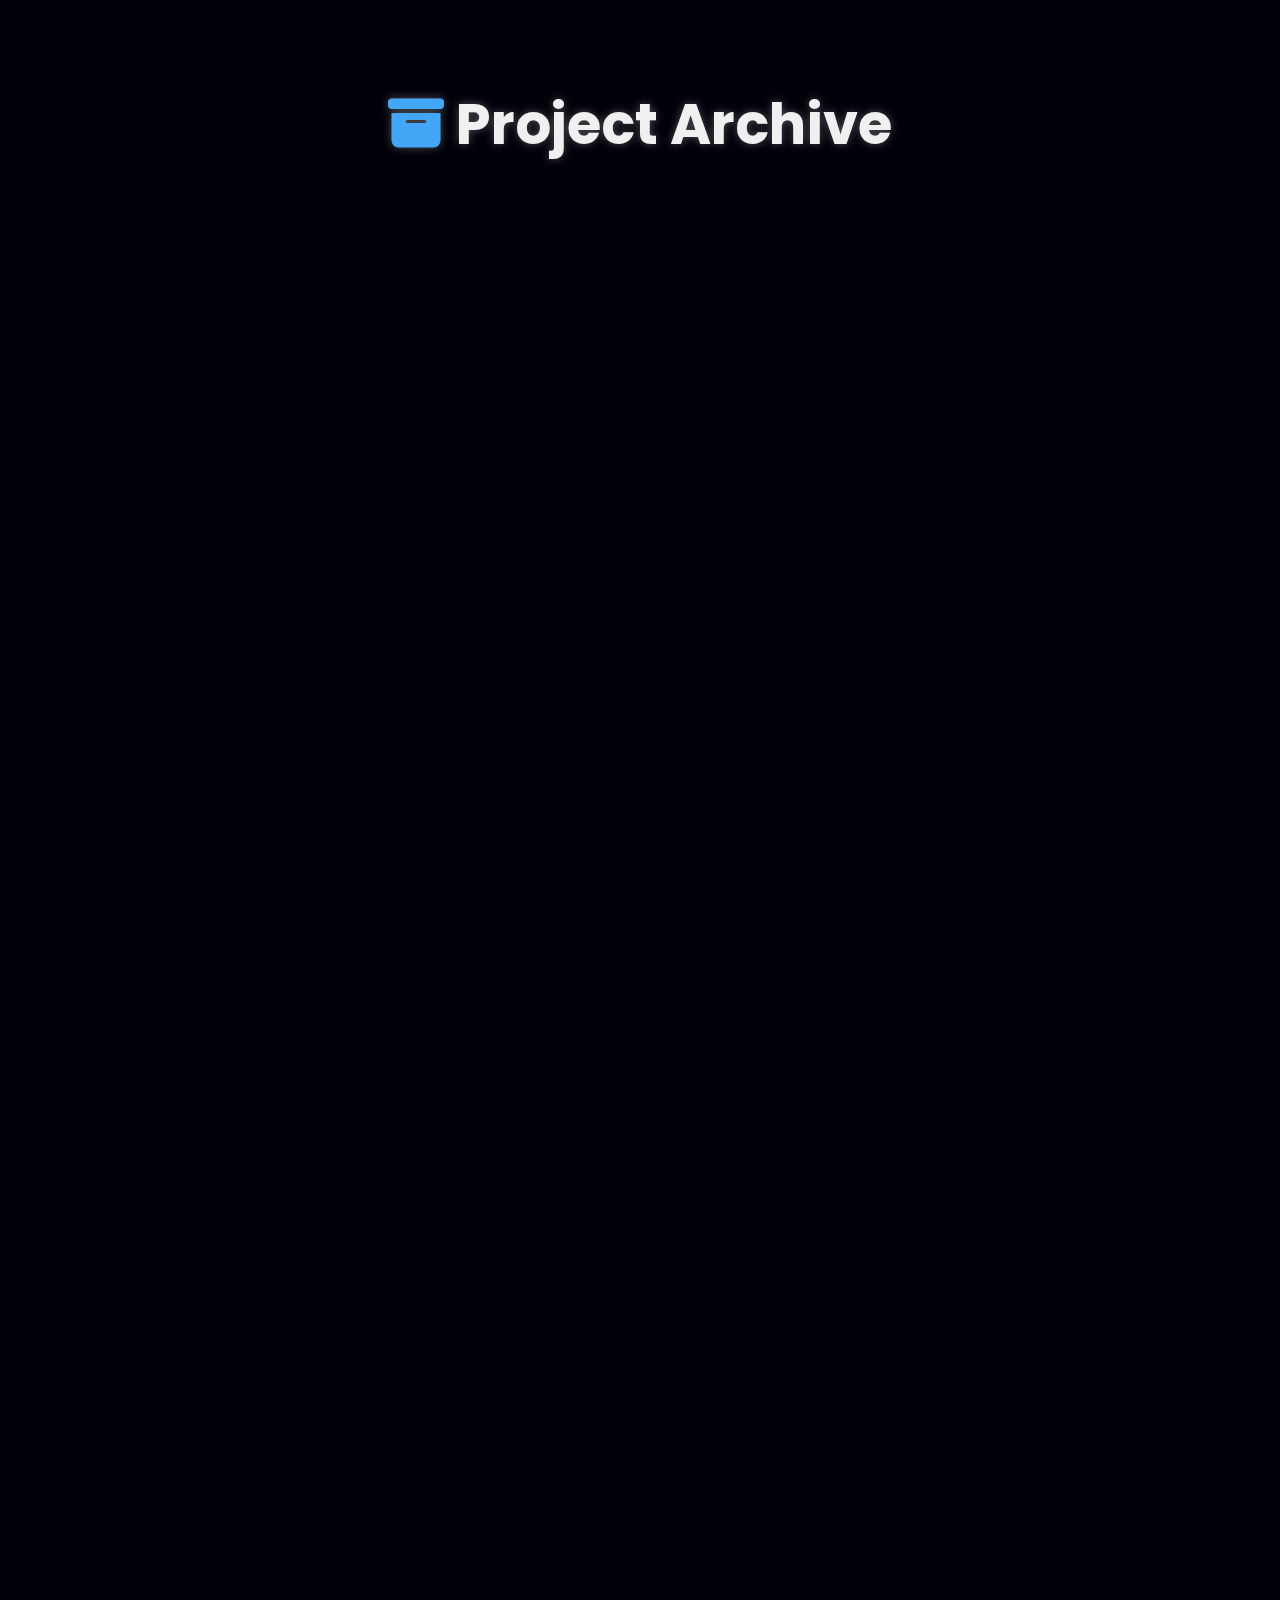
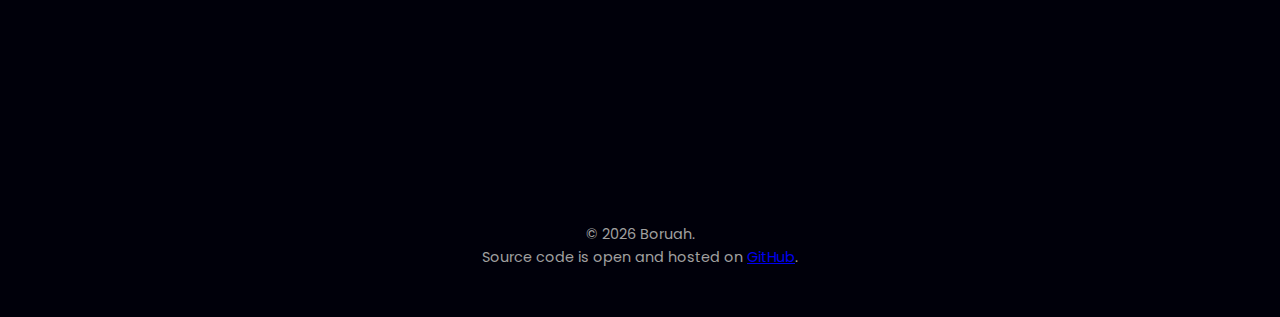
<file: index.html>
<!DOCTYPE html>
<html lang="en">
<head>
    <meta charset="UTF-8">
    <meta name="viewport" content="width=device-width, initial-scale=1.0">
    <title>Boruah | The Collection</title>
    <link rel="icon" href="./favicon.ico" type="image/x-icon">
    <link rel="stylesheet" href="https://cdnjs.cloudflare.com/ajax/libs/font-awesome/6.5.1/css/all.min.css">
    <link rel="preconnect" href="https://fonts.googleapis.com">
    <link rel="preconnect" href="https://fonts.gstatic.com" crossorigin>
    <link href="https://fonts.googleapis.com/css2?family=Poppins:wght@300;500;700&display=swap" rel="stylesheet">

    <style>
        :root {
            --bg-color: #1c1c1c;
            --text-primary: #f0f0f0;
            --text-secondary: #a0a0a0;
            --accent-color: #ffffff;
            --icon-color: #42a5f5;
            --card-bg: rgba(20, 20, 30, 0.7);
            --card-border: rgba(255, 255, 255, 0.15);
            --font-family: 'Poppins', sans-serif;
        }

        * {
            margin: 0;
            padding: 0;
            box-sizing: border-box;
        }

        html {
            scroll-behavior: smooth;
        }

        body {
            font-family: var(--font-family);
            color: var(--text-primary);
            line-height: 1.6;
            background-color: #00000a;
            overflow-x: hidden;
        }

        .rubber-band {
            position: fixed;
            left: 0;
            width: 100%;
            height: 2px;
            background-color: var(--icon-color);
            box-shadow: 0 0 15px 5px var(--icon-color);
            z-index: 999;
            opacity: 0;
            transition: opacity 0.5s ease-in-out;
            pointer-events: none;
        }

        .rubber-band.visible {
            opacity: 1;
        }

        .top { top: 0; }
        .bottom { bottom: 0; }

        header {
            text-align: center;
            padding: 5rem 2rem 4rem;
        }

        .header-title {
            font-size: 3.5rem;
            font-weight: 700;
            text-shadow: 0 0 10px rgba(255, 255, 255, 0.3);
        }

        footer {
            text-align: center;
            padding: 3rem 2rem;
            margin-top: 4rem;
            color: var(--text-secondary);
            font-size: 0.9rem;
        }

        main {
            padding: 1rem 2rem;
            width: 100%;
            max-width: 1300px;
            margin: 0 auto;
            position: relative;
            z-index: 1;
        }

        .projects-grid {
            display: grid;
            grid-template-columns: repeat(auto-fit, minmax(320px, 1fr));
            gap: 2.5rem;
            list-style: none;
        }

        .glass-card {
            background: var(--card-bg);
            backdrop-filter: blur(10px);
            -webkit-backdrop-filter: blur(10px);
            border: 1px solid var(--card-border);
            border-radius: 15px;
            padding: 2rem;
            transition: transform 0.4s ease, box-shadow 0.4s ease;
            opacity: 0;
            transform: translateY(30px);
            animation: fadeIn 0.7s forwards;
            position: relative;
            overflow: hidden;
        }
        
        @keyframes fadeIn {
            to { opacity: 1; transform: translateY(0); }
        }

        .glass-card::before {
            content: "";
            position: absolute;
            top: 0;
            left: 0;
            right: 0;
            bottom: 0;
            border-radius: 15px;
            border: 2px solid transparent;
            background: radial-gradient(circle at var(--mouse-x, 50%) var(--mouse-y, 50%), var(--icon-color), transparent) border-box;
            -webkit-mask:
                linear-gradient(#fff 0 0) content-box,
                linear-gradient(#fff 0 0);
            mask:
                linear-gradient(#fff 0 0) content-box,
                linear-gradient(#fff 0 0);
            -webkit-mask-composite: destination-out;
            mask-composite: exclude;
            opacity: 0;
            transition: opacity 0.3s ease-in-out;
            pointer-events: none; 
        }

        .glass-card:hover::before { opacity: 1; }
        .glass-card:hover {
            transform: translateY(-5px);
            box-shadow: 0 10px 20px rgba(0,0,0,0.2);
        }
        
        .card-header {
            display: flex;
            align-items: center;
            gap: 1rem;
            margin-bottom: 1rem;
        }

        .project-icon {
            font-size: 1.8rem;
            color: var(--icon-color);
        }
        
        .glass-card h2 { font-size: 1.6rem; font-weight: 500; }
        .glass-card p {
            font-size: 1rem;
            font-weight: 300;
            color: var(--text-secondary);
            margin-bottom: 1.5rem;
            min-height: 55px;
        }

        .btn-modern {
            display: inline-block;
            padding: 0.7rem 1.6rem;
            font-weight: 500;
            color: var(--text-primary);
            text-decoration: none;
            background-color: transparent;
            border: 1px solid var(--card-border);
            border-radius: 8px;
            transition: all 0.3s ease;
        }
        
        .btn-modern:hover {
            background-color: var(--accent-color);
            border-color: var(--accent-color);
            color: var(--bg-color);
        }

        @media (max-width: 768px) {
            .header-title { font-size: 2.8rem; }
        }
    </style>
</head>
<body>

    <div class="rubber-band top"></div>
    <div class="rubber-band bottom"></div>

    <header>
        <h1 class="header-title"><i class="fas fa-archive" style="color: var(--icon-color);"></i> Project Archive</h1>
    </header>

    <main>
        <ul class="projects-grid">
            <li class="glass-card"><div class="card-header"><div class="project-icon"><i class="fas fa-expand-alt"></i></div><h2>Image Resizer</h2></div><p>Adjusting scale and proportion with mindful precision.</p><a href="./imageresizer/index.html" class="btn-modern" target="_blank">Launch</a></li>
            <li class="glass-card"><div class="card-header"><div class="project-icon"><i class="fas fa-file-pdf"></i></div><h2>Image to PDF</h2></div><p>Binding disparate images into a harmonious whole.</p><a href="./imagetopdf/index.html" class="btn-modern" target="_blank">Launch</a></li>
            <li class="glass-card"><div class="card-header"><div class="project-icon"><i class="fas fa-magic"></i></div><h2>OCR</h2></div><p>Finding the hidden characters within the form of an image.</p><a href="./ocr/index.html" class="btn-modern" target="_blank">Launch</a></li>
            <li class="glass-card"><div class="card-header"><div class="project-icon"><i class="fas fa-qrcode"></i></div><h2>QR Code Studio</h2></div><p>Shaping and revealing patterns for swift, connected exchanges.</p><a href="./qrcode/index.html" class="btn-modern" target="_blank">Launch</a></li>
            <li class="glass-card"><div class="card-header"><div class="project-icon"><i class="fas fa-key"></i></div><h2>Password Generator</h2></div><p>Generating intricate keys for digital tranquility.</p><a href="./passwordgenerator/index.html" class="btn-modern" target="_blank">Launch</a></li>
            <li class="glass-card"><div class="card-header"><div class="project-icon"><i class="fas fa-stopwatch-20"></i></div><h2>TOTP Generator</h2></div><p>Observing the flow of time to grant passage.</p><a href="./totpgenerator/index.html" class="btn-modern" target="_blank">Launch</a></li>
            <li class="glass-card"><div class="card-header"><div class="project-icon"><i class="fas fa-shield-alt"></i></div><h2>Text & File Encryptor</h2></div><p>Guarding both words and files within layers of silent code.</p><a href="./encryptor/index.html" class="btn-modern" target="_blank">Launch</a></li>
            <li class="glass-card"><div class="card-header"><div class="project-icon"><i class="fas fa-fingerprint"></i></div><h2>PGP Toolkit</h2></div><p>Forging keys and guiding messages through the cryptographic dance.</p><a href="./pgp/index.html" class="btn-modern" target="_blank">Launch</a></li>
            <li class="glass-card"><div class="card-header"><div class="project-icon"><i class="fas fa-hashtag"></i></div><h2>File Hash Generator</h2></div><p>Finding the unchanging essence of a digital file.</p><a href="./filehash/index.html" class="btn-modern" target="_blank">Launch</a></li>
            <li class="glass-card"><div class="card-header"><div class="project-icon"><i class="fas fa-envelope-open-text"></i></div><h2>Email Analyser</h2></div><p>Tracing the path of a message to its source.</p><a href="./emailanalyser/index.html" class="btn-modern" target="_blank">Launch</a></li>
            <li class="glass-card"><div class="card-header"><div class="project-icon"><i class="fas fa-calculator"></i></div><h2>Unit Converter</h2></div><p>Finding balance between different forms of measure.</p><a href="./unitconverter/index.html" class="btn-modern" target="_blank">Launch</a></li>
            <li class="glass-card"><div class="card-header"><div class="project-icon"><i class="fas fa-globe"></i></div><h2>Global Clock</h2></div><p>A tool to observe the present moment, everywhere at once.</p><a href="./worldclock/index.html" class="btn-modern" target="_blank">Launch</a></li>
            <li class="glass-card"><div class="card-header"><div class="project-icon"><i class="fas fa-id-card"></i></div><h2>ID Card Generator</h2></div><p>A symbol of one's role in the institutional tapestry.</p><a href="./idcard/index.html" class="btn-modern" target="_blank">Launch</a></li>
        </ul>
    </main>
    
    <footer>
        <p>© <span id="copyright-year"></span> Boruah.</p>
	<p>Source code is open and hosted on <a href='https://github.com/himboruah/boruah' target='_blank'>GitHub</a>.</p>
    </footer>
    <script>
        document.getElementById('copyright-year').textContent = new Date().getFullYear();
    </script>

    <script>
        document.addEventListener('DOMContentLoaded', function() {
            const cards = document.querySelectorAll('.glass-card');
            cards.forEach(card => {
                card.addEventListener('mousemove', (e) => {
                    const rect = card.getBoundingClientRect();
                    const x = e.clientX - rect.left;
                    const y = e.clientY - rect.top;
                    card.style.setProperty('--mouse-x', `${x}px`);
                    card.style.setProperty('--mouse-y', `${y}px`);
                });
            });

            const topBand = document.querySelector('.rubber-band.top');
            const bottomBand = document.querySelector('.rubber-band.bottom');
            let topTimeout;
            let bottomTimeout;

            window.addEventListener('scroll', () => {
                if (window.scrollY === 0) {
                    clearTimeout(topTimeout);
                    topBand.classList.add('visible');
                    topTimeout = setTimeout(() => {
                        topBand.classList.remove('visible');
                    }, 500);
                }

                if (window.innerHeight + window.scrollY >= document.body.offsetHeight - 1) {
                    clearTimeout(bottomTimeout);
                    bottomBand.classList.add('visible');
                    bottomTimeout = setTimeout(() => {
                        bottomBand.classList.remove('visible');
                    }, 500);
                }
            });
        });
    </script>
</body>
</html>
</file>
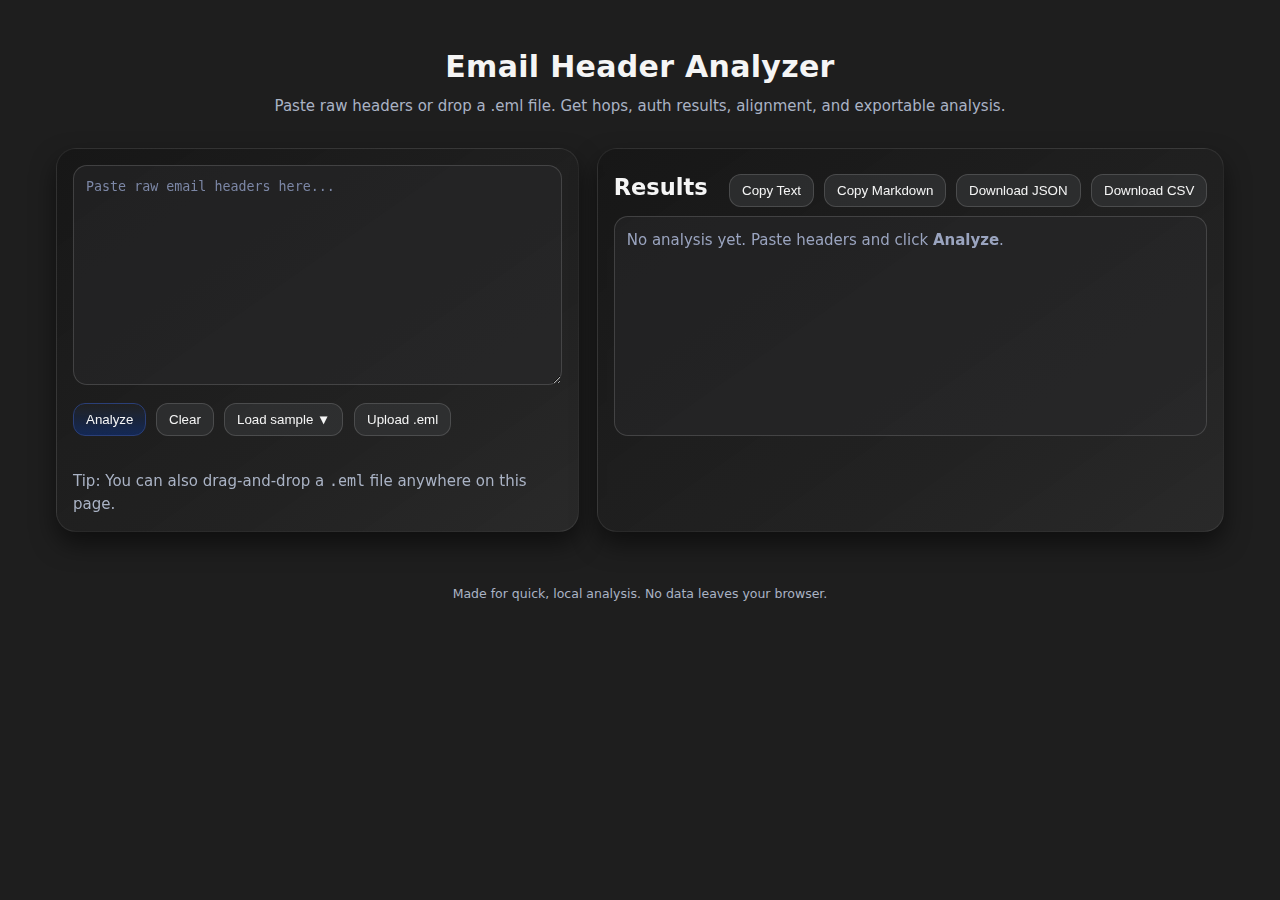
<file: emailanalyser/index.html>
<!DOCTYPE html>
<html lang="en">
  <head>
    <meta charset="UTF-8" />
    <meta name="viewport" content="width=device-width, initial-scale=1" />
    <title>Email Header Analyzer</title>
    <link rel="stylesheet" href="./style.css" />
  </head>
  <body>
    <header class="site-header">
      <h1>Email Header Analyzer</h1>
      <p class="subtitle">
        Paste raw headers or drop a .eml file. Get hops, auth results,
        alignment, and exportable analysis.
      </p>
    </header>

    <main class="container" role="main">
      <section class="input-panel">
        <div class="controls">
          <label for="headerInput" class="sr-only">Raw email headers</label>
          <textarea id="headerInput" placeholder="Paste raw email headers here..." spellcheck="false"></textarea>

          <div class="btn-row">
            <button id="analyzeBtn" class="btn primary">Analyze</button>
            <button id="clearBtn" class="btn">Clear</button>

            <div class="split">
              <button id="sampleBtn" class="btn">Load sample ▼</button>
              <div id="sampleMenu" class="menu" hidden>
                <button data-sample="good">Sample: Legit message</button>
                <button data-sample="softfail">Sample: SPF softfail</button>
                <button data-sample="dkimfail">Sample: DKIM fail</button>
                <button data-sample="forwarded">Sample: Forwarded (ARC)</button>
              </div>
            </div>

            <input id="fileInput" type="file" accept=".eml,.txt" class="sr-only" />
            <button id="uploadBtn" class="btn">Upload .eml</button>
          </div>

          <p id="validationMsg" class="validation" role="status" aria-live="polite"></p>
        </div>

        <div class="hint">
          Tip: You can also drag-and-drop a <code>.eml</code> file anywhere on
          this page.
        </div>
      </section>

      <section class="results-panel">
        <div class="panel-head">
          <h2>Results</h2>
          <div class="export-row">
            <button id="copyAllBtn" class="btn">Copy Text</button>
            <button id="copyMdBtn" class="btn">Copy Markdown</button>
            <button id="downloadJsonBtn" class="btn">Download JSON</button>
            <button id="downloadCsvBtn" class="btn">Download CSV</button>
          </div>
        </div>

        <div id="result" class="output-box" aria-live="polite">
          <div class="empty">
            No analysis yet. Paste headers and click <strong>Analyze</strong>.
          </div>
        </div>
      </section>
    </main>

    <footer class="site-footer">
      <small>Made for quick, local analysis. No data leaves your browser.</small>
    </footer>

    <template id="analysisTemplate">
      <section>
        <h3>Summary</h3>
        <ul class="kv">
          <li><strong>From:</strong> <span data-k="from"></span></li>
          <li><strong>To:</strong> <span data-k="to"></span></li>
          <li><strong>Subject:</strong> <span data-k="subject"></span></li>
          <li>
            <strong>Date:</strong> <span data-k="dateLocal"></span>
            <small class="muted">(raw: <span data-k="dateRaw"></span>)</small>
          </li>
          <li><strong>Message-ID:</strong> <span data-k="messageId"></span></li>
          <li><strong>Return-Path:</strong> <span data-k="returnPath"></span></li>
          <li><strong>Reply-To:</strong> <span data-k="replyTo"></span></li>
        </ul>
      </section>

      <section>
        <h3>Authentication Results</h3>
        <div class="legend">
          <span class="badge pass">PASS</span>
          <span class="badge fail">FAIL</span>
          <span class="badge neutral">NEUTRAL</span>
        </div>
        <div class="auth-grid">
          <div class="auth-card">
            <h4>SPF</h4>
            <div><strong>Result:</strong> <span data-k="spf.result" class="badge"></span></div>
            <div><strong>Domain:</strong> <span data-k="spf.domain"></span></div>
            <div><strong>Aligned (relaxed):</strong> <span data-k="spf.aligned" class="pill"></span></div>
            <div><strong>Explanation:</strong> <span data-k="spf.expl"></span></div>
          </div>
          <div class="auth-card">
            <h4>DKIM</h4>
            <div><strong>Result:</strong> <span data-k="dkim.result" class="badge"></span></div>
            <div><strong>Signing domain (d=):</strong> <span data-k="dkim.domain"></span></div>
            <div><strong>Aligned (relaxed):</strong> <span data-k="dkim.aligned" class="pill"></span></div>
            <div><strong>Selector (s=):</strong> <span data-k="dkim.selector"></span></div>
          </div>
          <div class="auth-card">
            <h4>DMARC</h4>
            <div><strong>Result:</strong> <span data-k="dmarc.result" class="badge"></span></div>
            <div><strong>Policy:</strong> <span data-k="dmarc.policy"></span></div>
            <div><strong>Disposition:</strong> <span data-k="dmarc.disposition"></span></div>
            <div><strong>Reason:</strong> <span data-k="dmarc.reason"></span></div>
          </div>
        </div>
        <p class="muted note">
          Alignment (relaxed) means the domain in SPF’s envelope-from or DKIM’s
          d= ends with the same organizational domain as the visible From:
          domain.
        </p>
      </section>

      <section>
        <h3>Delivery Hops</h3>
        <ol class="timeline" data-k="timeline"></ol>
        <div class="delays" data-k="delays"></div>
      </section>

      <section>
        <h3>Raw Received Lines</h3>
        <ol class="mono" data-k="receivedRaw"></ol>
      </section>
    </template>

    <script src="./script.js"></script>
  </body>
</html>
</file>
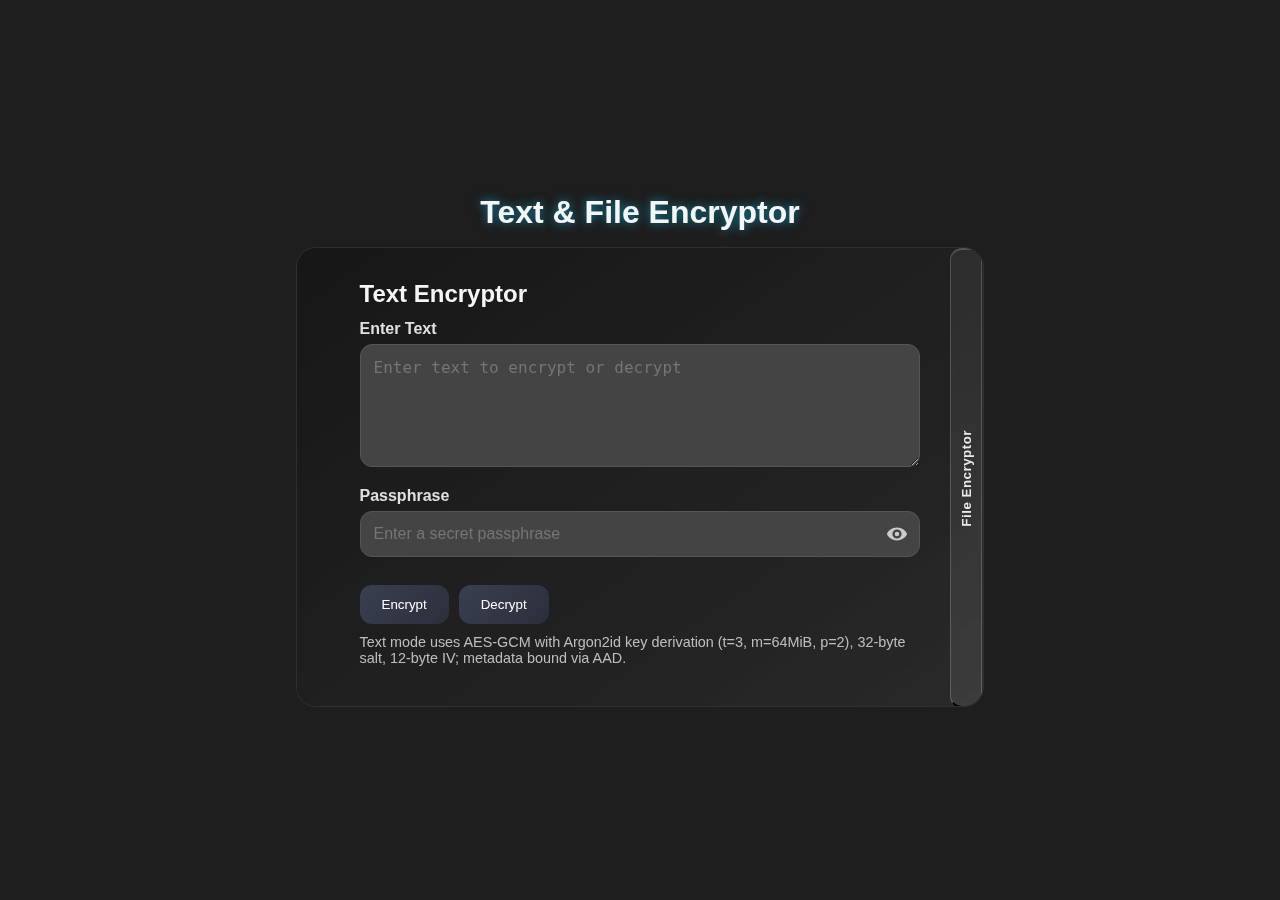
<file: encryptor/index.html>
<!DOCTYPE html>
<html lang="en">
<head>
  <meta charset="UTF-8" />
  <meta name="viewport" content="width=device-width, initial-scale=1.0"/>
  <title>Text & File Encryptor</title>
  <link rel="stylesheet" href="./style.css" />
</head>
<body>
  <div class="app-shell">
    <h1>Text & File Encryptor</h1>
    <div id="libraryError" class="api-warning hidden"></div>

    <div class="viewport" aria-live="polite">
      <div id="sliderTrack" class="track track--show-text" role="group" aria-roledescription="carousel">
        <section class="panel panel--text" aria-label="Text Encryptor" aria-hidden="false">
          <div class="panel-inner">
            <h2 tabindex="-1">Text Encryptor</h2>

            <div class="input-group">
              <label for="text">Enter Text</label>
              <textarea id="text" rows="5" placeholder="Enter text to encrypt or decrypt"></textarea>
            </div>

            <div class="input-group passphrase-group">
              <label for="passphrase">Passphrase</label>
              <div class="input-with-icon-wrapper">
                <input type="password" id="passphrase" placeholder="Enter a secret passphrase" />
                <button id="togglePass" type="button" class="icon-btn" title="Show/Hide Password" aria-label="Show password">
                  <svg class="icon-eye" viewBox="0 0 24 24" aria-hidden="true">
                    <path d="M12 5c-5.5 0-9.7 3.6-11 7 1.3 3.4 5.5 7 11 7s9.7-3.6 11-7c-1.3-3.4-5.5-7-11-7zm0 12a5 5 0 1 1 0-10 5 5 0 0 1 0 10z"/>
                    <circle cx="12" cy="12" r="2.5"/>
                  </svg>
                  <svg class="icon-eye-off" viewBox="0 0 24 24" aria-hidden="true">
                    <path d="M3.5 2.1 2.1 3.5l3.2 3.2C3.4 8 1.9 9.8 1 12c1.3 3.4 5.5 7 11 7 2 0 3.9-.4 5.6-1.2l3.8 3.8 1.4-1.4L3.5 2.1zM7.9 7.9l1.7 1.7a3 3 0 0 0 4.8 3.3l1.6 1.6A5 5 0 0 1 7.9 7.9zm4.1-3c5.5 0 9.7 3.6 11 7-.6 1.5-1.7 3.1-3.3 4.5l-1.4-1.4c1.2-1 2-2 2.6-3.1-1.1-2.3-4.8-5.9-8.9-5.9-1 0-1.9.1-2.8.4l-1.5-1.5c1.3-.4 2.8-.7 4.3-.7z"/>
                  </svg>
                </button>
              </div>
              <div class="pass-strength-meter" id="passphraseStrength"></div>
              <p class="pass-strength-feedback" id="passphraseFeedback"></p>
            </div>

            <div class="input-row">
              <button class="btn" id="encryptBtn">Encrypt</button>
              <button class="btn" id="decryptBtn">Decrypt</button>
            </div>

            <p class="hint">Text mode uses AES-GCM with Argon2id key derivation (t=3, m=64MiB, p=2), 32-byte salt, 12-byte IV; metadata bound via AAD.</p>

            <div class="output hidden" id="outputBox">
              <h3>Result</h3>
              <div id="result" class="output-box"></div>
              <p class="hint">This output contains non-secret metadata (salt, IV, etc.) required for decryption.</p>
              <div class="input-row">
                <button class="btn" id="copyBtn">Copy</button>
                <button class="btn reset-btn" id="resetBtn">Reset</button>
              </div>
            </div>
          </div>

          <button class="switcher switcher--right" id="openFilePanel" aria-label="Open File Encryptor" title="Open File Encryptor">
            <span>File Encryptor</span>
          </button>
        </section>

        <section class="panel panel--file" aria-label="File Encryptor" aria-hidden="true">
          <div class="panel-inner">
            <h2 tabindex="-1">File Encryptor</h2>

            <div id="fileApiWarning" class="api-warning hidden">
              Your browser doesn't support direct file saving. Encryption is disabled, but decryption will work via a download link.
            </div>

            <div class="input-group">
              <label for="fileInput">Choose a file</label>
              <input type="file" id="fileInput" />
              <div id="dropZone" class="drop-zone">Drop file here or paste (Ctrl/Cmd+V)</div>
            </div>

            <div class="input-group passphrase-group">
              <label for="filePassphrase">Passphrase</label>
              <div class="input-with-icon-wrapper">
                <input type="password" id="filePassphrase" placeholder="Enter a secret passphrase" />
                <button id="toggleFilePass" type="button" class="icon-btn" title="Show/Hide Password" aria-label="Show password">
                  <svg class="icon-eye" viewBox="0 0 24 24" aria-hidden="true">
                    <path d="M12 5c-5.5 0-9.7 3.6-11 7 1.3 3.4 5.5 7 11 7s9.7-3.6 11-7c-1.3-3.4-5.5-7-11-7zm0 12a5 5 0 1 1 0-10 5 5 0 0 1 0 10z"/>
                    <circle cx="12" cy="12" r="2.5"/>
                  </svg>
                  <svg class="icon-eye-off" viewBox="0 0 24 24" aria-hidden="true">
                    <path d="M3.5 2.1 2.1 3.5l3.2 3.2C3.4 8 1.9 9.8 1 12c1.3 3.4 5.5 7 11 7 2 0 3.9-.4 5.6-1.2l3.8 3.8 1.4-1.4L3.5 2.1zM7.9 7.9l1.7 1.7a3 3 0 0 0 4.8 3.3l1.6 1.6A5 5 0 0 1 7.9 7.9zm4.1-3c5.5 0 9.7 3.6 11 7-.6 1.5-1.7 3.1-3.3 4.5l-1.4-1.4c1.2-1 2-2 2.6-3.1-1.1-2.3-4.8-5.9-8.9-5.9-1 0-1.9.1-2.8.4l-1.5-1.5c1.3-.4 2.8-.7 4.3-.7z"/>
                  </svg>
                </button>
              </div>
              <div class="pass-strength-meter" id="filePassphraseStrength"></div>
              <p class="pass-strength-feedback" id="filePassphraseFeedback"></p>
            </div>

            <div class="input-row">
              <button class="btn" id="encryptFileBtn">Encrypt File</button>
              <button class="btn" id="decryptFileBtn">Decrypt .bfe</button>
            </div>

            <div class="progress-row hidden" id="fileProgressRow">
              <progress id="fileProgress" value="0" max="100" aria-label="File progress"></progress>
              <span id="fileStatus"></span>
              <button class="btn reset-btn" id="cancelBtn" title="Cancel current operation">Cancel</button>
            </div>
            
            <div class="output hidden" id="fallbackOutputBox">
              <h3>Download Ready</h3>
              <a id="fallbackDownloadLink" class="btn" href="#" download>Download Decrypted File</a>
              <button class="btn reset-btn" id="resetFileBtn">Reset</button>
            </div>
            
            <p class="hint">File mode uses AES-GCM with Argon2id (t=3, m=64 MiB, p=2). The v5 format encrypts all metadata including the filename.</p>
          </div>

          <button class="switcher switcher--left" id="openTextPanel" aria-label="Open Text Encryptor" title="Open Text Encryptor">
            <span>Text Encryptor</span>
          </button>
        </section>
      </div>
    </div>
  </div>

  <script src="./argon2-bundled.min.js"></script>
  <script src="./script.js"></script>
</body>
</html>
</file>
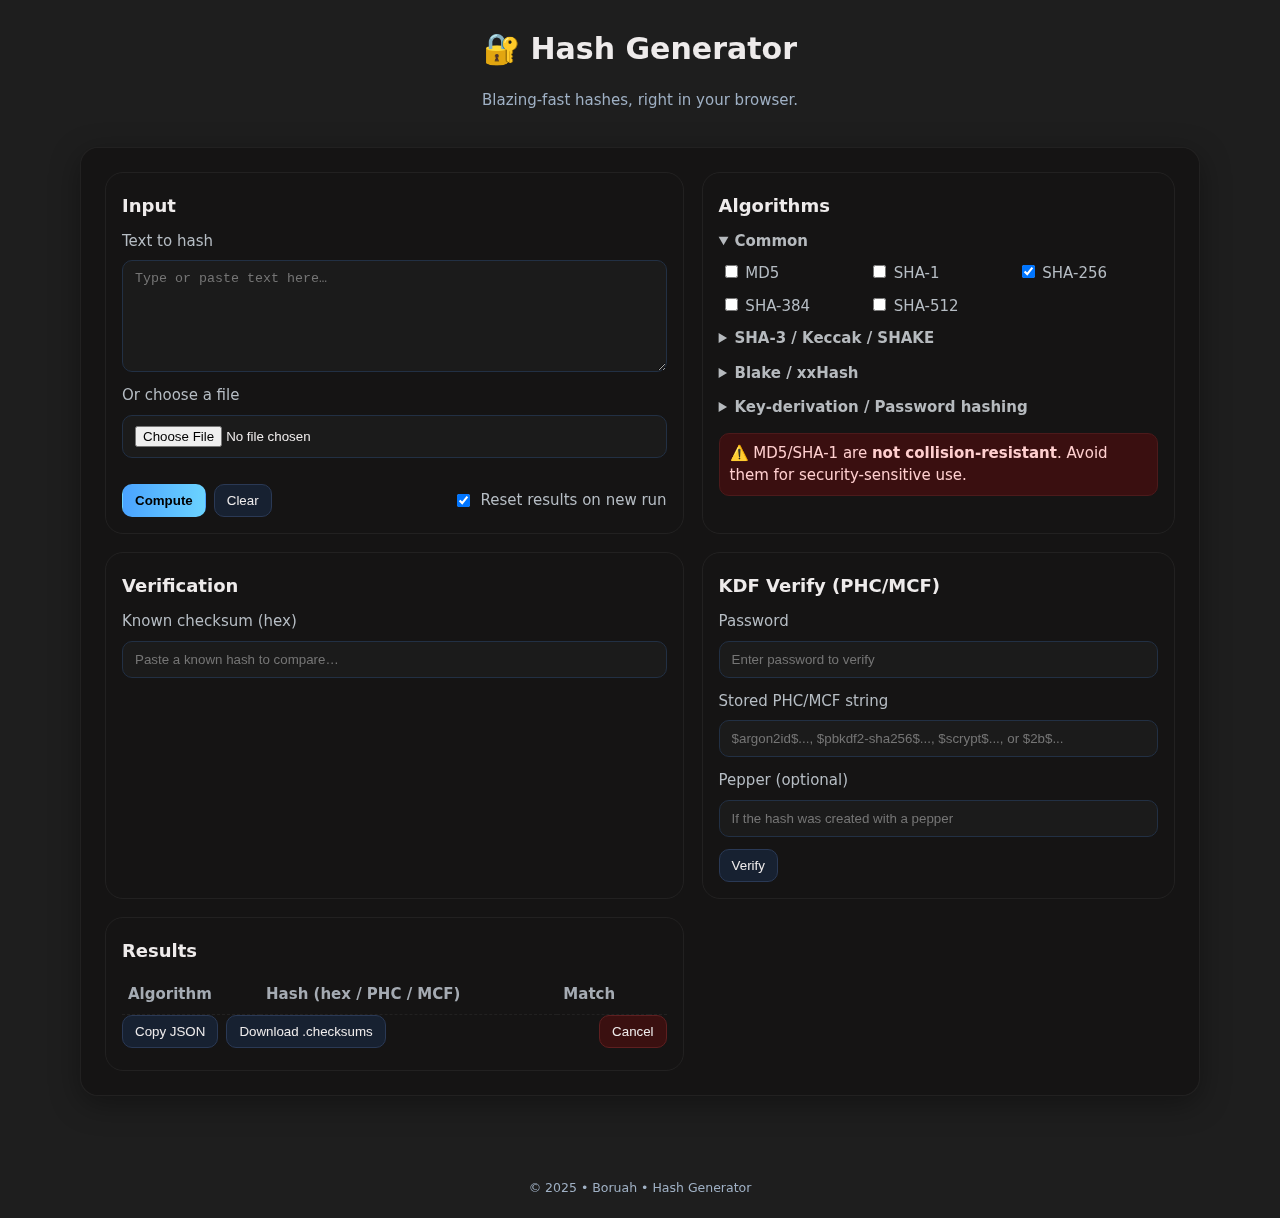
<file: filehash/index.html>
<!DOCTYPE html>
<html lang="en">
<head>
  <meta charset="utf-8" />
  <meta name="viewport" content="width=device-width,initial-scale=1" />
  <title>Hash Generator</title>
  <meta http-equiv="Content-Security-Policy" content="
    default-src 'self';
    script-src 'self' 'sha256-vvt4KWwuNr51XfE5m+hzeNEGhiOfZzG97ccfqGsPwvE=';
    worker-src 'self';
    style-src 'self';
    img-src 'self' data:;
    connect-src 'self';
    object-src 'none';
    base-uri 'none';
    form-action 'self';
  ">
  <meta name="theme-color" content="#0b0f15" />
  <link rel="stylesheet" href="./style.css" />
  <script src="./lib/spark-md5.min.js" crossorigin="anonymous"></script>
  <script src="./lib/sha.js" crossorigin="anonymous"></script>
  <script src="./lib/sha3.min.js" crossorigin="anonymous"></script>
  <script src="./lib/hash-wasm.js" crossorigin="anonymous"></script>
  <script src="./lib/bcryptjs.min.js" defer></script>
</head>
<body>
  <header class="site-header">
    <h1>🔐 Hash Generator</h1>
    <p class="subtitle">Blazing-fast hashes, right in your browser.</p>
  </header>

  <main class="container" id="main">
    <section class="input-panel card">
      <h2 class="sr-only">Input</h2>
      <div class="form-row">
        <label for="textInput">Text to hash</label>
        <textarea id="textInput" rows="6" placeholder="Type or paste text here…"></textarea>
      </div>
      <div class="form-row">
        <label for="fileInput">Or choose a file</label>
        <input id="fileInput" type="file" />
        <div class="hint" id="fileMeta" aria-live="polite"></div>
      </div>
      <div class="actions">
        <button id="hashBtn" class="btn primary">Compute</button>
        <button id="clearBtn" class="btn">Clear</button>
        <div class="spacer"></div>
        <label class="inline">
          <input id="resetOnRun" type="checkbox" checked>
          Reset results on new run
        </label>
      </div>
    </section>

    <section class="algos card">
      <h2>Algorithms</h2>
      <details open>
        <summary>Common</summary>
        <div class="grid">
          <label><input type="checkbox" class="algo" value="MD5"> MD5</label>
          <label><input type="checkbox" class="algo" value="SHA-1"> SHA-1</label>
          <label><input type="checkbox" class="algo" value="SHA-256" checked> SHA-256</label>
          <label><input type="checkbox" class="algo" value="SHA-384"> SHA-384</label>
          <label><input type="checkbox" class="algo" value="SHA-512"> SHA-512</label>
        </div>
      </details>

      <details>
        <summary>SHA-3 / Keccak / SHAKE</summary>
        <div class="grid">
          <label><input type="checkbox" class="algo" value="SHA3-224"> SHA3-224</label>
          <label><input type="checkbox" class="algo" value="SHA3-256"> SHA3-256</label>
          <label><input type="checkbox" class="algo" value="SHA3-384"> SHA3-384</label>
          <label><input type="checkbox" class="algo" value="SHA3-512"> SHA3-512</label>
          <label><input type="checkbox" class="algo" value="Keccak-224"> Keccak-224</label>
          <label><input type="checkbox" class="algo" value="Keccak-256"> Keccak-256</label>
          <label><input type="checkbox" class="algo" value="Keccak-384"> Keccak-384</label>
          <label><input type="checkbox" class="algo" value="Keccak-512"> Keccak-512</label>
          <label><input type="checkbox" class="algo" value="SHAKE128"> SHAKE-128 (256-bit)</label>
          <label><input type="checkbox" class="algo" value="SHAKE256"> SHAKE-256 (256-bit)</label>
        </div>
        <div class="hint">SHAKE are XOFs; current output length = 256 bits.</div>
      </details>

      <details>
        <summary>Blake / xxHash</summary>
        <div class="grid">
          <label><input type="checkbox" class="algo" value="BLAKE3"> BLAKE3</label>
          <label><input type="checkbox" class="algo" value="BLAKE2b"> BLAKE2b</label>
          <label><input type="checkbox" class="algo" value="BLAKE2s"> BLAKE2s</label>
          <label><input type="checkbox" class="algo" value="XXH32"> xxHash32</label>
          <label><input type="checkbox" class="algo" value="XXH64"> xxHash64</label>
        </div>
      </details>

      <details>
        <summary>Key-derivation / Password hashing</summary>
        <div class="kdf-grid">
          <div class="kdf card-sub">
            <div class="kdf-header">
              <strong>PBKDF2-HMAC-SHA256</strong>
              <button class="btn small" data-open="pbkdf2Modal" aria-haspopup="dialog">Configure</button>
            </div>
            <label class="warn">Not for file hashing.</label>
            <label class="inline"><input type="checkbox" class="algo" value="PBKDF2"> Enable</label>
          </div>

          <div class="kdf card-sub">
            <div class="kdf-header">
              <strong>Argon2id</strong>
              <button class="btn small" data-open="argon2Modal" aria-haspopup="dialog">Configure</button>
            </div>
            <label class="warn">Not for file hashing.</label>
            <label class="inline"><input type="checkbox" class="algo" value="Argon2id"> Enable</label>
          </div>

          <div class="kdf card-sub">
            <div class="kdf-header">
              <strong>scrypt</strong>
              <button class="btn small" data-open="scryptModal" aria-haspopup="dialog">Configure</button>
            </div>
            <label class="warn">Not for file hashing.</label>
            <label class="inline"><input type="checkbox" class="algo" value="scrypt"> Enable</label>
          </div>

          <div class="kdf card-sub">
            <div class="kdf-header">
              <strong>bcrypt</strong>
              <button class="btn small" data-open="bcryptModal" aria-haspopup="dialog">Configure</button>
            </div>
            <label class="warn">Not for file hashing.</label>
            <label class="inline"><input type="checkbox" class="algo" value="bcrypt"> Enable</label>
          </div>
        </div>
        <div class="hint">KDFs output a PHC/MCF string for interoperability (bcrypt uses MCF).</div>
      </details>

      <div class="note">
        ⚠️ MD5/SHA-1 are <strong>not collision-resistant</strong>. Avoid them for security-sensitive use.
      </div>
    </section>

    <section class="verify card">
      <h2>Verification</h2>
      <div class="form-row">
        <label for="knownChecksum">Known checksum (hex)</label>
        <input id="knownChecksum" type="text" inputmode="latin" placeholder="Paste a known hash to compare…" />
      </div>
    </section>

    <section class="verify card">
      <h2>KDF Verify (PHC/MCF)</h2>
      <div class="form-row">
        <label for="verifyPassword">Password</label>
        <input id="verifyPassword" type="password" placeholder="Enter password to verify" />
      </div>
      <div class="form-row">
        <label for="verifyPHC">Stored PHC/MCF string</label>
        <input id="verifyPHC" type="text" placeholder="$argon2id$..., $pbkdf2-sha256$..., $scrypt$..., or $2b$..." />
      </div>
      <div class="form-row">
        <label for="verifyPepper">Pepper (optional)</label>
        <input id="verifyPepper" type="password" placeholder="If the hash was created with a pepper" />
      </div>
      <div class="actions">
        <button id="verifyKdfBtn" class="btn">Verify</button>
        <div class="spacer"></div>
        <div id="verifyKdfResult" class="hint" aria-live="polite"></div>
      </div>
    </section>

    <section class="results card" aria-live="polite">
      <h2>Results</h2>
      <div id="progressWrap" class="progress-wrap hidden" aria-hidden="true">
        <div id="progressBar" class="progress-bar"></div>
        <div id="progressLabel" class="progress-label">Waiting…</div>
      </div>
      <table class="table" id="resultsTable">
        <thead>
          <tr><th>Algorithm</th><th>Hash (hex / PHC / MCF)</th><th>Match</th><th></th></tr>
        </thead>
        <tbody id="resultsBody"></tbody>
      </table>
      <div class="results-actions">
        <button id="copyAllBtn" class="btn">Copy JSON</button>
        <button id="downloadBtn" class="btn">Download .checksums</button>
        <div class="spacer"></div>
        <button id="cancelBtn" class="btn danger" disabled>Cancel</button>
      </div>
      <div id="sourceNote" class="hint"></div>
    </section>
  </main>

  <dialog id="pbkdf2Modal" aria-label="PBKDF2 configuration">
    <form method="dialog">
      <h3>PBKDF2-HMAC-SHA256</h3>
      <label>Iterations <input id="pbkdf2Iter" type="number" min="1" step="1" value="600000"></label>
      <label>Salt (hex) <input id="pbkdf2Salt" type="text" placeholder="auto-generated if empty"></label>
      <label>Pepper (optional) <input id="pbkdf2Pepper" type="password" placeholder="server-side secret"></label>
      <menu>
        <button value="cancel" class="btn">Close</button>
        <button id="genPbkdf2Salt" class="btn">Generate Salt</button>
      </menu>
    </form>
  </dialog>

  <dialog id="argon2Modal" aria-label="Argon2 configuration">
    <form method="dialog">
      <h3>Argon2id</h3>
      <label>Time cost (t) <input id="argon2Time" type="number" min="1" step="1" value="3"></label>
      <label>Memory (KiB) <input id="argon2Mem" type="number" min="4096" step="1024" value="65536"></label>
      <label>Parallelism (p) <input id="argon2Par" type="number" min="1" step="1" value="1"></label>
      <label>Salt (hex) <input id="argon2Salt" type="text" placeholder="auto-generated if empty"></label>
      <label>Pepper (optional) <input id="argon2Pepper" type="password" placeholder="server-side secret"></label>
      <menu>
        <button value="cancel" class="btn">Close</button>
        <button id="genArgonSalt" class="btn">Generate Salt</button>
      </menu>
    </form>
  </dialog>

  <dialog id="scryptModal" aria-label="scrypt configuration">
    <form method="dialog">
      <h3>scrypt</h3>
      <label>log2(N) <input id="scryptLn" type="number" min="1" step="1" value="15"></label>
      <label>r <input id="scryptR" type="number" min="1" step="1" value="8"></label>
      <label>p <input id="scryptP" type="number" min="1" step="1" value="1"></label>
      <label>Length (bytes) <input id="scryptLen" type="number" min="16" step="1" value="32"></label>
      <label>Salt (hex) <input id="scryptSalt" type="text" placeholder="auto-generated if empty"></label>
      <label>Pepper (optional) <input id="scryptPepper" type="password" placeholder="server-side secret"></label>
      <menu>
        <button value="cancel" class="btn">Close</button>
        <button id="genScryptSalt" class="btn">Generate Salt</button>
      </menu>
    </form>
  </dialog>

  <dialog id="bcryptModal" aria-label="bcrypt configuration">
    <form method="dialog">
      <h3>bcrypt</h3>
      <label>Cost (log2 rounds) <input id="bcryptCost" type="number" min="4" max="16" step="1" value="12"></label>
      <label>Pepper (optional) <input id="bcryptPepper" type="password" placeholder="server-side secret"></label>
      <div class="hint">Note: bcrypt uses only the first 72 bytes of the password.</div>
      <menu>
        <button value="cancel" class="btn">Close</button>
      </menu>
    </form>
  </dialog>

  <footer class="site-footer">
    <small>© 2025 • Boruah • Hash Generator</small>
  </footer>

  <script src="./script.js" defer></script>
</body>
</html>
</file>
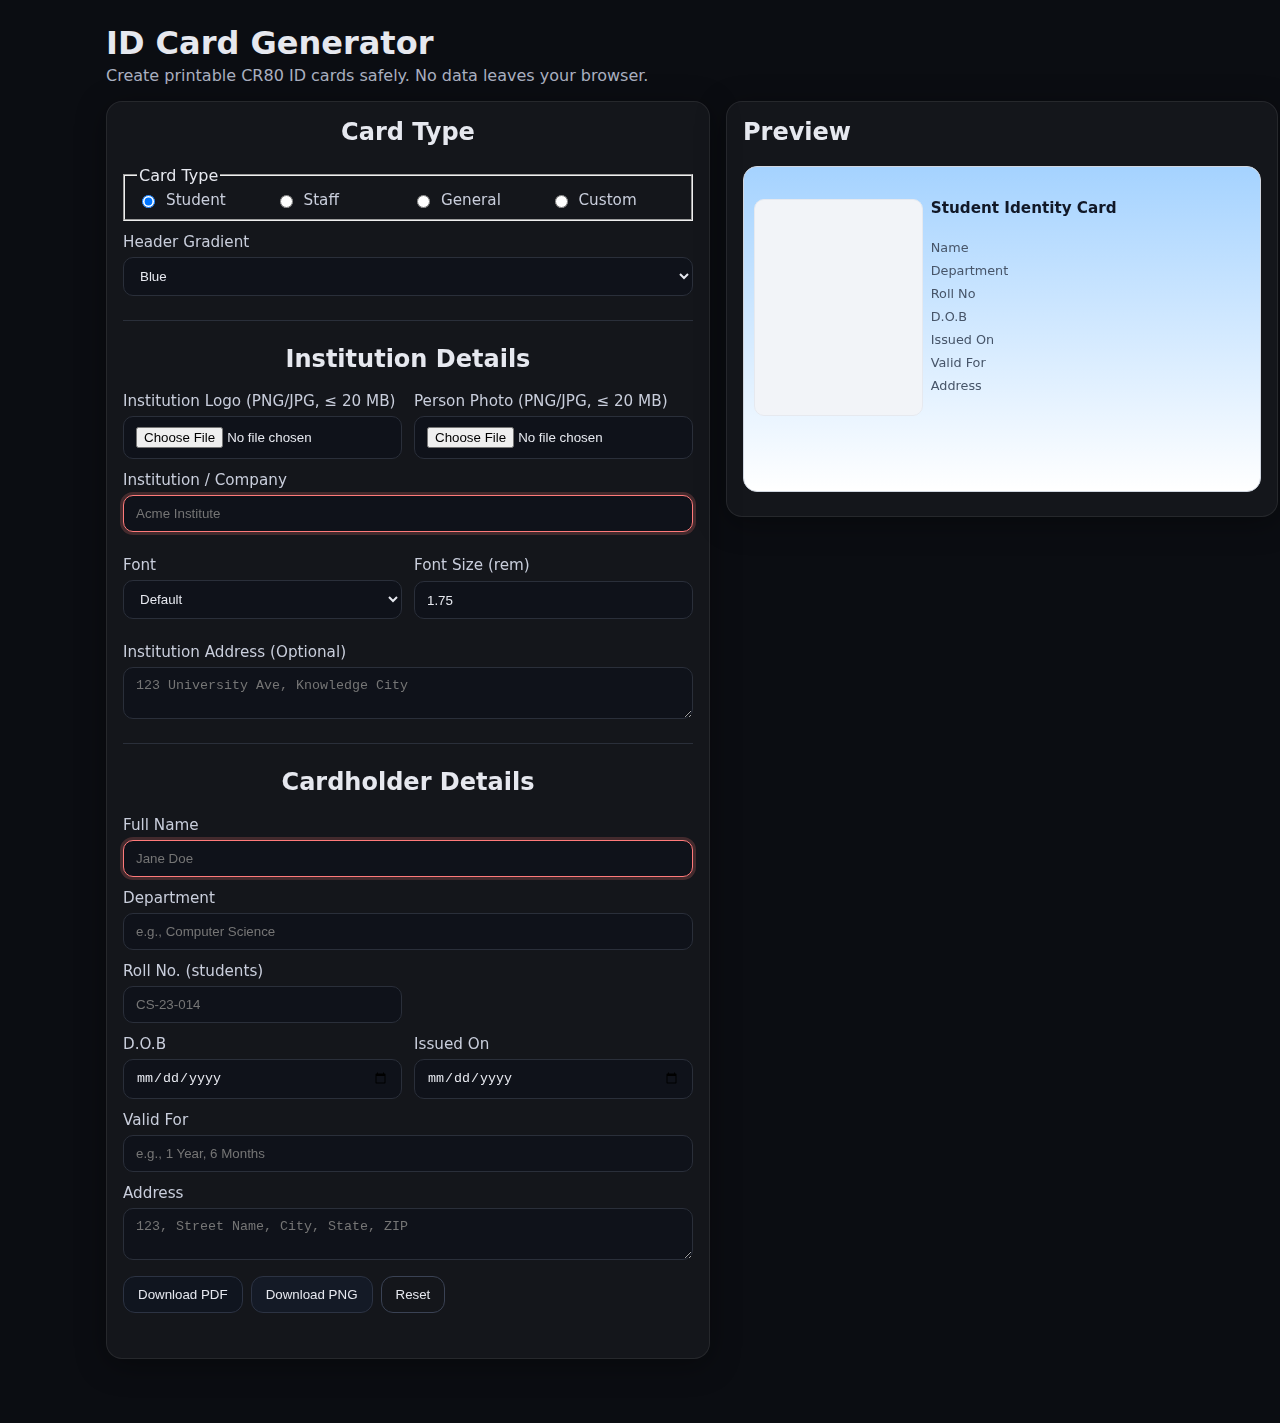
<file: idcard/index.html>
<!DOCTYPE html>
<html lang="en">
<head>
  <meta charset="utf-8" />
  <meta name="viewport" content="width=device-width, initial-scale=1" />
  <title>ID Card Generator</title>
  <link rel="icon" href="./favicon.ico" type="image/x-icon">
  <meta http-equiv="Content-Security-Policy"
        content="default-src 'self'; img-src 'self' data: blob:; style-src 'self' 'unsafe-inline'; font-src 'self' data:; script-src 'self'; object-src 'none'; base-uri 'none'; form-action 'self'">
  <meta name="referrer" content="strict-origin-when-cross-origin" />
  <meta name="color-scheme" content="dark light" />
  <link rel="stylesheet" href="./style.css" />
</head>
<body>
  <noscript>
    <div class="noscript">This tool requires JavaScript enabled.</div>
  </noscript>
  <main class="container" id="appRoot">
    <header class="header">
      <h1>ID Card Generator</h1>
      <p>Create printable CR80 ID cards safely. No data leaves your browser.</p>
    </header>
    <section class="grid">
      <form class="panel form" id="cardForm" novalidate>
        <h2>Card Type</h2>
        <fieldset class="field radios">
          <legend>Card Type</legend>
          <label><input type="radio" name="userType" value="student" checked /> Student</label>
          <label><input type="radio" name="userType" value="staff" /> Staff</label>
          <label><input type="radio" name="userType" value="general" /> General</label>
          <label><input type="radio" name="userType" value="custom" /> Custom</label>
          <div id="customCardTypeContainer" class="inline hidden">
            <label for="customCardType" class="sr-only">Custom title</label>
            <input id="customCardType" name="customCardType" type="text" placeholder="e.g., Library Access Card" />
          </div>
        </fieldset>
        <div class="field">
          <label for="gradientTheme">Header Gradient</label>
          <select id="gradientTheme" name="gradientTheme">
            <option value="white">White</option>
            <option value="blue" selected>Blue</option>
            <option value="indigo">Indigo</option>
            <option value="purple">Purple</option>
            <option value="violet">Violet</option>
            <option value="magenta">Magenta</option>
            <option value="pink">Pink</option>
            <option value="rose">Rose</option>
            <option value="red">Red</option>
            <option value="orange">Orange</option>
            <option value="amber">Amber</option>
            <option value="yellow">Yellow</option>
            <option value="lime">Lime</option>
            <option value="green">Green</option>
            <option value="emerald">Emerald</option>
            <option value="teal">Teal</option>
            <option value="cyan">Cyan</option>
            <option value="sky">Sky</option>
            <option value="azure">Azure</option>
            <option value="gold">Gold</option>
            <option value="silver">Silver</option>
            <option value="bronze">Bronze</option>
            <option value="graphite">Graphite</option>
          </select>
        </div>
        <hr class="form-divider">
        <h2>Institution Details</h2>
        <div class="field two">
          <div>
            <label for="logoFile">Institution Logo (PNG/JPG, ≤ 20 MB)</label>
            <input id="logoFile" name="logoFile" type="file" accept="image/*" />
          </div>
          <div>
            <label for="photoFile">Person Photo (PNG/JPG, ≤ 20 MB)</label>
            <input id="photoFile" name="photoFile" type="file" accept="image/*" />
          </div>
        </div>
        <div class="field">
            <label for="collegeName">Institution / Company</label>
            <input id="collegeName" name="collegeName" type="text" placeholder="Acme Institute" required />
        </div>
        <div class="field two">
            <div class="field">
                <label for="instFont">Font</label>
                <select id="instFont" name="instFont">
                    <option value="ui-sans-serif, system-ui, sans-serif">Default</option>
                    <option value="Crimson">Crimson</option>
                    <option value="CursiveSerif">CursiveSerif</option>
                    <option value="Gadner">Gadner</option>
                    <option value="Kryshna">Kryshna</option>
                    <option value="LibreBaskerville">LibreBaskerville</option>
                    <option value="Lora">Lora</option>
                    <option value="Lusitana">Lusitana</option>
                    <option value="NotoSerif">NotoSerif</option>
                    <option value="Poppins">Poppins</option>
                    <option value="Progress">Progress</option>
                    <option value="SourceSerifPro">SourceSerifPro</option>
                    <option value="custom">-- Load Custom Font --</option>
                </select>
                <input type="file" id="customFontPicker" class="hidden" accept=".ttf,.otf,.woff,.woff2">
            </div>
            <div class="field">
                <label for="instFontSize">Font Size (rem)</label>
                <input type="number" id="instFontSize" name="instFontSize" value="1.75" min="1" max="3" step="0.1">
            </div>
        </div>
        <div class="field">
          <label for="collegeAddress">Institution Address (Optional)</label>
          <textarea id="collegeAddress" name="collegeAddress" rows="2" placeholder="123 University Ave, Knowledge City"></textarea>
        </div>
        <hr class="form-divider">
        <h2>Cardholder Details</h2>
        <div class="field">
          <label for="personName">Full Name</label>
          <input id="personName" name="personName" type="text" placeholder="Jane Doe" required />
        </div>
        <div class="field">
          <label for="roleOrDept" id="labelForDept">Role / Department</label>
          <input id="roleOrDept" name="roleOrDept" type="text" placeholder="Computer Science" />
        </div>
        <div class="field two">
          <div id="rollNoField">
            <label for="rollNo">Roll No. (students)</label>
            <input id="rollNo" name="rollNo" type="text" placeholder="CS-23-014" />
          </div>
          <div id="employeeIdField" class="hidden">
            <label for="employeeId">Employee ID (staff)</label>
            <input id="employeeId" name="employeeId" type="text" placeholder="EMP-1024" />
          </div>
        </div>
        <div class="field two">
          <div>
            <label for="dob">D.O.B</label>
            <input id="dob" name="dob" type="date" />
          </div>
          <div>
            <label for="issuedOn">Issued On</label>
            <input id="issuedOn" name="issuedOn" type="date" />
          </div>
        </div>
        <div class="field">
          <label for="validFor">Valid For</label>
          <input type="text" id="validFor" name="validFor" placeholder="e.g., 1 Year, 6 Months">
        </div>
        <div class="field">
          <label for="address">Address</label>
          <textarea id="address" name="address" rows="2" placeholder="123, Street Name, City, State, ZIP"></textarea>
        </div>
        <div class="actions">
          <button type="button" id="printBtn" class="secondary">Download PDF</button>
          <button type="button" id="downloadPngBtn">Download PNG</button>
          <button type="reset" id="resetBtn" class="ghost">Reset</button>
        </div>
        <div id="messageBox" class="messages" aria-live="polite"></div>
      </form>
      <section class="panel preview">
        <h2>Preview</h2>
        <div id="cardPreview" class="id-card" role="region" aria-label="ID card preview">
          <div class="id-card-header" id="cardHeader">
            <div class="logo" id="cardLogoBg" aria-hidden="true"></div>
            <div class="institution" id="instName">Institution</div>
            <div class="institution-address" id="instAddress"></div>
          </div>
          <div class="id-card-body">
            <div class="photo" id="personPhoto"></div>
            <div class="meta">
              <div class="wm" id="wmLogo" aria-hidden="true"></div>
              <p class="cardUserType" id="cardTitle">Student Identity Card</p>
              <div class="kv">
                <span class="k">Name</span><span class="v" id="vName"></span>
                <span class="k" id="kDept">Role/Dept</span><span class="v" id="vDept"></span>
                <span class="k" id="kRoll">Roll No</span><span class="v" id="vRoll"></span>
                <span class="k hidden" id="kEmp">Employee ID</span><span class="v hidden" id="vEmp"></span>
                <span class="k">D.O.B</span><span class="v" id="vDob"></span>
                <span class="k">Issued On</span><span class="v" id="vIssued"></span>
                <span class="k">Valid For</span><span class="v" id="vValid"></span>
                <div class="address-row"><span class="k" id="kAddr">Address</span><span class="v" id="vAddr"></span>
                </div>
                </div>
            </div>
          </div>
          </div>
      </section>
    </section>
  </main>
  <script src="./html2canvas.min.js"></script>
  <script src="./jspdf.umd.min.js"></script>
  <script src="./script.js" defer></script>
</body>
</html>
</file>
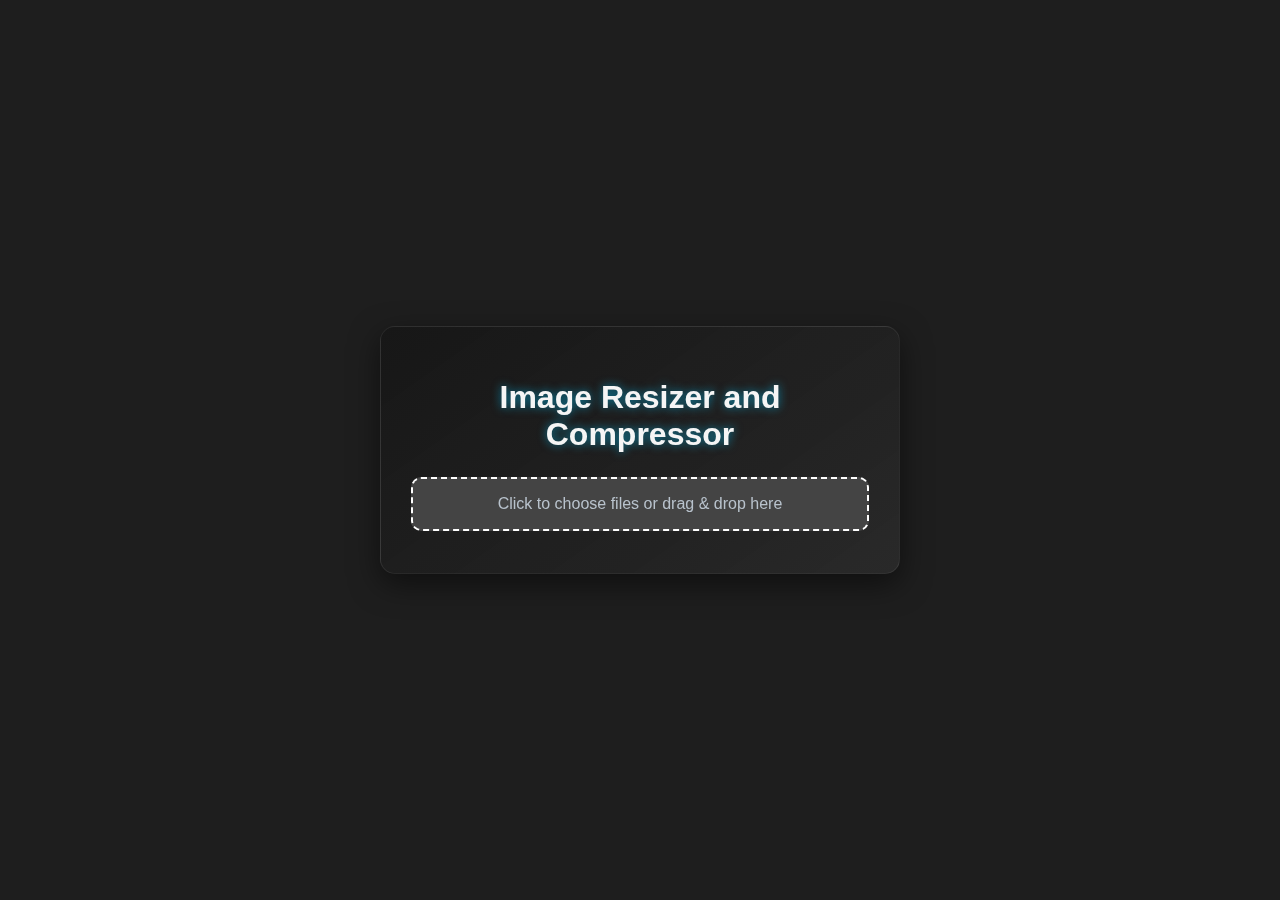
<file: imageresizer/index.html>
<!DOCTYPE html>
<html lang="en">
<head>
  <meta charset="UTF-8" />
  <meta name="viewport" content="width=device-width, initial-scale=1" />
  <title>Image Resizer and Compressor</title>
  <link rel="stylesheet" href="./styles.css" />
  <script src="./heic2any.min.js" defer></script>
  <script src="./jszip.min.js" defer></script>
</head>
<body>
  <div class="container">
    <h1>Image Resizer and Compressor</h1>

    <div id="uploadBox" class="drop-zone" aria-label="Upload images by clicking or dropping files here">
      <input type="file" id="imageInput" accept="image/*,.heic" multiple />
      <p class="muted">Click to choose files or drag & drop here</p>
    </div>

    <div id="loadingIndicator" class="processing-dots hidden">Processing image</div>

    <div id="progressContainer" class="progress hidden" aria-live="polite">
      <div id="progressBar" class="progress-bar" style="width:0%" role="progressbar" aria-valuemin="0" aria-valuemax="100" aria-valuenow="0"></div>
      <div id="progressText" class="progress-text">0%</div>
    </div>

    <form id="controls" class="hidden" aria-describedby="controlsHelp">
      <div id="controlsHelp" class="muted small">
        Set the target dimensions and quality. With aspect ratio on, changing one dimension updates the other.
      </div>
      <label for="width">Width</label>
      <input type="number" id="width" min="1" inputmode="numeric" />
      <label for="height">Height</label>
      <input type="number" id="height" min="1" inputmode="numeric" />
      <label class="inline"><input type="checkbox" id="aspectRatio" checked /> Maintain Aspect Ratio</label>
      <label for="quality">Quality (<span id="qualityValue">80%</span>)</label>
      <input type="range" id="quality" min="0" max="1" step="0.01" value="0.8" aria-label="Compression quality percentage" />
      <label for="outputFormat">Output Format</label>
      <select id="outputFormat">
        <option value="image/jpeg">JPEG</option>
        <option value="image/png">PNG</option>
        <option value="image/webp">WEBP</option>
      </select>
      <div class="button-group">
        <button type="button" id="resizeButton">Resize & Compress</button>
        <button type="button" id="resetButton">Back</button>
      </div>
    </form>

    <div id="filesSummary" class="hidden">
      <h2 class="h-sm">Files</h2>
      <div id="fileList" class="file-list"></div>
    </div>

    <canvas id="canvas" class="hidden" aria-hidden="true"></canvas>
  </div>

  <script src="./script.js" defer></script>
</body>
</html>
</file>
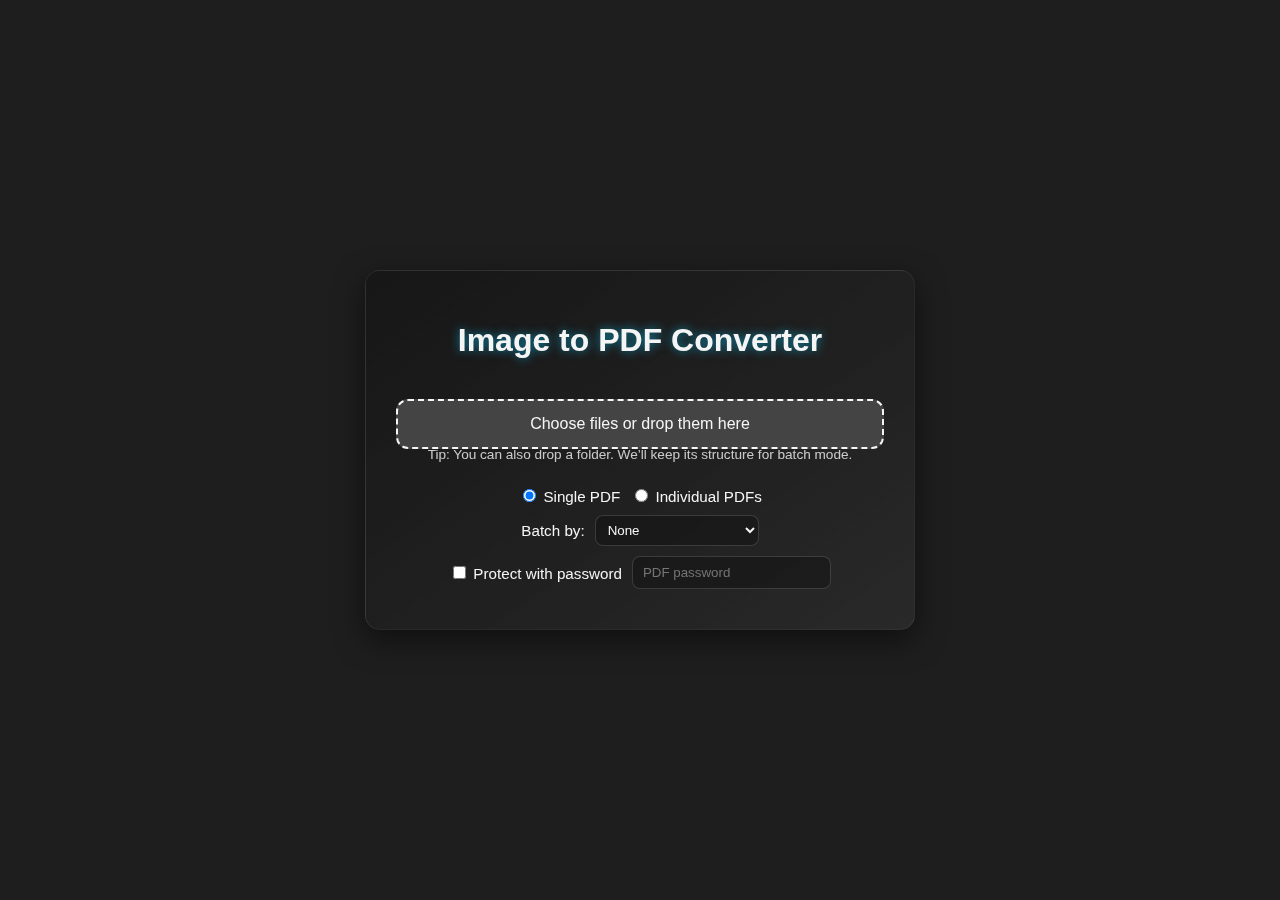
<file: imagetopdf/index.html>
<!DOCTYPE html>
<html lang="en">
<head>
  <meta charset="UTF-8" />
  <meta name="viewport" content="width=device-width, initial-scale=1.0"/>
  <title>Image to PDF Converter</title>
  <link rel="stylesheet" href="./styles.css" />
  <script src="./jspdf.umd.min.js"></script>
  <script src="./sortable.min.js"></script>
  <script src="./heic2any.min.js"></script>
</head>
<body>

  <div class="container">
    <h1>Image to PDF Converter</h1>

    <label for="imageInput" id="fileLabel" class="file-label" aria-describedby="dropHelp">
      <span id="fileLabelText">Choose files or drop them here</span>
      <input
        type="file"
        id="imageInput"
        accept="image/*,.heic"
        multiple
        aria-label="Upload images"
        hidden
      />
    </label>

    <div id="dropHelp" class="help-text">Tip: You can also drop a folder. We’ll keep its structure for batch mode.</div>

    <div id="ariaLive" class="sr-only" aria-live="polite"></div>

    <p id="processingMessage" class="processing-dots hidden">Processing images</p>

    <h2 id="arrangeHeading" class="arrange-heading hidden">Arrange the photos</h2>

    <div id="dropOverlay" class="drop-overlay hidden" aria-hidden="true">Drop files to add</div>

    <div id="previewContainer" class="preview-container" aria-label="Image list, draggable"></div>

    <div class="radio-group" role="radiogroup" aria-label="PDF export mode">
      <label><input type="radio" name="pdfMode" value="single" checked aria-label="Export a single PDF" /> Single PDF</label>
      <label><input type="radio" name="pdfMode" value="multiple" aria-label="Export individual PDFs" /> Individual PDFs</label>
    </div>

    <div class="batch-group" aria-label="Batch grouping options">
      <label for="batchSelect">Batch by:</label>
      <select id="batchSelect" aria-label="Batch grouping select">
        <option value="none" selected>None</option>
        <option value="folder">Folder</option>
        <option value="date">Date (YYYY-MM-DD)</option>
      </select>
    </div>

    <div class="password-group">
      <label><input type="checkbox" id="protectCheckbox" /> Protect with password</label>
      <input type="password" id="passwordInput" placeholder="PDF password" aria-label="PDF password" disabled />
    </div>

    <div class="quality-group hidden">
      <label for="qualitySlider">PDF Quality: <span id="qualityValue">80</span>%</label>
      <input type="range" id="qualitySlider" min="1" max="100" value="80" aria-label="PDF quality" />
    </div>

    <div id="controls" class="hidden">
      <button id="convertButton" aria-label="Convert images to PDF">Convert to PDF</button>
      <button id="resetButton" aria-label="Reset and remove all images">Reset</button>
    </div>

    <canvas id="canvas" class="hidden"></canvas>
  </div>

  <script src="./script.js" defer></script>
</body>
</html>
</file>
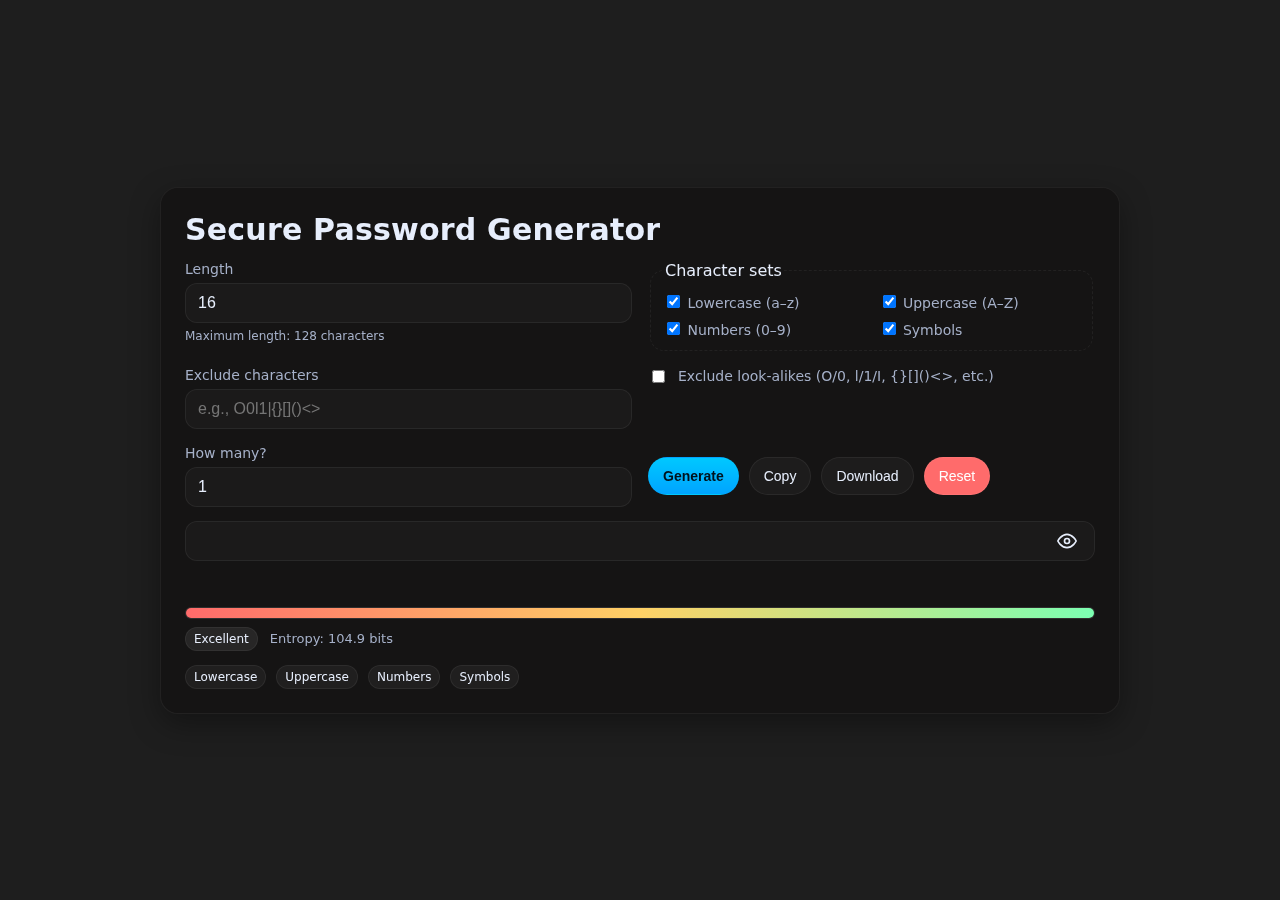
<file: passwordgenerator/index.html>
<!doctype html>
<html lang="en">
<head>
  <meta charset="utf-8" />
  <title>Password Generator</title>
  <meta name="viewport" content="width=device-width, initial-scale=1" />
  <link rel="stylesheet" href="./styles.css" />
</head>
<body>
  <main class="card" role="main">
    <h1 class="title">Secure Password Generator</h1>
    <section class="controls" aria-labelledby="generator-controls">
      <h2 id="generator-controls" class="sr-only">Generator Controls</h2>
      <div class="row">
        <label for="length">Length</label>
        <input id="length" type="number" min="1" max="128" value="16" />
        <small class="note">Maximum length: 128 characters</small>
      </div>
      <fieldset class="row checkgroup">
        <legend>Character sets</legend>
        <label><input id="lowercase" type="checkbox" checked /> Lowercase (a–z)</label>
        <label><input id="uppercase" type="checkbox" checked /> Uppercase (A–Z)</label>
        <label><input id="numbers" type="checkbox" checked /> Numbers (0–9)</label>
        <label><input id="symbols" type="checkbox" checked /> Symbols</label>
      </fieldset>
      <div class="row">
        <label for="exclude">Exclude characters</label>
        <input id="exclude" type="text" placeholder="e.g., O0l1|{}[]()<>" />
      </div>
      <div class="row checkbox">
        <label>
          <input id="excludeLookalikes" type="checkbox" />
          Exclude look-alikes (O/0, l/1/I, {}[]()&lt;&gt;, etc.)
        </label>
      </div>
      <div class="row">
        <label for="batchCount">How many?</label>
        <input id="batchCount" type="number" min="1" max="20" value="1" />
      </div>
      <div class="actions">
        <button id="generateButton" type="button" class="btn primary">Generate</button>
        <button id="copyButton" type="button" class="btn">Copy</button>
        <button id="downloadButton" type="button" class="btn">Download</button>
        <button id="resetButton" type="button" class="btn danger">Reset</button>
      </div>
    </section>
    <section class="output">
      <div class="pw-wrap">
        <input id="password" class="pw" type="password" readonly aria-live="polite" aria-atomic="true" autocomplete="new-password" />
        <button id="pwToggle" class="pw-toggle" type="button" aria-label="Show password" aria-pressed="false" title="Show/Hide password">
          <svg class="icon eye" viewBox="0 0 24 24" width="20" height="20" aria-hidden="true">
            <path d="M1 12s4-8 11-8 11 8 11 8-4 8-11 8S1 12 1 12Z"/>
            <circle cx="12" cy="12" r="3"/>
          </svg>
          <svg class="icon eye-off" viewBox="0 0 24 24" width="20" height="20" aria-hidden="true">
            <path d="M17.94 17.94A10.94 10.94 0 0 1 12 20C5 20 1 12 1 12a21.77 21.77 0 0 1 5.06-5.94M9.9 4.24A10.94 10.94 0 0 1 12 4c7 0 11 8 11 8a21.77 21.77 0 0 1-3.87 5.09"/>
            <path d="M14.12 14.12a3 3 0 1 1-4.24-4.24"/>
            <line x1="1" y1="1" x2="23" y2="23"/>
          </svg>
        </button>
      </div>
      <div id="copyStatus" class="status" role="status"></div>
    </section>
    <section class="strength" aria-labelledby="strength-label">
      <h2 id="strength-label" class="sr-only">Password Strength</h2>
      <div class="meter-wrap" aria-label="Estimated strength">
        <div id="strengthBar" class="meter" role="progressbar" aria-valuemin="0" aria-valuemax="100" aria-valuenow="0"></div>
      </div>
      <div class="strength-info">
        <span id="strengthText" class="badge">—</span>
        <span id="entropyText" class="entropy">Entropy: —</span>
      </div>
      <ul class="set-checks" aria-label="Included character sets">
        <li id="check-lower">Lowercase</li>
        <li id="check-upper">Uppercase</li>
        <li id="check-num">Numbers</li>
        <li id="check-sym">Symbols</li>
      </ul>
    </section>
    <section class="history" aria-labelledby="history-label" hidden>
      <h2 id="history-label">Batch Results</h2>
      <div id="batchList" class="batch-list" role="list" aria-live="polite"></div>
    </section>
    <p class="footnote" id="envWarning" role="alert" hidden>
      Secure features require HTTPS. Open this page over <strong>https://</strong> to enable secure random numbers and clipboard.
    </p>
  </main>
  <script src="./script.js" defer></script>
</body>
</html>
</file>
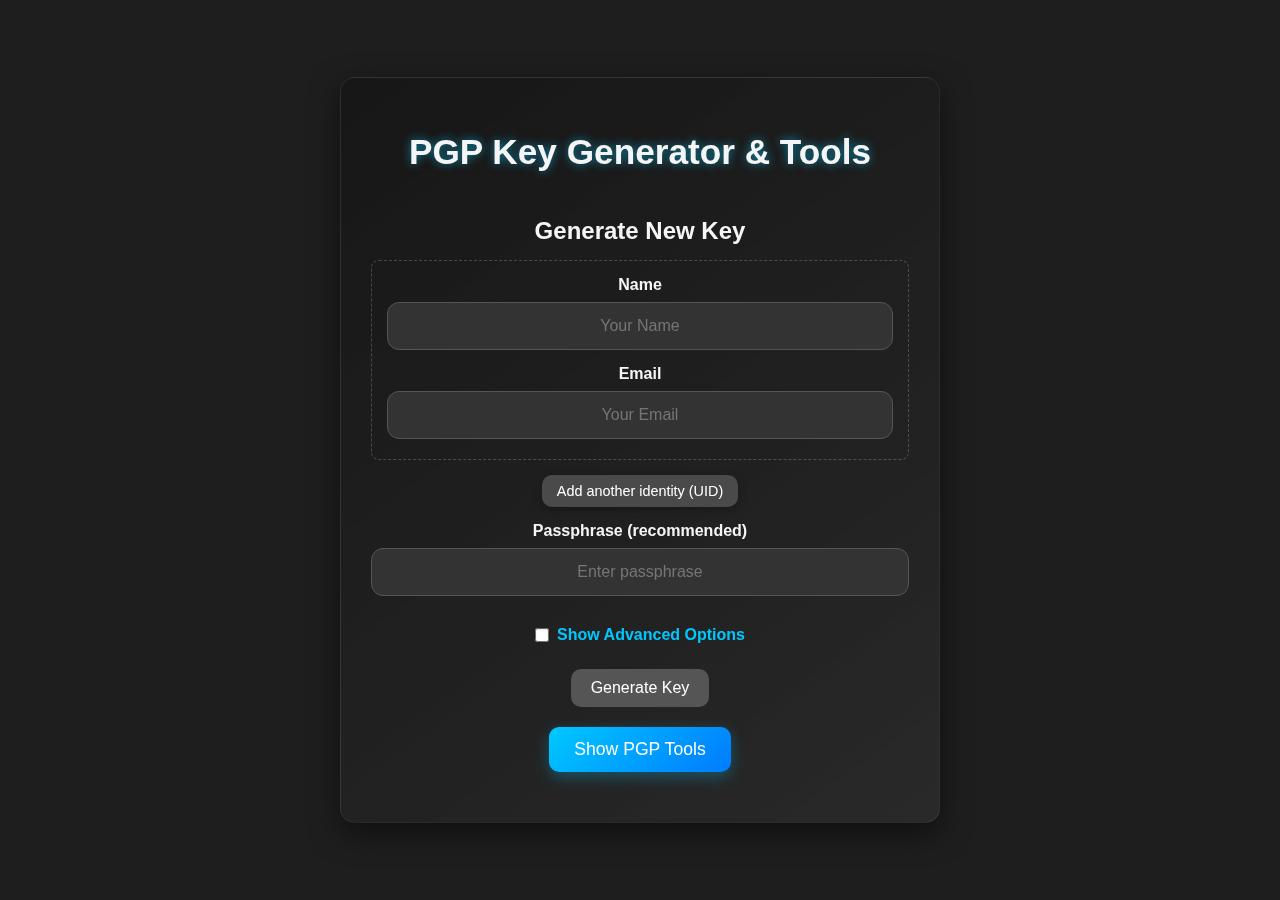
<file: pgp/index.html>
<!DOCTYPE html>
<html lang="en">
<head>
    <meta charset="UTF-8" />
    <meta name="viewport" content="width=device-width, initial-scale=1" />
    <title>PGP Key Generator & Tools</title>
    <link rel="stylesheet" href="./style.css" />
    <script src="./openpgp.min.js"></script>
    <script src="./script.js" defer></script>
</head>
<body>
    <div class="container">
        <h1>PGP Key Generator & Tools</h1>

        <div class="main-content-wrapper">
            <div id="keyGenerationWrapper" class="key-generation-wrapper">
                <div id="keyGenInputSection" class="key-gen-input-section tool-input-section">
                    <form id="keyForm">
                        <h2>Generate New Key</h2>
                        <div id="uidContainer">
                            <div class="uid-group">
                                <div class="input-group">
                                    <label for="name">Name</label>
                                    <input type="text" id="name" name="name" placeholder="Your Name" class="js-resettable-input uid-input" aria-describedby="nameError" />
                                </div>

                                <div class="input-group">
                                    <label for="email">Email</label>
                                    <input type="email" id="email" name="email" placeholder="Your Email" class="js-resettable-input uid-input" aria-describedby="emailError" autocomplete="email" />
                                </div>
                            </div>
                        </div>
                        <button type="button" id="addUidBtn" class="helper-btn-secondary">Add another identity (UID)</button>

                        <div id="nameError" class="error-msg" role="alert"></div>
                        <div id="emailError" class="error-msg" role="alert"></div>


                        <div class="input-group">
                            <label for="passphrase">Passphrase (recommended)</label>
                            <input type="password" id="passphrase" placeholder="Enter passphrase" class="js-resettable-input" autocomplete="new-password" autocapitalize="off" spellcheck="false" />
                        </div>

                        <div id="errorMsg" class="error-msg" role="alert"></div>

                        <div id="advancedToggleContainer">
                            <label id="advancedToggleLabel" for="advancedToggle">
                                <input type="checkbox" id="advancedToggle" />
                                <span id="advancedToggleText">Show Advanced Options</span>
                            </label>
                        </div>

                        <fieldset id="advancedSection">
                            <legend>Advanced Options</legend>

                            <div class="input-group">
                                <label for="keyType">Key Type</label>
                                <select id="keyType" class="js-resettable-input">
                                   <option value="ecc" selected>ECC (Recommended)</option>
                                   <option value="rsa">RSA (Legacy)</option>
                                </select>
                            </div>

                            <div class="input-group" id="eccOptions">
                                <label for="eccCurve">ECC Curve (Primary Key)</label>
                                <select id="eccCurve" class="js-resettable-input">
                                    <option value="ed25519" selected>Ed25519 (Modern, Default)</option>
                                    <option value="curve25519">Curve25519</option>
                                    <option value="p384">P-384</option>
                                    <option value="p521">P-521</option>
                                </select>
                            </div>

                            <div class="input-group hidden" id="rsaOptions">
                                <label for="keySize">RSA Key Size</label>
                                <select id="keySize" class="js-resettable-input">
                                    <option value="4096" selected>4096 bits (Secure)</option>
                                    <option value="3072">3072 bits</option>
                                    <option value="2048">2048 bits (Legacy)</option>
                                </select>
                            </div>

                            <div class="input-group">
                                <label for="expiration">Expiration</label>
                                <select id="expiration" class="js-resettable-input">
                                    <option value="31536000" selected>1 Year (Recommended)</option>
                                    <option value="63072000">2 Years</option>
                                    <option value="94608000">3 Years</option>
                                    <option value="157680000">5 Years</option>
                                    <option value="0">Never Expire</option>
                                </select>
                            </div>

                            <div class="input-group">
                                <label id="subkeysToggleLabel" for="subkeysToggle">
                                    <input type="checkbox" id="subkeysToggle" checked />
                                    <span id="subkeysToggleText">Generate standard subkeys (for encryption and signing)</span>
                                </label>
                            </div>

                        </fieldset>

                        <div class="spacer-10"></div>
                        <button type="submit" id="generateBtn" disabled>Generate Key</button>
                    </form>
                </div>
                <div id="keyGenOutputSection" class="key-gen-output-section tool-output-section hidden-output" aria-live="polite">
                    <div class="output">
                        <h2>Generated Keys</h2>

                        <h3>Public Key</h3>
                        <pre id="publicKeyOutput" class="key-output js-resettable-output" tabindex="-1"></pre>
                        <div class="key-info">
                            <p><strong>Key ID:</strong> <span id="keyIdOutput">N/A</span></p>
                            <p><strong>Fingerprint:</strong> <span id="fingerprintOutput">N/A</span></p>
                        </div>
                        <button id="copyPublicBtn" class="js-action-button" disabled>Copy Public Key</button>
                        <button id="downloadPublicBtn" class="js-action-button" disabled>Download Public Key</button>
                        <button id="printSafetySheetBtn" class="js-action-button" disabled>Print Safety Sheet</button>

                        <h3>Private Key</h3>
                        <div class="private-key-wrapper">
                            <div id="privateKeyNote" class="key-note">
                                <strong>Your private key is not shown here for security.</strong> Use the buttons below to copy it to your clipboard or download it as a file. Store it safely offline.
                            </div>
                        </div>
                        <button id="copyPrivateBtn" class="js-action-button" disabled>Copy Private Key</button>
                        <button id="downloadPrivateBtn" class="js-action-button" disabled>Download Private Key</button>
                        <button id="forgetPrivateKeyBtn" class="helper-btn js-action-button" disabled>Forget Private Key</button>

                        <br>
                        <button class="back-to-tool-input-btn" data-target-tool="keyGenerationWrapper">Back to Input</button>
                        <button id="resetBtn" type="button">Reset & Clear All</button>
                    </div>
                </div>
            </div>

            <button id="toggleToolsBtn" class="toggle-section-btn">Show PGP Tools</button>

            <div id="pgpToolWrapper" class="pgp-tool-wrapper">
                <div id="toolsContentArea" class="tools-content-area">
                    <div id="toolsCategorySelector" class="tools-category-selector">
                        <button class="tool-category-btn" data-target="encryptTool">Encrypt Message</button>
                        <button class="tool-category-btn" data-target="decryptTool">Decrypt Message</button>
                        <button class="tool-category-btn" data-target="signTool">Sign Message</button>
                        <button class="tool-category-btn" data-target="verifyTool">Verify Signature</button>
                        <button class="tool-category-btn" data-target="revokeTool">Revoke Key</button>
                    </div>

                    <div id="encryptTool" class="tool-item-container">
                        <div class="tool-group">
                            <h3>Encrypt Message</h3>
                            <div class="tool-input-section">
                                <textarea id="encryptMessageInput" placeholder="Enter message to encrypt" class="js-resettable-input" autocomplete="off" autocapitalize="off" spellcheck="false" required></textarea>
                                <textarea id="publicKeyEncryptInput" placeholder="Paste recipient's Public Key here" class="key-input js-resettable-input" autocomplete="off" autocapitalize="off" spellcheck="false" required></textarea>
                                <button id="useGeneratedPublicKeyBtn" class="helper-btn">Use Generated Public Key</button>
                                <div class="error-msg" id="encryptError" role="alert"></div>
                                <button id="encryptBtn">Encrypt</button>
                            </div>
                            <div class="tool-output-section hidden-output" aria-live="polite">
                                <h4>Encrypted Message Output</h4>
                                <pre id="encryptedMessageOutput" class="key-output js-resettable-output" tabindex="-1"></pre>
                                <button id="copyEncryptedBtn" class="js-action-button" disabled>Copy Encrypted Message</button>
                                <button id="downloadEncryptedBtn" class="js-action-button" disabled>Download Encrypted Message</button>
                                <button class="back-to-tool-input-btn" data-target-tool="encryptTool">Back to Input</button>
                            </div>
                        </div>
                    </div>

                    <div id="decryptTool" class="tool-item-container">
                        <div class="tool-group">
                            <h3>Decrypt Message</h3>
                            <div class="tool-input-section">
                                <textarea id="decryptMessageInput" placeholder="Enter encrypted message" class="js-resettable-input" autocomplete="off" autocapitalize="off" spellcheck="false" required></textarea>
                                <textarea id="privateKeyDecryptInput" placeholder="Paste your Private Key here" class="key-input js-resettable-input" autocomplete="off" autocapitalize="off" spellcheck="false" required></textarea>
                                <input type="password" id="passphraseDecryptInput" placeholder="Enter your private key passphrase (if any)" class="js-resettable-input" autocomplete="new-password" autocapitalize="off" spellcheck="false" />
                                <button id="useGeneratedPrivateKeyBtn" class="helper-btn">Use Generated Private Key</button>
                                <div class="error-msg" id="decryptError" role="alert"></div>
                                <button id="decryptBtn">Decrypt</button>
                            </div>
                            <div class="tool-output-section hidden-output" aria-live="polite">
                                <h4>Decrypted Message Output</h4>
                                <pre id="decryptedMessageOutput" class="key-output js-resettable-output" tabindex="-1"></pre>
                                <button id="copyDecryptedBtn" class="js-action-button" disabled>Copy Decrypted Message</button>
                                <button class="back-to-tool-input-btn" data-target-tool="decryptTool">Back to Input</button>
                            </div>
                        </div>
                    </div>

                    <div id="signTool" class="tool-item-container">
                        <div class="tool-group">
                            <h3>Sign Message</h3>
                            <div class="tool-input-section">
                                <textarea id="signMessageInput" placeholder="Enter message to sign" class="js-resettable-input" autocomplete="off" autocapitalize="off" spellcheck="false" required></textarea>
                                <textarea id="privateKeySignInput" placeholder="Paste your Private Key here" class="key-input js-resettable-input" autocomplete="off" autocapitalize="off" spellcheck="false" required></textarea>
                                <input type="password" id="passphraseSignInput" placeholder="Enter your private key passphrase (if any)" class="js-resettable-input" autocomplete="new-password" autocapitalize="off" spellcheck="false" />
                                <button id="useGeneratedPrivateKeySignBtn" class="helper-btn">Use Generated Private Key</button>
                                <div class="error-msg" id="signError" role="alert"></div>
                                <button id="signBtn">Sign</button>
                            </div>
                            <div class="tool-output-section hidden-output" aria-live="polite">
                                <h4>Signed Message Output</h4>
                                <pre id="signedMessageOutput" class="key-output js-resettable-output" tabindex="-1"></pre>
                                <button id="copySignedBtn" class="js-action-button" disabled>Copy Signed Message</button>
                                <button id="downloadSignedBtn" class="js-action-button" disabled>Download Signed Message</button>
                                <button class="back-to-tool-input-btn" data-target-tool="signTool">Back to Input</button>
                            </div>
                        </div>
                    </div>

                    <div id="verifyTool" class="tool-item-container">
                        <div class="tool-group">
                            <h3>Verify Signature</h3>
                            <div class="tool-input-section">
                                <textarea id="signatureVerifyInput" placeholder="Paste signed message (or detached .sig file) here" class="js-resettable-input" autocomplete="off" autocapitalize="off" spellcheck="false" required></textarea>
                                <textarea id="originalMessageVerifyInput" placeholder="If using a detached signature, paste the original, unsigned message here" class="js-resettable-input" autocomplete="off" autocapitalize="off" spellcheck="false"></textarea>
                                <textarea id="publicKeyVerifyInput" placeholder="Paste sender's Public Key here" class="key-input js-resettable-input" autocomplete="off" autocapitalize="off" spellcheck="false" required></textarea>
                                <div class="error-msg" id="verifyError" role="alert"></div>
                                <button id="verifyBtn">Verify</button>
                            </div>
                            <div class="tool-output-section hidden-output" aria-live="polite">
                                <h4>Verification Result</h4>
                                <pre id="verifyResultOutput" class="key-output js-resettable-output" tabindex="-1" role="status"></pre>
                                <button class="back-to-tool-input-btn" data-target-tool="verifyTool">Back to Input</button>
                            </div>
                        </div>
                    </div>

                    <div id="revokeTool" class="tool-item-container">
                        <div class="tool-group">
                            <h3>Revoke Key</h3>
                            <div class="tool-input-section">
                                <textarea id="revokeKeyInput" placeholder="Paste your Private Key to revoke" class="js-resettable-input" autocomplete="off" autocapitalize="off" spellcheck="false" required></textarea>
                                <input type="password" id="passphraseRevokeInput" placeholder="Enter your private key passphrase (if any)" class="js-resettable-input" autocomplete="new-password" autocapitalize="off" spellcheck="false" />
                                <button id="useGeneratedPrivateKeyRevokeBtn" class="helper-btn">Use Generated Private Key</button>
                                <div class="error-msg" id="revokeError" role="alert"></div>
                                <button id="revokeBtn">Generate Revocation Certificate</button>
                            </div>
                            <div class="tool-output-section hidden-output" aria-live="polite">
                                <h4>Revocation Results</h4>
                                <p class="key-info">Distribute the <strong>Updated Public Key</strong> to key servers to publicly revoke your identity. Keep the <strong>Detached Certificate</strong> as an offline backup.</p>

                                <h5>Updated Public Key (with Revocation)</h5>
                                <pre id="revokedPublicKeyOutput" class="key-output js-resettable-output" tabindex="-1"></pre>
                                <button id="copyRevokedPublicKeyBtn" class="js-action-button" disabled>Copy Updated Key</button>
                                <button id="downloadRevokedPublicKeyBtn" class="js-action-button" disabled>Download Updated Key</button>

                                <h5 class="mt-20">Detached Revocation Certificate</h5>
                                <pre id="revocationCertOutput" class="key-output js-resettable-output" tabindex="-1"></pre>
                                <button id="copyRevokeCertBtn" class="js-action-button" disabled>Copy Certificate</button>
                                <button id="downloadRevokeCertBtn" class="js-action-button" disabled>Download Certificate</button>

                                <button class="back-to-tool-input-btn mt-20" data-target-tool="revokeTool">Back to Input</button>
                            </div>
                        </div>
                    </div>
                </div>
            </div>
            <button id="singleBackToToolsBtn" class="back-to-tools-btn hidden">Back to Tools</button>
        </div>
    </div>
</body>
</html>
</file>
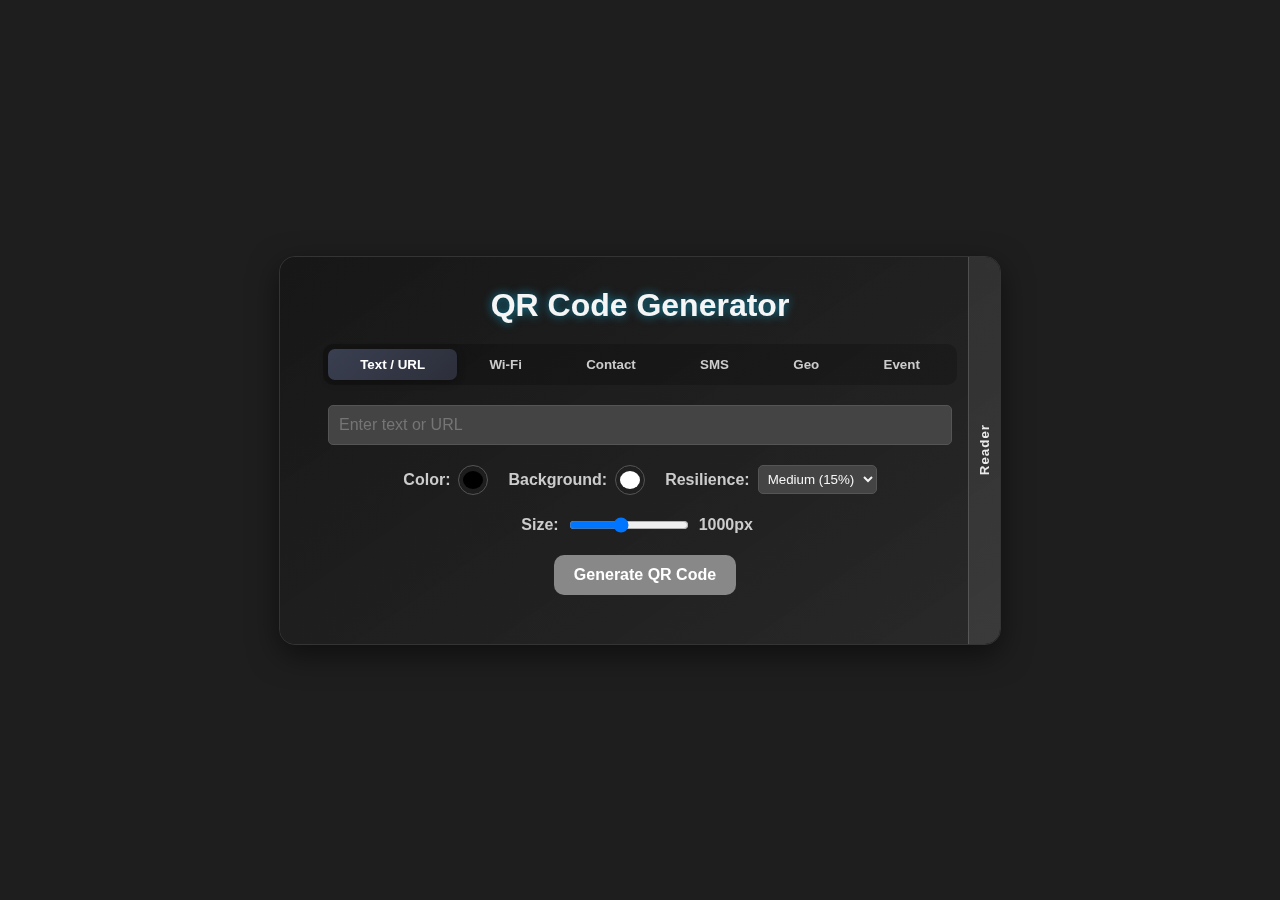
<file: qrcode/index.html>
<!DOCTYPE html>
<html lang="en">
<head>
  <meta charset="UTF-8" />
  <meta name="viewport" content="width=device-width, initial-scale=1" />
  <title>QR Code Generator + Reader</title>
  <link rel="stylesheet" href="./styles.css" />
</head>
<body>
  <div class="viewport">
    <div id="sliderTrack" class="track">

      <section id="panel1" class="panel" aria-hidden="false" tabindex="-1">
        <div class="container">
          <h1>QR Code Generator</h1>
          
          <div class="data-type-tabs">
            <button class="tab-btn active" data-form="textForm">Text / URL</button>
            <button class="tab-btn" data-form="wifiForm">Wi-Fi</button>
            <button class="tab-btn" data-form="contactForm">Contact</button>
            <button class="tab-btn" data-form="smsForm">SMS</button>
            <button class="tab-btn" data-form="geoForm">Geo</button>
            <button class="tab-btn" data-form="calendarForm">Event</button>
          </div>
          
          <div id="formContainer">
            <div id="textForm" class="form-content active">
              <input type="text" id="textInput" placeholder="Enter text or URL" />
            </div>
            <div id="wifiForm" class="form-content hidden">
              <div class="form-grid">
                <input type="text" id="wifiSsid" placeholder="Network Name (SSID)" />
                <input type="password" id="wifiPass" placeholder="Password" />
                <select id="wifiEnc">
                  <option value="WPA">WPA/WPA2</option>
                  <option value="WEP">WEP</option>
                  <option value="nopass">None</option>
                </select>
              </div>
            </div>
            <div id="contactForm" class="form-content hidden">
              <div class="form-grid">
                <input type="text" id="contactName" placeholder="Name" />
                <input type="tel" id="contactPhone" placeholder="Phone" />
                <input type="email" id="contactEmail" placeholder="Email" />
                <input type="url" id="contactUrl" placeholder="Website" />
              </div>
            </div>
            <div id="smsForm" class="form-content hidden">
              <div class="form-grid">
                  <input type="tel" id="smsPhone" placeholder="Phone Number" />
                  <textarea id="smsBody" placeholder="Message" rows="3"></textarea>
              </div>
            </div>
            <div id="geoForm" class="form-content hidden">
                <div class="form-grid two-col">
                    <input type="number" id="geoLat" placeholder="Latitude" step="any" />
                    <input type="number" id="geoLon" placeholder="Longitude" step="any" />
                </div>
            </div>
            <div id="calendarForm" class="form-content hidden">
                <div class="form-grid two-col">
                    <input type="text" id="eventTitle" placeholder="Event Title" />
                    <input type="text" id="eventLocation" placeholder="Location" />
                    <label for="eventStart">Start Time:</label>
                    <input type="datetime-local" id="eventStart" />
                    <label for="eventEnd">End Time:</label>
                    <input type="datetime-local" id="eventEnd" />
                </div>
            </div>
          </div>

          <div class="custom-options">
            <div class="option-group">
              <label for="qrDarkColor">Color:</label>
              <input type="color" id="qrDarkColor" value="#000000" />
            </div>
            <div class="option-group">
              <label for="qrLightColor">Background:</label>
              <input type="color" id="qrLightColor" value="#ffffff" />
            </div>
            <div class="option-group">
              <label for="qrErrorCorrection">Resilience:</label>
              <select id="qrErrorCorrection">
                <option value="L">Low (7%)</option>
                <option value="M" selected>Medium (15%)</option>
                <option value="Q">Quartile (25%)</option>
                <option value="H">High (30%)</option>
              </select>
            </div>
            <div class="option-group">
              <label for="qrSize">Size:</label>
              <input type="range" id="qrSize" min="256" max="2048" value="1000" step="128" />
              <span id="qrSizeValue">1000px</span>
            </div>
          </div>
          
          <button id="generateButton" class="btn" disabled>Generate QR Code</button>

          <div id="qrContainer" class="qr-container hidden">
            <canvas id="qrCanvas" width="450" height="450"></canvas>
          </div>

          <div class="buttons-row">
            <a id="downloadLink" class="btn btn-download hidden">Download PNG</a>
            <a id="downloadSvgLink" class="btn btn-download hidden">Download SVG</a>
            <button id="resetButton" class="btn btn-reset hidden">Reset</button>
          </div>

          <p id="errorMsg" class="error-message hidden">⚠️ Failed to generate QR code. Please try again.</p>
        </div>
        <button class="switcher switcher--right" data-target="panel2" aria-label="Open QR Code Reader">
          <span>Reader</span>
        </button>
      </section>

      <section id="panel2" class="panel" aria-hidden="true" tabindex="-1">
        <div class="container scanner">
          <h2>QR Code Reader</h2>

          <div id="supportNotice" class="notice hidden"></div>

          <div class="toggle-switch">
            <input type="checkbox" id="continuousScan" />
            <label for="continuousScan">Continuous Scan</label>
          </div>

          <div class="buttons-row">
            <button id="toggleScanBtn" class="btn">Start Scanner</button>
            <button id="torchBtn" class="btn hidden">🔦</button>
            <label class="btn" for="imageInput">From Image</label>
            <input id="imageInput" type="file" accept="image/*" class="hidden-input" />
          </div>

          <div id="dropZone" class="drop-zone">
            Or drag & drop an image file here
          </div>
          
          <div id="videoWrap" class="video-wrap hidden">
            <video id="video" playsinline autoplay muted></video>
          </div>

          <div id="resultDisplay" class="hidden">
            <textarea id="scanResult" readonly rows="4"></textarea>
            <div id="actionBtnsContainer" class="buttons-row">
              <button id="copyBtn" class="btn">Copy</button>
              <button id="readerResetBtn" class="btn btn-reset">Reset</button>
            </div>
          </div>

          <canvas id="captureCanvas" class="hidden" width="1280" height="720"></canvas>
        </div>
        <button class="switcher switcher--left" data-target="panel1" aria-label="Open QR Code Generator">
          <span>Generator</span>
        </button>
      </section>

    </div>
  </div>

  <script src="./qrcode.min.js"></script>
  <script src="./jsqr.min.js"></script>
  <script src="./script.js"></script>
</body>
</html>
</file>
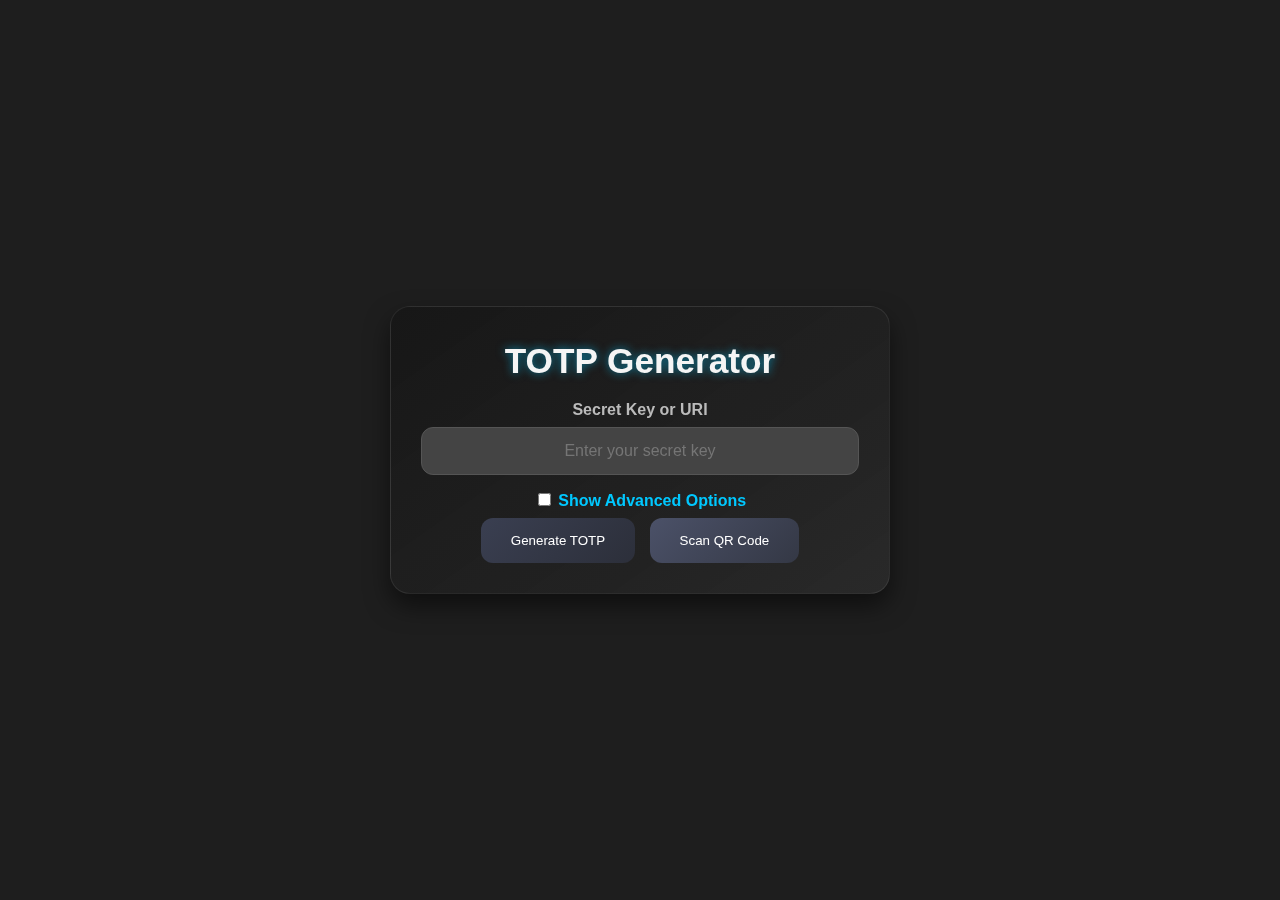
<file: totpgenerator/index.html>
<!DOCTYPE html>
<html lang="en">
<head>
  <meta charset="UTF-8" />
  <meta name="viewport" content="width=device-width, initial-scale=1" />
  <title>TOTP Generator</title>
  <link rel="stylesheet" href="./style.css" />
</head>
<body>
  <div class="container">
    <h1>TOTP Generator</h1>

    <div class="input-group">
      <label for="secret">Secret Key or URI</label>
      <input type="text" id="secret" placeholder="Enter your secret key" autocomplete="off" />
      <div id="errorMsg" class="error-msg"></div>
    </div>

    <label id="advancedToggleLabel">
      <input type="checkbox" id="advancedToggle" />
      Show Advanced Options
    </label>

    <fieldset id="advancedSection">
      <legend>Advanced Options</legend>

      <div class="input-group">
        <label for="mode">Mode</label>
        <select id="mode">
          <option value="standard">Standard</option>
          <option value="steam">Steam</option>
        </select>
      </div>

      <div class="input-group">
        <label for="digits">Number of Digits</label>
        <select id="digits">
          <option value="6" selected>6</option>
          <option value="8">8</option>
        </select>
      </div>

      <div class="input-group">
        <label for="period">Token Period (seconds)</label>
        <select id="period">
          <option value="30">30</option>
          <option value="60">60</option>
        </select>
      </div>

      <div class="input-group">
        <label for="algorithm">Hash Algorithm</label>
        <select id="algorithm">
          <option value="SHA-1">SHA-1</option>
          <option value="SHA-256">SHA-256</option>
          <option value="SHA-512">SHA-512</option>
        </select>
      </div>
    </fieldset>

    <button id="generateBtn">Generate TOTP</button>
    <button id="scanQRBtn">Scan QR Code</button>

    <div class="output">
      <h2 id="totpLabel">Your TOTP</h2>
      <div id="totp"></div>
      <p id="countdown"></p>
    </div>
  </div> <div id="qrScannerModal" class="qr-modal">
    <div class="qr-modal-content">
      <p>Point your camera at the QR code</p>
      <video id="qrVideo" playsinline></video>
      <button id="closeScannerBtn">Cancel</button>
    </div>
  </div>

  <script src="./jsQR.min.js"></script>
  <script src="./script.js" defer></script>
</body>
</html>
</file>
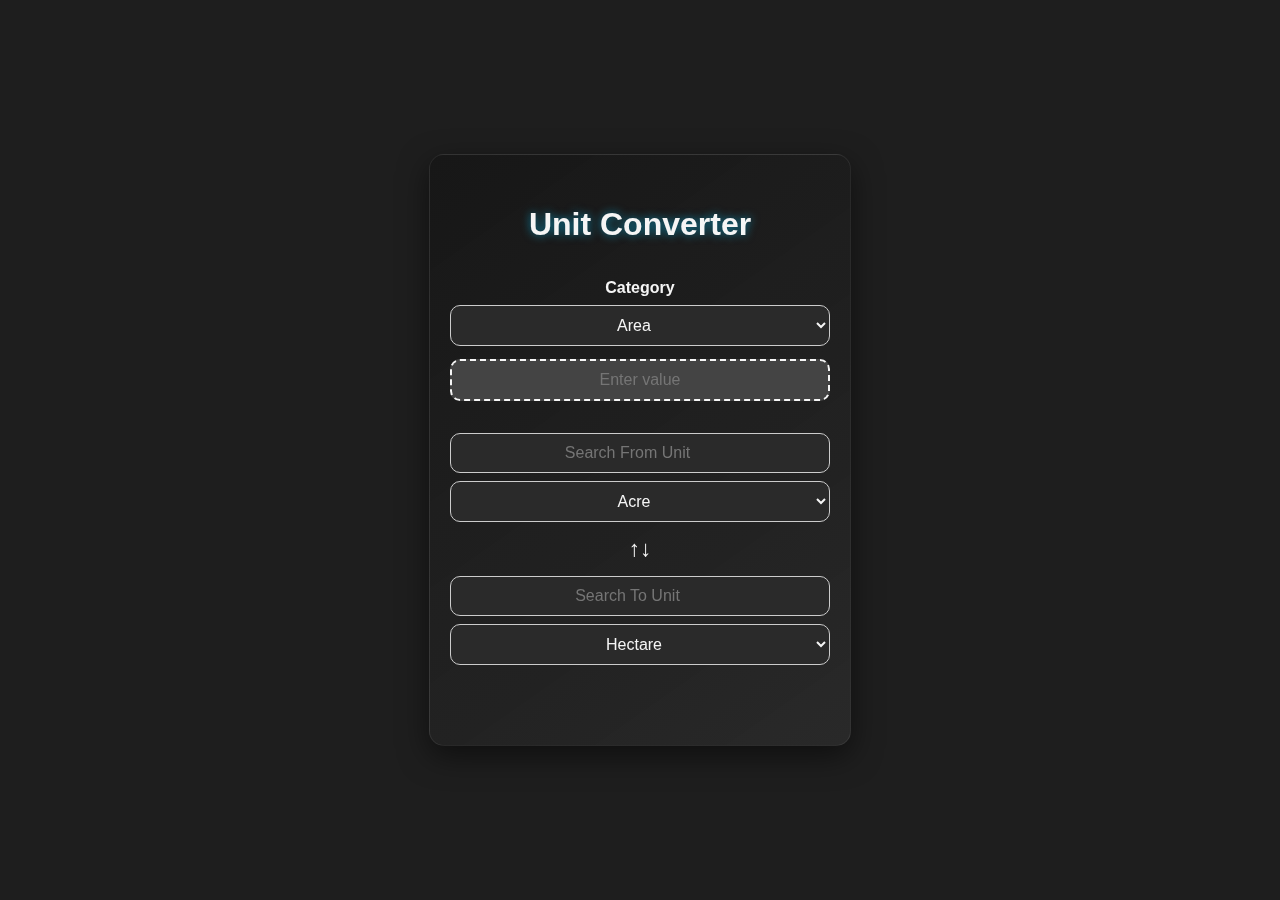
<file: unitconverter/index.html>
<!DOCTYPE html>
<html lang="en">
<head>
    <meta charset="UTF-8" />
    <meta name="viewport" content="width=device-width, initial-scale=1.0" />
    <title>Unit Converter</title>
    <link rel="stylesheet" href="./main.css" />
</head>
<body>
    <div class="container">
        <h1>Unit Converter</h1>

        <label for="category">Category</label>
        <div class="custom-select">
            <select id="category"></select>
        </div>

        <div class="conversion-block">
            <div class="input-container">
                <input type="number" id="inputValue" placeholder="Enter value" />
                <span id="clearInput" class="clear-button">×</span>
            </div>
            <p id="inputFeedback" class="feedback-message"></p>
            
            <div class="unit-select-wrapper">
                <input type="text" id="fromUnitFilter" class="unit-filter" placeholder="Search From Unit">
                <span id="clearFromUnit" class="clear-button unit-filter-clear">×</span>
                <select id="fromUnit"></select>
            </div>

            <span id="flipIcon" title="Flip units">↑↓</span>

            <div class="unit-select-wrapper">
                <input type="text" id="toUnitFilter" class="unit-filter" placeholder="Search To Unit">
                <span id="clearToUnit" class="clear-button unit-filter-clear">×</span>
                <select id="toUnit"></select>
            </div>

            <div class="result-wrapper">
                <p id="result" title="Click to copy"></p>
                <div id="copyPopup">Copied!</div>
            </div>
        </div>
    </div>

    <script src="./decimal.min.js"></script>
    <script src="./units.js"></script>
    <script src="./converter.js"></script>
</body>
</html>
</file>
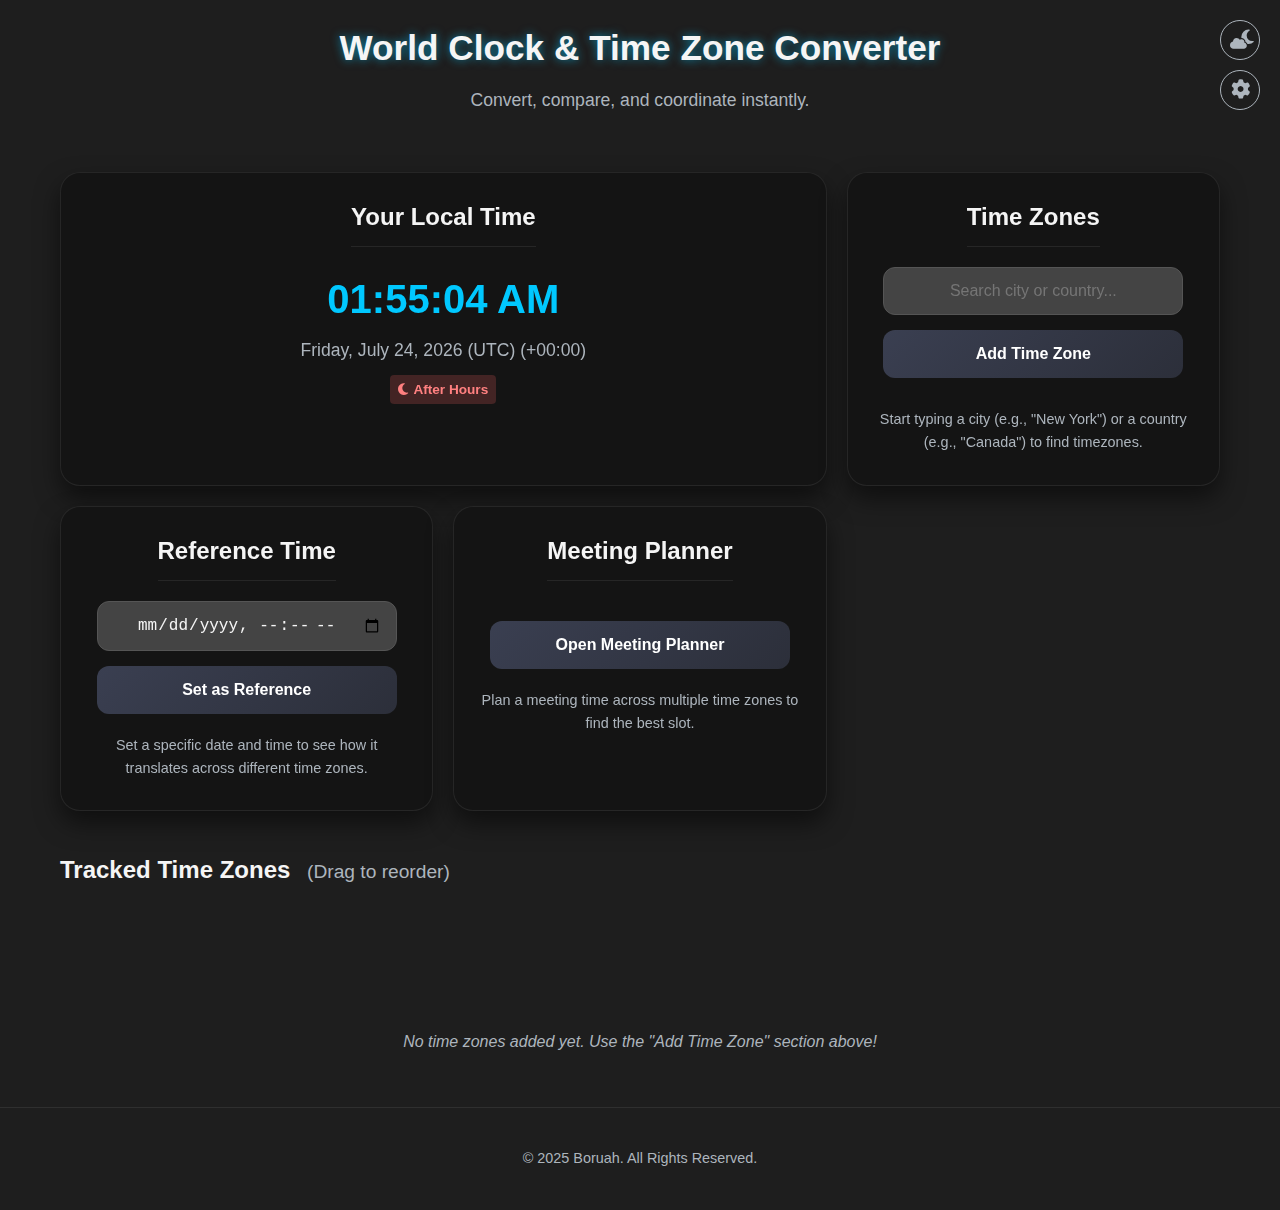
<file: worldclock/index.html>
<!DOCTYPE html>
<html lang="en">
<head>
  <meta charset="UTF-8" />
  <meta name="viewport" content="width=device-width, initial-scale=1.0" />
  <title>World Clock & Time Zone Converter</title>
  <link rel="stylesheet" href="./fontawesome/css/all.min.css" />
  <link rel="stylesheet" href="./style.css" />
</head>
<body>
  <button id="themeToggle" aria-label="Toggle light and dark theme">
    <i class="fas fa-cloud-moon"></i>
  </button>
  <button id="settingsToggle" aria-label="Open settings">
    <i class="fas fa-cog"></i>
  </button>

  <div class="app-header-area">
    <h1>World Clock & Time Zone Converter</h1>
    <p class="app-tagline">Convert, compare, and coordinate instantly.</p>
  </div>

  <main>
    <section class="card local-time-section">
      <h2>Your Local Time</h2>
      <div id="localTimeDisplay" class="time-display large-time"></div>
      <div id="localTimezoneName" class="timezone-name"></div>
      <div id="localTimezoneIndicators" class="timezone-indicators"></div>
    </section>

    <section class="card add-timezone-section">
      <h2>Time Zones</h2>
      <div class="input-group">
        <div class="search-input-wrapper">
          <input type="text" id="timezoneSearchInput" placeholder="Search city or country..." aria-label="Search for a city or country timezone" />
          <div id="timezoneSuggestions" class="timezone-suggestions-container" role="listbox" aria-live="polite"></div>
        </div>
        <button id="addTimezoneBtn" aria-label="Add selected timezone">Add Time Zone</button>
        <div id="notificationMessage" class="notification-message" aria-live="polite"></div>
      </div>
      <p class="explanation">Start typing a city (e.g., "New York") or a country (e.g., "Canada") to find timezones.</p>
    </section>

    <section class="card reference-time-section">
      <h2>Reference Time</h2>
      <div class="input-group">
        <input type="datetime-local" id="referenceDatetimeInput" aria-label="Set a specific date and time for reference" />
        <button id="setReferenceToCurrentBtn" aria-label="Reset reference time to current local time">Reset to Current</button>
      </div>
      <p class="explanation">Set a specific date and time to see how it translates across different time zones.</p>
    </section>

    <section class="card meeting-planner-button-section">
      <h2>Meeting Planner</h2>
      <button id="openMeetingPlannerBtn" aria-label="Open the meeting planner tool">Open Meeting Planner</button>
      <p class="explanation">Plan a meeting time across multiple time zones to find the best slot.</p>
    </section>

    <section class="selected-timezones">
      <h2>Tracked Time Zones <span class="drag-hint">(Drag to reorder)</span></h2>
      <div id="timezoneCardsContainer" role="list"></div>
      <div id="noTimezonesMessage">No time zones added yet. Use the "Add Time Zone" section above!</div>
    </section>
  </main>

  <div id="meetingPlannerModal" class="meeting-planner-modal">
    <div class="meeting-planner-content">
      <button id="closeMeetingPlannerBtn" class="close-button" aria-label="Close meeting planner">&times;</button>
      <h2>Plan a Meeting</h2>
      <div class="meeting-planner-controls">
        <div class="meeting-controls-row">
          <label for="meetingPlannerDate">Select Date:</label>
          <input type="date" id="meetingPlannerDate" aria-label="Select date for meeting" />

          <label for="meetingDurationHoursInput">Meeting Duration:</label>
          <div class="duration-inputs">
            <input type="number" id="meetingDurationHoursInput" value="0" min="0" max="24" aria-label="Enter meeting duration in hours" />
            <span>hours</span>
            <input type="number" id="meetingDurationMinutesInput" value="30" min="0" max="59" aria-label="Enter meeting duration in minutes" />
            <span>minutes</span>
          </div>
        </div>

        <div class="meeting-controls-row meeting-time-interval-row">
          <label for="meetingTimeInterval">Time Interval:</label>
          <select id="meetingTimeInterval" aria-label="Select time interval for grid">
            <option value="0.25">15 Minutes</option>
            <option value="0.5" selected>30 Minutes</option>
            <option value="1">60 Minutes</option>
          </select>
        </div>
      </div>

      <div id="meetingTimeGrid" class="meeting-time-grid"></div>

      <div class="legend">
        <div class="legend-item business-hours">Business Hours</div>
        <div class="legend-item non-business-hours">Non-Business Hours</div>
        <div class="legend-item selected-meeting-time">Selected Meeting Time</div>
      </div>

      <div class="meeting-legend-description">
        <p>This planner helps you schedule meetings across multiple time zones. Drag the block or scroll to choose a time, adjust duration using inputs above, and use the grid to compare availability across regions. Times shown are local to each selected city.</p>
      </div>
    </div>
  </div>

  <div id="settingsModal" class="settings-modal">
    <div class="settings-modal-content">
      <span class="close-button" id="closeSettingsModalBtn">&times;</span>
      <h2>Settings</h2>
      <div class="settings-options">
        <div class="setting-item">
          <h3>Time Format</h3>
          <div class="radio-group" role="radiogroup" aria-label="Select time display format">
            <label class="format-option">
              <input type="radio" name="timeFormat" value="12" />
              <span class="icon"><i class="fas fa-clock"></i></span>
              <span class="text">12-Hour Format <span class="example">(e.g. 4:30 PM)</span></span>
            </label>
            <label class="format-option">
              <input type="radio" name="timeFormat" value="24" />
              <span class="icon"><i class="fas fa-clock"></i></span>
              <span class="text">24-Hour Format <span class="example">(e.g. 16:30)</span></span>
            </label>
          </div>
        </div>

        <div class="setting-item">
          <h3>Business Hours</h3>
          <div class="business-hours-inputs">
            <label for="businessStartHour">Start:</label>
            <input type="time" id="businessStartHour" value="09:00" />
            <label for="businessEndHour">End:</label>
            <input type="time" id="businessEndHour" value="17:00" />
            <button id="resetBusinessHoursBtn" class="reset-button" aria-label="Reset business hours to default">Reset</button>
          </div>
          <p class="explanation">Customize default business hours used by the meeting planner (applies to weekdays only).</p>
        </div>
        
        <div class="setting-item">
          <h3>Auto Timezone Sync</h3>
          <label class="checkbox-option">
            <input type="checkbox" id="autoSyncTimezoneToggle" />
            <span>Automatically update your local timezone if system settings change</span>
          </label>
          <label for="timezoneSyncInterval" class="interval-label">Sync Interval:</label>
          <select id="timezoneSyncInterval">
            <option value="30000">Every 30 seconds</option>
            <option value="60000" selected>Every 1 minute</option>
            <option value="300000">Every 5 minutes</option>
          </select>
          <p class="explanation">Change detection runs in the background and updates your time card if your system timezone changes while the app is open.</p>
        </div>
      </div>
    </div>
  </div>

  <footer class="app-footer">
    <p>&copy; 2025 Boruah. All Rights Reserved.</p>
  </footer>

  <script src="./luxon.min.js"></script>
  <script src="./timezoneData.js"></script>
  <script src="./Sortable.min.js"></script>
  <script src="./main.js"></script>
</body>
</html>
</file>
<file: emailanalyser/style.css>
:root {
  --bg: #1e1e1e;
  --text: #f5f5f5;
  --muted: #aab3c5;
  --accent: #6aa0ff;
  --accent-2: #7ae7c7;
  --fail: #ff6b6b;
  --pass: #38d996;
  --neutral: #ffd166;
  --border: rgba(255, 255, 255, 0.08);
  --shadow: 0 12px 24px rgba(0, 0, 0, 0.5);
}

[hidden] {
  display: none !important;
}

* {
  box-sizing: border-box;
}

html,
body {
  height: 100%;
}

body {
  margin: 0;
  background: var(--bg);
  color: var(--text);
  font: 15px/1.5 system-ui, -apple-system, Segoe UI, Roboto, Inter,
    "Helvetica Neue", Arial;
  padding: 20px;
  overflow-x: hidden;
  -webkit-tap-highlight-color: transparent;
}

h1 {
  margin: 0 0 6px;
  font-weight: 800;
  letter-spacing: 0.3px;
}

.site-header {
  padding: 24px 20px 10px;
  text-align: center;
}

.subtitle {
  margin: 0;
  color: var(--muted);
}

.container {
  max-width: 1100px;
  margin: 20px auto 32px;
  padding: 0 16px;
  display: grid;
  gap: 18px;
  grid-template-columns: 1fr 1.2fr;
}

.site-footer {
  text-align: center;
  color: var(--muted);
  padding: 18px 10px 28px;
}

.input-panel,
.results-panel {
  background: linear-gradient(
    145deg,
    rgba(20, 20, 20, 0.7) 0%,
    rgba(30, 30, 30, 0.6) 40%,
    rgba(40, 40, 40, 0.5) 70%,
    rgba(60, 60, 60, 0.4) 100%
  );
  backdrop-filter: blur(12px);
  border: 1px solid var(--border);
  border-radius: 20px;
  box-shadow: var(--shadow);
  padding: 16px;
}

.panel-head {
  display: flex;
  align-items: center;
  justify-content: space-between;
  gap: 10px;
}

.panel-head h2 {
  margin: 6px 0 12px;
}

.output-box {
  min-height: 220px;
  max-height: 60vh;
  overflow: auto;
  border: 1px solid rgba(255, 255, 255, 0.15); 
  border-radius: 14px;
  padding: 12px;
  background: rgba(42, 42, 44, 0.5); 
}

.output-box .empty {
  color: #9aa4bf;
}

.controls textarea {
  width: 100%;
  min-height: 220px;
  resize: vertical;
  border: 1px solid rgba(255, 255, 255, 0.15); 
  border-radius: 14px;
  background: rgba(42, 42, 44, 0.5); 
  color: var(--text);
  padding: 12px 12px;
  line-height: 1.4;
  outline: none;
}

.controls textarea::placeholder {
  color: #7c87a6;
}

.btn-row {
  display: flex;
  flex-wrap: wrap;
  align-items: center;
  gap: 10px;
  margin-top: 12px;
}

.export-row {
  display: flex;
  gap: 10px;
  flex-wrap: nowrap;
  white-space: nowrap;
  -webkit-overflow-scrolling: touch;
}

.btn {
  appearance: none;
  border: 1px solid rgba(255, 255, 255, 0.15); 
  background: rgba(51, 52, 54, 0.7);
  color: var(--text);
  padding: 8px 12px;
  border-radius: 12px;
  cursor: pointer;
  transition: transform 0.02s ease, background 0.2s ease, border-color 0.2s ease;
  transform: translateZ(0);
  will-change: transform;
  -webkit-tap-highlight-color: transparent;
  touch-action: manipulation;
}

.btn:hover {
  background: rgba(18, 32, 90, 0.8);
  border-color: #2a3f78;
}

.btn:active {
  transform: translateY(1px);
}

.btn:focus-visible {
  outline: 2px solid var(--accent);
  outline-offset: 2px;
}

.export-row .btn {
  position: relative;
}
.export-row .btn:active {
  transform: translateY(1px);
}

.btn.primary {
  background: linear-gradient(180deg, rgba(34, 35, 36, 0.8), rgba(19, 42, 92, 0.9));
  border-color: #2a3f78;
}

.split {
  position: relative;
}

.menu {
  position: absolute;
  top: 110%;
  left: 0;
  min-width: 240px;
  background: #29292c;
  border: 1px solid var(--border);
  border-radius: 12px;
  padding: 6px;
  display: grid;
  gap: 4px;
  z-index: 2;
}

.menu button {
  text-align: left;
  background: transparent;
  color: var(--text);
  border: none;
  padding: 8px 12px;
  width: 100%;
  cursor: pointer;
  border-radius: 6px;
  transition: background 0.2s ease;
}

.menu button:hover {
  background: rgba(80, 80, 85, 0.7);
}

.validation {
  margin: 8px 2px 0;
  color: #ffd166;
  min-height: 1.2em;
}

.hint {
  margin-top: 8px;
  color: var(--muted);
}

.kv {
  list-style: none;
  padding-left: 0;
  margin: 8px 0 0;
}

.kv li {
  padding: 4px 0;
  border-bottom: 1px dashed rgba(31, 44, 85, 0.5);
}

.kv li:last-child {
  border-bottom: 0;
}

.auth-grid {
  display: grid;
  grid-template-columns: repeat(3, 1fr);
  gap: 12px;
  margin: 10px 0 0;
}

.auth-card {
  border: 1px solid rgba(255, 255, 255, 0.15);
  border-radius: 12px;
  padding: 10px;
  background: rgba(11, 20, 53, 0.5);
}

.legend {
  display: flex;
  gap: 8px;
  align-items: center;
  margin: 6px 0 2px;
}

.badge {
  display: inline-block;
  padding: 2px 8px;
  border-radius: 999px;
  font-weight: 700;
  border: 1px solid transparent;
}

.badge.pass {
  background: #0e2f22;
  color: #8af3c5;
  border-color: #215c49;
}

.badge.fail {
  background: #3a1414;
  color: #ff9a9a;
  border-color: #6b2626;
}

.badge.neutral {
  background: #3a3014;
  color: #ffe28a;
  border-color: #6b5a26;
}

.pill {
  display: inline-block;
  padding: 2px 8px;
  border-radius: 999px;
  border: 1px solid rgba(255, 255, 255, 0.15);
  background: rgba(15, 27, 67, 0.7);
  color: #cfe0ff;
}

.timeline {
  list-style: none;
  padding-left: 0;
  margin: 10px 0 0;
  counter-reset: hop;
}

.timeline li {
  counter-increment: hop;
  position: relative;
  padding-left: 32px;
  margin: 10px 0;
  border-left: 2px solid #20315e;
}

.timeline li::before {
  content: counter(hop);
  position: absolute;
  left: -13px;
  top: -2px;
  background: #152655;
  border: 2px solid #2a3f78;
  width: 22px;
  height: 22px;
  display: grid;
  place-items: center;
  border-radius: 50%;
  font-size: 12px;
  color: #cfe0ff;
  font-weight: 700;
}

.timeline .item {
  display: grid;
  gap: 4px;
}

.timeline .meta {
  color: var(--muted);
  font-size: 12px;
}

.delays {
  margin-top: 8px;
  padding: 8px;
  border: 1px dashed #2a3f78;
  border-radius: 10px;
  background: rgba(11, 20, 53, 0.5);
}

.delays .delay {
  margin: 2px 0;
}

.mono {
  font-family: ui-monospace, SFMono-Regular, Menlo, Monaco, Consolas,
    "Liberation Mono", monospace;
}

.sr-only {
  position: absolute;
  width: 1px;
  height: 1px;
  padding: 0;
  margin: -1px;
  overflow: hidden;
  clip: rect(0, 0, 0, 0);
  white-space: nowrap;
  border: 0;
}

@media (max-width: 980px) {
  .container {
    grid-template-columns: 1fr;
  }
  .auth-grid {
    grid-template-columns: 1fr;
  }
}

@media (min-width: 1200px) {
  .container {
    max-width: 1200px;
  }
}
</file>
<file: encryptor/style.css>
:root {
  --bg: #1e1e1e;
  --panel-bg: linear-gradient(145deg, rgba(20,20,20,.7) 0%, rgba(30,30,30,.6) 40%, rgba(40,40,40,.5) 70%, rgba(60,60,60,.4) 100%);
  --border: rgba(255,255,255,0.08);
  --accent: #00c8ff;
  --error: #ff4e42;
  --btn: linear-gradient(135deg, #3a3f51, #2c2f3a);
  --btn-hover: linear-gradient(135deg, #4b5168, #343845);
  --switcher-bg: rgba(255,255,255,0.06);
  --switcher-border: rgba(255,255,255,0.18);
}

* {
  box-sizing: border-box;
}

html,
body {
  height: 100%;
}

:root {
  scrollbar-gutter: stable both-edges;
}

body {
  font-family: -apple-system, BlinkMacSystemFont, "Segoe UI", Roboto, Helvetica, Arial, sans-serif;
  background: var(--bg);
  color: #f5f5f5;
  margin: 0;
  min-height: 100dvh;
  overflow-y: auto;
  overflow-x: hidden;
  display: flex;
  justify-content: center;
  align-items: center;
}

.app-shell {
  width: 100%;
  max-width: 720px;
  margin: 40px 0;
  padding: 0 16px;
}

h1 {
  text-align: center;
  margin: 0 0 16px;
  font-size: 2rem;
  text-shadow: 0 0 10px rgba(0, 200, 255, 0.6);
}

.viewport {
  position: relative;
  overflow: hidden;
  border-radius: 20px;
  border: 1px solid var(--border);
  backdrop-filter: blur(12px);
  transition: height 420ms cubic-bezier(.2,.8,.2,1);
}

.track {
  display: flex;
  width: 200%;
  transform: translateX(0%);
  transition: transform 420ms cubic-bezier(.2,.8,.2,1);
  will-change: transform;
  align-items: flex-start;
}

.track--show-text {
  transform: translateX(0%);
}

.track--show-file {
  transform: translateX(-50%);
}

.panel {
  position: relative;
  width: 50%;
  padding: 24px 24px 28px 24px;
  background: var(--panel-bg);
  border-right: 1px solid var(--border);
}

.panel:last-child {
  border-right: none;
}

.panel-inner {
  max-width: 560px;
  margin: 0 auto;
}

h2,
h3 {
  margin: 8px 0 12px;
}

.input-group {
  margin-bottom: 16px;
}

.input-row {
  display: flex;
  gap: 10px;
  flex-wrap: wrap;
}

label {
  display: block;
  font-weight: 600;
  margin-bottom: 6px;
  color: #e0e0e0;
}

input[type="text"],
input[type="password"],
textarea,
input[type="file"] {
  padding: 13px;
  font-size: 1rem;
  width: 100%;
  border: 1px solid #555;
  border-radius: 12px;
  background-color: #444;
  color: #f5f5f5;
  resize: vertical;
}

input:disabled {
  cursor: not-allowed;
  opacity: 0.6;
}

textarea::-webkit-scrollbar,
.output-box::-webkit-scrollbar {
  width: 8px;
}

textarea::-webkit-scrollbar-track,
.output-box::-webkit-scrollbar-track {
  background: #111;
  border-radius: 10px;
}

textarea::-webkit-scrollbar-thumb,
.output-box::-webkit-scrollbar-thumb {
  background-color: var(--accent);
  border-radius: 10px;
}

input:focus,
textarea:focus {
  border-color: var(--accent);
  box-shadow: 0 0 0 0.3rem rgba(0, 200, 255, 0.25);
  outline: none;
}

.input-with-icon-wrapper {
  position: relative;
}

input[type="password"] {
  padding-right: 44px;
}

.icon-btn {
  position: absolute;
  top: 50%;
  right: 6px;
  transform: translateY(-50%);
  background: none;
  border: none;
  color: #ccc;
  cursor: pointer;
  padding: 6px;
  border-radius: 8px;
  display: flex;
  align-items: center;
  justify-content: center;
}

.icon-btn:hover {
  background: rgba(255, 255, 255, 0.08);
}

.icon-btn svg {
  width: 22px;
  height: 22px;
  fill: currentColor;
  display: block;
}

.icon-btn .icon-eye-off {
  display: none;
}

.btn {
  padding: 12px 22px;
  background: var(--btn);
  color: white;
  border: none;
  border-radius: 12px;
  cursor: pointer;
  transition: transform 0.18s ease, background 0.25s ease;
  text-decoration: none;
}

.btn:hover {
  background: var(--btn-hover);
  transform: translateY(-1px);
}

.btn:active {
  transform: translateY(0);
}

.btn:focus {
  outline: 2px solid var(--accent);
  outline-offset: 3px;
}

.btn:disabled {
  background: #333;
  cursor: not-allowed;
  transform: none;
}

.reset-btn {
  background: linear-gradient(135deg, var(--error), #8b1d1d);
}

.output {
  margin-top: 16px;
}

.output-box {
  background-color: #111;
  border-radius: 10px;
  padding: 12px;
  color: #28a745;
  word-wrap: break-word;
  font-size: 0.95rem;
  max-height: 10em;
  overflow-y: auto;
  font-family: ui-monospace, SFMono-Regular, Menlo, Monaco, Consolas, "Liberation Mono", monospace;
}

.hidden {
  display: none;
}

.output .input-row {
  margin-top: 12px;
}

.progress-row.hidden {
  display: none !important;
}

.progress-row {
  display: flex;
  align-items: center;
  gap: 12px;
  margin: 10px 0 2px;
  flex-wrap: wrap;
}

progress {
  width: 100%;
  height: 10px;
  appearance: none;
}

progress::-webkit-progress-bar {
  background: #222;
  border-radius: 8px;
}

progress::-webkit-progress-value {
  background: var(--accent);
  border-radius: 8px;
}

.hint {
  font-size: 0.9rem;
  color: #cfcfcf;
  opacity: 0.9;
  margin-top: 10px;
}

.switcher {
  position: absolute;
  top: 0;
  bottom: 0;
  width: 32px;
  display: grid;
  place-items: center;
  background: var(--switcher-bg);
  border-left: 1px solid var(--switcher-border);
  border-right: 1px solid var(--switcher-border);
  color: #eaeaea;
  cursor: pointer;
  backdrop-filter: saturate(120%) blur(2px);
  transition: background 0.2s ease, color 0.2s ease;
}

.switcher:hover {
  background: rgba(255, 255, 255, 0.10);
  color: #fff;
}

.switcher--right {
  right: 0;
  border-radius: 12px 0 0 12px;
}

.switcher--left {
  left: 0;
  border-radius: 0 12px 12px 0;
}

.switcher span {
  display: block;
  writing-mode: vertical-rl;
  text-orientation: mixed;
  transform: rotate(180deg);
  letter-spacing: 0.5px;
  font-weight: 600;
}

.drop-zone {
  margin-top: 8px;
  border: 1px dashed rgba(255, 255, 255, 0.25);
  border-radius: 10px;
  padding: 10px;
  font-size: 0.9rem;
  text-align: center;
  opacity: 0.7;
  transition: opacity .2s ease, border-color .2s ease, background .2s ease;
  user-select: none;
}

.drop-zone.is-dragover {
  opacity: 1;
  border-color: var(--accent);
  background: rgba(0, 200, 255, 0.08);
}

@media (max-width: 720px) {
  .panel-inner {
    max-width: 100%;
  }

  .app-shell {
    margin: 20px 0;
  }
}

.pass-strength-meter {
  height: 6px;
  width: 0%;
  margin-top: 6px;
  border-radius: 3px;
  background-color: var(--error);
  transition: width 0.3s ease, background-color 0.3s ease;
}

.pass-strength-feedback {
  font-size: 0.85rem;
  text-align: center;
  margin-top: 0;
  margin-bottom: 0;
  color: #d0d0d0;
  overflow: hidden;
  opacity: 0;
  max-height: 0;
  transition: max-height 0.3s ease, opacity 0.3s ease, margin-top 0.3s ease;
}

.pass-strength-feedback.visible {
  opacity: 1;
  margin-top: 8px;
  max-height: 40px;
}

.api-warning {
  background-color: #5d3a00;
  color: #ffe8cc;
  border: 1px solid #ffc107;
  border-radius: 8px;
  padding: 12px;
  margin-bottom: 16px;
  text-align: center;
  font-size: 0.95rem;
}

#outputBox .hint {
  margin-top: 8px;
  text-align: center;
}

#libraryError {
  margin-bottom: 16px;
}
</file>
<file: filehash/style.css>
:root {
  --bg: #0b1220;
  --card: rgba(17,16,16,0.7);
  --glass: rgba(255,255,255,0.06);
  --muted: #9fb0c4;
  --text: #eeebeb;
  --accent: #4aa3ff;
  --accent-2: #6bd3ff;
  --ok: #28c76f;
  --bad: #ff4d4f;
  --warn: #ffb020;
  --danger: #ff6b6b;
  --border: #1f2937;
  --mono: ui-monospace, SFMono-Regular, Menlo, Monaco, Consolas, "Liberation Mono", monospace;
  --radius: 18px;
  --shadow: 0 8px 30px rgba(0,0,0,.35);
}

* { box-sizing: border-box; }
html, body { height: 100%; }

body {
  margin: 0;
  background: #1e1e1e;
  color: var(--text);
  font: 15px/1.5 system-ui, -apple-system, Segoe UI, Roboto, Ubuntu, Cantarell, Noto Sans, Arial, "Apple Color Emoji", "Segoe UI Emoji";
  overflow-x: hidden;
}

.site-header, .site-footer { text-align: center; padding: 20px 16px; position: relative; z-index: 1; }
.subtitle { color: var(--muted); margin-top: 6px; }

.container {
  position: relative; z-index: 1; max-width: 1120px;
  margin: 0 auto 60px; padding: 24px;
  display: grid; grid-template-columns: 1.1fr .9fr; gap: 18px;
  background: var(--card); border: 1px solid var(--glass);
  backdrop-filter: blur(12px) saturate(120%); -webkit-backdrop-filter: blur(12px) saturate(120%);
  border-radius: var(--radius); box-shadow: var(--shadow);
}
@media (max-width: 900px) { .container { grid-template-columns: 1fr; } }

.card { background: transparent; border: 1px solid var(--glass); border-radius: var(--radius); padding: 16px; box-shadow: none; }
.card-sub { background: #0e141e; border: 1px solid var(--glass); border-radius: 10px; padding: 10px; }
.site-footer small { color: var(--muted); }

h1, h2, h3 { margin: .2em 0 .6em; }
h2 { font-size: 18px; } h3 { font-size: 16px; }

.form-row { display: flex; flex-direction: column; gap: 8px; margin-bottom: 12px; }

label { color: #b6bdc4; font-weight: 500; }

.inline { display: inline-flex; align-items: center; gap: 8px; }

.hint { color: var(--muted); font-size: 12px; margin-top: 6px; }

textarea,
input[type="text"],
input[type="password"],
input[type="number"],
input[type="file"] {
  width: 100%;
  background: #1b1b1b;
  color: var(--text);
  border: 1px solid #223044;
  border-radius: 10px;
  padding: 10px 12px;
  outline: none;
}
textarea:focus, input:focus { border-color: #35537a; box-shadow: 0 0 0 3px rgba(74,163,255,.15); }

.actions { display: flex; align-items: center; gap: 8px; }
.spacer { flex: 1; }

.algos details { margin-top: 8px; }
.algos summary { cursor: pointer; color: #b6babe; font-weight: 600; margin: 4px 0; }
.algos .grid { display: grid; grid-template-columns: repeat(3, minmax(0,1fr)); gap: 10px; padding: 6px 2px 2px; }
@media (max-width: 600px) { .algos .grid { grid-template-columns: repeat(2, minmax(0,1fr)); } }

.kdf-grid { display: grid; grid-template-columns: 1fr; gap: 10px; }

.note {
  margin-top: 10px; color: #ffcfcf; background: #3a0f10;
  border: 1px solid #4c1a1b; padding: 8px 10px; border-radius: 10px;
}

.btn {
  background: #172131; color: var(--text); border: 1px solid #2a3955;
  border-radius: 10px; padding: 8px 12px; cursor: pointer; transition: transform .05s ease;
}
.btn:hover { transform: translateY(-1px); }
.btn:active { transform: translateY(0); }
.btn.primary { background: linear-gradient(90deg, var(--accent), var(--accent-2)); border-color: transparent; color: #000; font-weight: 700; }
.btn.small { padding: 6px 10px; font-size: 12px; }
.btn.danger { background: #3a1010; border-color: #5e1f20; }

.progress-wrap { background: #0b0f15; border: 1px solid #213049; border-radius: 10px; margin: 10px 0 14px; overflow: hidden; }
.progress-bar { height: 8px; width: 0%; background: linear-gradient(90deg, var(--accent), var(--accent-2)); }
.progress-label { padding: 6px 8px; color: var(--muted); font-size: 12px; }
.hidden { display: none; }

.table { width: 100%; border-collapse: collapse; margin-top: 6px; }
.table th, .table td { text-align: left; padding: 8px 6px; }
.table thead th { color: #a5abb3; font-weight: 700; border-bottom: 1px dashed var(--glass); }
.table tbody tr { border-bottom: 1px dashed var(--glass); }
.table .mono { font-family: var(--mono); font-size: 12.5px; word-break: break-all; }

.match.ok { color: var(--ok); font-weight: 700; }
.match.bad { color: var(--bad); font-weight: 700; }

.actions-cell { text-align: right; }
.mono.hashcell { max-width: 100%; display: block; }

dialog {
  border: none; border-radius: 14px; width: min(520px, 96vw);
  background: var(--card); color: var(--text); padding: 14px 14px 10px;
  box-shadow: var(--shadow); backdrop-filter: blur(12px) saturate(120%);
  -webkit-backdrop-filter: blur(12px) saturate(120%);
}
dialog::backdrop { background: rgba(0,0,0,.6); }

.kdf-header { display: flex; align-items: center; justify-content: space-between; margin-bottom: 8px; }
.warn { color: #ffc978; }

.progress-bar.indeterminate { animation: pb-scan 1.1s linear infinite; transform-origin: left center; }
@keyframes pb-scan {
  0% { transform: translateX(-100%) scaleX(0.4); }
  50% { transform: translateX(0%) scaleX(1.0); }
  100% { transform: translateX(100%) scaleX(0.4); }
}

.results-actions { display: flex; align-items: center; gap: 8px; }
.results-actions .spacer { flex: 1; }
.results-actions .btn { white-space: nowrap; }

@media (max-width: 520px) { .results-actions { flex-wrap: wrap; } }

dialog menu,
dialog form menu {
  display: flex;
  justify-content: flex-start;
  gap: 8px;
  padding: 0;
  padding-inline-start: 0;
  margin: 8px 0 0;
}

dialog form menu > * {
  margin: 0;
}
</file>
<file: idcard/style.css>
@font-face {
  font-family: 'Crimson';
  src: url('./Fonts/Crimson-Bold.ttf') format('truetype');
}
@font-face {
  font-family: 'CursiveSerif';
  src: url('./Fonts/CursiveSerif-Bold.ttf') format('truetype');
}
@font-face {
  font-family: 'Gadner';
  src: url('./Fonts/Gadner.ttf') format('truetype');
}
@font-face {
  font-family: 'Kryshna';
  src: url('./Fonts/Kryshna.ttf') format('truetype');
}
@font-face {
  font-family: 'LibreBaskerville';
  src: url('./Fonts/LibreBaskerville-Bold.ttf') format('truetype');
}
@font-face {
  font-family: 'Lora';
  src: url('./Fonts/Lora-Bold.ttf') format('truetype');
}
@font-face {
  font-family: 'Lusitana';
  src: url('./Fonts/Lusitana-Bold.ttf') format('truetype');
}
@font-face {
  font-family: 'NotoSerif';
  src: url('./Fonts/NotoSerif-Bold.ttf') format('truetype');
}
@font-face {
  font-family: 'Poppins';
  src: url('./Fonts/Poppins-Bold.ttf') format('truetype');
}
@font-face {
  font-family: 'Progress';
  src: url('./Fonts/Progress-Bold.ttf') format('truetype');
}
@font-face {
  font-family: 'SourceSerifPro';
  src: url('./Fonts/SourceSerifPro-Bold.ttf') format('truetype');
}
* { box-sizing: border-box; }
html, body { height: 100%; }
body {
  margin: 0;
  font-family: ui-sans-serif, system-ui, -apple-system, Segoe UI, Roboto, Helvetica, Arial, "Apple Color Emoji", "Segoe UI Emoji";
  background: #0b0d12;
  color: #e6e8ef;
}
.container {
  position: relative;
  z-index: 1;
  max-width: 1100px;
  margin: 0 auto;
  padding: 24px 16px 64px;
}
.header h1 { margin: 0 0 4px; }
.header p { margin: 0 0 16px; color: #aab0c0; }
.grid {
  display: grid;
  grid-template-columns: 1fr 1fr;
  gap: 16px;
}
@media (max-width: 960px) {
  .grid { grid-template-columns: 1fr; }
}
.panel {
  background: rgba(255,255,255,0.04);
  border: 1px solid rgba(255,255,255,0.08);
  border-radius: 16px;
  padding: 16px;
  backdrop-filter: blur(4px);
  box-shadow: 0 6px 30px rgba(0,0,0,0.35);
}
.preview {
  position: sticky;
  top: 24px;
  align-self: start;
}
.form h2, .preview h2 { margin-top: 0; }
.form h2 {
  text-align: center;
}
.field { margin: 12px 0; display: grid; gap: 6px; }
.field.two { grid-template-columns: 1fr 1fr; gap: 12px; }
.field.two > div { display: grid; gap: 6px; }
@media (max-width: 640px){ .field.two { grid-template-columns: 1fr; } }
hr.form-divider {
  border: none;
  height: 1px;
  background-color: #2a2f3a;
  margin: 24px 0;
}
label { font-size: 0.95rem; color: #c9cedc; }
input[type="text"], input[type="date"], input[type="file"], input[type="number"], select, textarea {
  background: #0f121a;
  color: #e6e8ef;
  border: 1px solid #2a2f3a;
  border-radius: 10px;
  padding: 10px 12px;
  outline: none;
  resize: vertical;
}
input.inline, .field .inline {
  margin-top: 6px;
  width: 100%;
}
#customFontPicker {
  margin-top: 8px;
}
.radios { display: grid; grid-template-columns: repeat(4, minmax(0,1fr)); gap: 8px; align-items: center; }
.radios label { display: flex; gap: 8px; align-items: center; }
.radios .inline { grid-column: 1 / -1; }
.actions { display: flex; gap: 8px; margin-top: 16px; }
button {
  border: 1px solid #2c3343;
  background: #141a26;
  color: #e6e8ef;
  padding: 10px 14px;
  border-radius: 12px;
  cursor: pointer;
}
button.secondary { background: #10151f; }
button.ghost { background: transparent; border-color: #3a4254; }
button:focus-visible { outline: 2px solid #7aa2ff; outline-offset: 2px; }
.messages { margin-top: 10px; min-height: 1.2em; color: #ffb4b4; }
.ok { color: #8bffb7; }
.err { color: #ff9d9d; }
.warn { color: #ffd28c; }
:root {
  --cr80-w-px: 324px;
  --cr80-h-px: 204px;
  --preview-scale: 1.6;
  --header-gradient: linear-gradient(180deg, rgba(122,162,255,0.28), rgba(122,162,255,0));
}
.id-card {
  width: calc(var(--cr80-w-px) * var(--preview-scale));
  height: calc(var(--cr80-h-px) * var(--preview-scale));
  max-width: 100%;
  margin: 8px auto;
  background: #ffffff;
  border: 1px solid #d0d6e0;
  border-radius: 14px;
  overflow: hidden;
  color: #101828;
  position: relative;
}
.id-card::before {
  content: "";
  position: absolute;
  top: 0; left: 0;
  width: 100%;
  height: 100%;
  background: var(--header-gradient);
  pointer-events: none;
  z-index: 0;
}
.id-card > * { position: relative; z-index: 1; }
.id-card-header {
  display: grid;
  grid-template-columns: 1fr;
  text-align: center;
  gap: 0;
  align-items: center;
  padding: 12px 10px;
  background: transparent;
}
.logo {
  width: 56px; height: 56px;
  background-size: cover;
  background-position: center;
  border-radius: 10px;
  border: 1px solid #e6e9ef;
  background-color: #fff;
  display: none;
}
.institution { font-size: 1.75rem; font-weight: 700; color: #0f172a; }
.institution-address {
  font-size: 0.75rem;
  font-weight: 400;
  color: #334155;
  line-height: 1.2;
}
.id-card-body {
  display: grid;
  grid-template-columns: 34% 1fr;
  gap: 8px;
  padding: 8px 10px;
  position: relative;
}
.photo {
  width: 100%;
  aspect-ratio: 7 / 9;
  background-color: #f2f4f8;
  background-size: cover;
  background-position: center;
  border-radius: 10px;
  border: 1px solid #e6e9ef;
}
.meta { position: relative; display: grid; gap: 4px; }
.meta .wm {
  position: absolute;
  inset: 0;
  background-repeat: no-repeat;
  background-position: center;
  background-size: 80% auto;
  opacity: 0.15;
  pointer-events: none;
  z-index: 0;
}
.meta > * { position: relative; z-index: 1; }
.cardUserType { font-weight: 800; margin: 0 0 0; font-size: 0.95rem; color: #111827; }
.kv { display: grid; grid-template-columns: 92px 1fr; gap: 4px 8px; align-items: start; }
.k { color: #475569; font-size: 0.8rem; }
.v {
  color: #0f172a;
  font-size: 0.85rem;
  min-height: 1.2em;
}
.sr-only { position: absolute; width: 1px; height: 1px; padding: 0; overflow: hidden; clip: rect(0, 0, 1px, 1px); white-space: nowrap; border: 0; }
.hidden { display: none !important; }
.error { border-color: #ff7a7a !important; box-shadow: 0 0 0 3px rgba(255,122,122,0.2); }
@media print {
  html {
    font-size: 7.5px;
  }
  body {
    background: #ffffff !important;
  }
  .header, .form, #bgCanvas, .noscript, canvas#background-stars {
    display: none !important;
  }
  .container, .grid, .preview {
    padding: 0 !important;
    margin: 0 !important;
    border: none !important;
    background: none !important;
    box-shadow: none !important;
  }
  #cardPreview {
    width: 85.6mm;
    height: 54mm;
    transform: scale(1);
    position: absolute;
    top: 0;
    left: 0;
    margin: 0;
    border: 0.25mm solid #e0e0e0 !important;
    box-shadow: none !important;
  }
  .id-card, .id-card-header, .photo, .id-card::before {
    -webkit-print-color-adjust: exact;
    print-color-adjust: exact;
  }
}
.noscript {
  position: fixed;
  inset: 0 0 auto 0;
  background: #ffe1e1;
  color: #610000;
  padding: 8px 12px;
  font-weight: 600;
  z-index: 9999;
}
.opacity-10 { opacity: 0.1; }
.address-row {
  grid-column: 1 / -1;
}
.address-row::after {
  content: "";
  display: table;
  clear: both;
}
#kAddr {
  float: left;
  width: 92px;
  line-height: 1.3;
}
#vAddr {
  display: block;
  margin-left: 100px;
  min-height: 2.6em;
  line-height: 1.3;
  word-break: break-word;
}
</file>
<file: imageresizer/styles.css>
:root {
  --gradient-bg: #1e1e1e;
  --gradient-btn: linear-gradient(135deg, #3a3f51, #2c2f3a);
  --gradient-btn-hover: linear-gradient(135deg, #4b5168, #343845);
  --text: #f5f5f5;
  --percent: 80%;
  --muted: #b8c2cc;
  --border: rgba(255, 255, 255, 0.08);
}

* { box-sizing: border-box; }

body {
  font-family: -apple-system, BlinkMacSystemFont, "Segoe UI", Roboto, Helvetica, Arial, sans-serif;
  display: flex;
  justify-content: center;
  align-items: center;
  min-height: 100vh;
  margin: 0;
  padding: 20px;
  background: var(--gradient-bg);
  color: var(--text);
  overflow: auto;
  position: relative;
}

.hidden { display: none !important; }
.muted { color: var(--muted); }
.small { font-size: 0.9rem; }

.container {
  text-align: center;
  background: linear-gradient(
    145deg, rgba(20, 20, 20, 0.7) 0%, rgba(30, 30, 30, 0.6) 40%,
    rgba(40, 40, 40, 0.5) 70%, rgba(60, 60, 60, 0.4) 100%
  );
  backdrop-filter: blur(12px);
  -webkit-backdrop-filter: blur(12px);
  border: 1px solid var(--border);
  border-radius: 15px;
  box-shadow: 0 10px 30px rgba(0, 0, 0, 0.5);
  max-width: 520px;
  width: 100%;
  margin: 0 auto;
  padding: 30px;
}

h1 {
  font-size: 2em;
  margin-bottom: 24px;
  color: var(--text);
  text-shadow: 0 0 10px rgba(0, 200, 255, 0.6);
}

.h-sm { font-size: 1.1rem; margin: 16px 0 8px; }

.drop-zone {
  position: relative;
  margin: 16px 0 12px;
  padding: 0;
  border: 2px dashed white;
  border-radius: 10px;
  background: #444;
  cursor: pointer;
  transition: border-color 0.3s, transform 0.3s, background 0.3s, box-shadow 0.3s;
  color: var(--text);
  width: 100%;
}
.drop-zone.is-dragover {
  border-color: #00c8ff;
  box-shadow: 0 0 0 2px rgba(0,200,255,0.2);
  transform: scale(1.02);
  background: #3c3c3c;
}

#uploadBox input[type="file"] {
  position: absolute;
  inset: 0;
  width: 100%;
  height: 100%;
  opacity: 0;
  cursor: pointer;
}

.processing-dots {
  font-style: italic;
  display: inline-block;
  margin: 10px 0;
}
@keyframes dots {
  0%   { content: ''; }
  33%  { content: '.'; }
  66%  { content: '..'; }
  100% { content: '...'; }
}
.processing-dots::after {
  content: '...';
  display: inline-block;
  animation: dots 1s steps(3, end) infinite;
}

label {
  display: block;
  margin: 12px 0 6px;
  color: #bbb;
  text-align: center;
}
label.inline { display: inline-block; margin-top: 10px; }

input[type="number"], input[type="range"], select {
  text-align: center;
  display: block;
  width: calc(100% - 20px);
  margin: 10px auto;
  padding: 10px;
  border: 1px solid #555;
  border-radius: 5px;
  outline: none;
  background-color: #444;
  color: white;
  transition: border-color 0.3s;
}

input[type="number"]:focus,
input[type="range"]:focus,
select:focus {
  border-color: #00c8ff;
}

button {
  padding: 10px 20px;
  background: var(--gradient-btn);
  color: white;
  border: none;
  border-radius: 10px;
  cursor: pointer;
  transition: background 0.3s, transform 0.3s;
  margin-top: 16px;
  margin-bottom: 10px;
}

button:hover {
  background: var(--gradient-btn-hover);
  transform: scale(1.05);
}

.button-group {
  display: flex;
  justify-content: center;
  gap: 10px;
}

#resetButton {
  background: linear-gradient(135deg, #6c757d, #343a40);
}
#resetButton:hover {
  background: linear-gradient(135deg, #5a6268, #23272b);
}

input[type="range"] {
  appearance: none;
  -webkit-appearance: none;
  background: transparent;
}
input[type="range"]::-webkit-slider-runnable-track {
  width: 100%;
  height: 6px;
  background: linear-gradient(to right, #00c8ff 0%, #00c8ff var(--percent), #fff var(--percent), #fff 100%);
  border-radius: 5px;
}
input[type="range"]::-webkit-slider-thumb {
  -webkit-appearance: none;
  appearance: none;
  width: 16px;
  height: 16px;
  background: white;
  border-radius: 50%;
  margin-top: -5px;
  cursor: pointer;
}
input[type="range"]::-moz-range-track {
  width: 100%;
  height: 6px;
  background: #fff;
  border-radius: 5px;
}
input[type="range"]::-moz-range-progress {
  background-color: #00c8ff;
  height: 6px;
  border-radius: 5px;
}
input[type="range"]::-moz-range-thumb {
  width: 16px;
  height: 16px;
  background: white;
  border: none;
  border-radius: 50%;
  cursor: pointer;
}

#canvas {
  margin-top: 20px;
  max-width: 100%;
  border-radius: 10px;
  border: 1px solid #555;
  display: none;
}

#canvas.is-visible {
  animation: fadeInAndScale 0.5s ease-out forwards;
}
@keyframes fadeInAndScale {
  from { opacity: 0; transform: scale(0.95); }
  to { opacity: 1; transform: scale(1); }
}

.progress {
  position: relative;
  height: 10px;
  background: rgba(255,255,255,0.15);
  border-radius: 999px;
  overflow: hidden;
  margin: 10px auto 0;
  width: 100%;
  max-width: 420px;
  border: 1px solid rgba(255,255,255,0.1);
}
.progress-bar {
  height: 100%;
  width: 0%;
  background: linear-gradient(90deg, #00c8ff, #66e0ff);
  transition: width 0.2s ease;
}
.progress-bar.indeterminate {
  width: 30%;
  animation: indet 1.2s infinite ease-in-out;
}
@keyframes indet {
  0% { margin-left: -30%; }
  50% { margin-left: 50%; }
  100% { margin-left: 100%; }
}
.progress-text {
  margin-top: 6px;
  font-size: 0.9rem;
  color: var(--muted);
}

.file-list {
  display: grid;
  grid-template-columns: 1fr auto;
  gap: 8px 12px;
  align-items: center;
  margin-top: 8px;
  text-align: left;
}
.file-row { display: contents; }
.file-name {
  overflow: hidden;
  text-overflow: ellipsis;
  white-space: nowrap;
}
.file-sizes { color: var(--muted); }
</file>
<file: imagetopdf/styles.css>
html { box-sizing: border-box; }
*, *::before, *::after { box-sizing: inherit; }

:root {
  --gradient-bg: #1e1e1e;
  --gradient-header: linear-gradient(135deg, #2a2a2a, #1e1e1e);
  --gradient-btn: linear-gradient(135deg, #3a3f51, #2c2f3a);
  --gradient-btn-hover: linear-gradient(135deg, #4b5168, #343845);
  --hover-glow: 0 0 25px rgba(0, 200, 255, 0.6);
  --text: #f5f5f5;
  --success: #28a745;
  --success-hover: #218838;
}

body {
  font-family: -apple-system, BlinkMacSystemFont, "Segoe UI", Roboto, Helvetica, Arial, sans-serif;
  display: flex;
  justify-content: center;
  align-items: center;
  min-height: 100vh;
  margin: 0;
  padding: 20px;
  background: var(--gradient-bg);
  scroll-behavior: smooth;
  color: var(--text);
  overflow: auto;
}

.container {
  text-align: center;
  background: linear-gradient(
    145deg,
    rgba(20, 20, 20, 0.7) 0%,
    rgba(30, 30, 30, 0.6) 40%,
    rgba(40, 40, 40, 0.5) 70%,
    rgba(60, 60, 60, 0.4) 100%
  );
  backdrop-filter: blur(12px);
  -webkit-backdrop-filter: blur(12px);
  border: 1px solid rgba(255, 255, 255, 0.08);
  border-radius: 15px;
  box-shadow: 0 10px 30px rgba(0, 0, 0, 0.5);
  max-width: 550px;
  width: 100%;
  padding: 30px;
}

h1 {
  font-size: 2em;
  margin-bottom: 20px;
  color: var(--text);
  text-shadow: 0 0 10px rgba(0, 200, 255, 0.6);
}

.arrange-heading {
  font-size: 1.1em;
  margin: 10px 0 5px;
  font-weight: 500;
}

.help-text {
  font-size: 0.85rem;
  opacity: 0.8;
  margin-top: -10px;
}

.file-label {
  display: inline-block;
  margin: 20px 0 8px;
  padding: 14px 20px;
  border: 2px dashed var(--text);
  border-radius: 12px;
  background: #444;
  cursor: pointer;
  transition: border-color 0.3s, transform 0.3s, box-shadow 0.3s;
  text-align: center;
  width: 100%;
  box-sizing: border-box;
  color: var(--text);
  user-select: none;
}

.file-label:hover {
  border-color: #00c8ff;
  transform: scale(1.04);
  box-shadow: var(--hover-glow);
}

.drop-overlay {
  position: fixed;
  inset: 0;
  background: rgba(0, 200, 255, 0.1);
  border: 3px dashed rgba(0, 200, 255, 0.7);
  z-index: 10;
  display: grid;
  place-items: center;
  font-size: 1.3rem;
  color: #dff7ff;
  backdrop-filter: blur(2px);
}

button {
  padding: 12px 20px;
  font-size: 1rem;
  background: var(--gradient-btn);
  color: white;
  border: none;
  border-radius: 12px;
  cursor: pointer;
  transition: background 0.3s, transform 0.3s;
  margin: 12px 6px 0;
}

button:hover {
  background: var(--gradient-btn-hover);
  transform: translateY(-1px);
}

button#resetButton {
  background: linear-gradient(135deg, #ff4e50, #c0392b);
  box-shadow: 0 5px 15px rgba(255, 78, 80, 0.3);
}

button#resetButton:hover {
  background: linear-gradient(135deg, #c0392b, #ff4e50);
}

button.download-ready {
  background: linear-gradient(135deg, var(--success), var(--success-hover));
}

.radio-group,
.quality-group,
.batch-group,
.password-group {
  display: flex;
  justify-content: center;
  gap: 10px;
  margin: 10px 0;
  font-size: 0.95em;
  align-items: center;
  flex-wrap: wrap;
}

.password-group input[type="password"] {
  min-width: 180px;
  padding: 8px 10px;
  border-radius: 8px;
  border: 1px solid rgba(255,255,255,0.15);
  background: rgba(0,0,0,0.25);
  color: var(--text);
}

#batchSelect {
  padding: 6px 8px;
  border-radius: 8px;
  border: 1px solid rgba(255,255,255,0.15);
  background: rgba(0,0,0,0.25);
  color: var(--text);
}

#qualitySlider {
  width: 180px;
  accent-color: #00c8ff;
  cursor: pointer;
}

#qualityValue {
  font-weight: bold;
  margin-left: 5px;
}

.preview-container {
  display: flex;
  flex-wrap: wrap;
  justify-content: center;
  gap: 12px;
  margin: 12px 0;
}

.preview-item {
  position: relative;
  width: 96px;
  height: 96px;
  border: 2px solid #00c8ff;
  border-radius: 10px;
  overflow: hidden;
  background: #222;
  transition: transform 0.2s ease;
  display: flex;
  align-items: center;
  justify-content: center;
  cursor: grab;
  opacity: 0;
  animation: fadeIn 0.3s ease forwards;
}

@keyframes fadeIn { to { opacity: 1; } }

.preview-item img {
  width: 100%;
  height: 100%;
  object-fit: cover;
  pointer-events: none;
}

.preview-item .delete-btn {
  position: absolute;
  top: 1px;
  right: 6px;
  transform: translate(50%, -50%);
  width: 24px;
  height: 24px;
  padding: 0;
  line-height: 1;
  border: none;
  border-radius: 9999px;
  background: rgba(255, 77, 77, 0.98);
  color: #fff;
  font-size: 14px;
  display: grid;
  place-items: center;
  box-sizing: content-box;
  z-index: 2;
  cursor: pointer;
  transition: transform 0.15s ease, background 0.2s ease;
}

.preview-item .delete-btn:hover {
  background: #e60000;
  transform: translate(50%, -50%) scale(1.05);
}

.preview-item .spinner {
  width: 28px;
  height: 28px;
  border: 3px solid rgba(255,255,255,0.25);
  border-top-color: #00c8ff;
  border-radius: 50%;
  animation: spin 0.8s linear infinite;
}

@keyframes spin { to { transform: rotate(360deg); } }

.status-badge {
  position: absolute;
  left: 6px;
  bottom: 6px;
  font-size: 10px;
  padding: 3px 6px;
  border-radius: 6px;
  background: rgba(0,0,0,0.5);
  border: 1px solid rgba(255,255,255,0.2);
}

.fade-out {
  opacity: 0;
  transform: scale(0.9);
  transition: opacity 0.3s ease, transform 0.3s ease;
}

.processing-dots { display: block; }
.processing-dots::after {
  content: '...';
  display: inline-block;
  animation: dots 1s steps(3, end) infinite;
}
@keyframes dots {
  0% { content: ''; }
  33% { content: '.'; }
  66% { content: '..'; }
  100% { content: '...'; }
}

.hidden { display: none !important; }

.sr-only {
  position: absolute !important;
  height: 1px; width: 1px;
  overflow: hidden; clip: rect(1px, 1px, 1px, 1px);
  white-space: nowrap;
  border: 0; padding: 0; margin: -1px;
}

@media (max-width: 520px) {
  .container { max-width: 94vw; padding: 22px; }
  .preview-item { width: min(28vw, 110px); height: min(28vw, 110px); }
  button { width: 100%; }
}
</file>
<file: passwordgenerator/styles.css>
:root{
  --bg: #0b1220;
  --card: rgba(17,16,16,0.7);
  --glass: rgba(255,255,255,0.06);
  --text: #e7eefc;
  --muted: #a6b1c9;
  --accent: #00c8ff;
  --accent-2: #7cffb2;
  --danger: #ff6b6b;
  --warning: #ffd166;
  --ok: #8be9a8;
  --shadow: 0 10px 30px rgba(0,0,0,0.35);
  --radius: 18px;
}

*{ box-sizing: border-box; }
html,body{ height:100%; }
body{
  margin:0;
  font-family: system-ui, -apple-system, "Segoe UI", Roboto, "Helvetica Neue",
               Arial, "Noto Sans", "Apple Color Emoji", "Segoe UI Emoji", "Segoe UI Symbol", "Noto Color Emoji";
  color: var(--text);
  background: #1e1e1e;
  min-height: 100svh;
  display:flex;
  align-items:center;
  justify-content:center;
  overflow-x:hidden;
}

.card{
  position:relative;
  z-index:1;
  width:min(960px, 92vw);
  background: var(--card);
  border: 1px solid var(--glass);
  backdrop-filter: blur(12px) saturate(120%);
  -webkit-backdrop-filter: blur(12px) saturate(120%);
  border-radius: var(--radius);
  box-shadow: var(--shadow);
  padding: 24px;
}

.title{
  margin: 0 0 14px;
  font-size: clamp(22px, 3vw, 30px);
  font-weight: 600;
  letter-spacing: 0.2px;
}

.controls{
  display:grid;
  grid-template-columns: repeat(2, minmax(220px, 1fr));
  gap:16px;
}

.row{
  display:flex;
  flex-direction:column;
  gap:6px;
}
.row.checkbox label{ display:flex; align-items:center; gap:10px; }

.checkgroup{
  display:grid;
  grid-template-columns: repeat(2, 1fr);
  gap:8px 14px;
  border:1px dashed var(--glass);
  border-radius: 14px;
  padding:12px;
}

label{
  color: var(--muted);
  font-size: 14px;
}

input[type="number"],
input[type="text"],
input[type="password"],
input[type="search"],
input[type="url"],
input[type="email"],
.pw{
  width:100%;
  border:1px solid var(--glass);
  background: rgba(255,255,255,0.03);
  color: var(--text);
  border-radius: 12px;
  padding: 10px 12px;
  font-size: 16px;
  outline: none;
  transition: border-color .15s ease;
  font-variant-numeric: lining-nums tabular-nums;
}

input:focus-visible{
  border-color: var(--accent);
  outline: 2px solid var(--accent);
  outline-offset: 2px;
}

.actions{
  display:flex;
  gap:10px;
  align-items:center;
}
.btn{
  border:1px solid var(--glass);
  background: rgba(255,255,255,0.04);
  color: var(--text);
  border-radius: 999px;
  padding: 10px 14px;
  font-size: 14px;
  cursor:pointer;
  transition: transform .04s ease, background .15s ease, border-color .15s ease;
}
.btn:hover{ background: rgba(255,255,255,0.06); border-color: rgba(255,255,255,0.12); }
.btn:active{ transform: translateY(1px); }
.btn.primary{ background: linear-gradient(180deg, #00c8ff, #00a4ff); color:#00121c; font-weight:600; border-color: transparent; }
.btn.danger{ background: var(--danger); color:#fff; }

.output{ margin-top: 14px; display:grid; gap:8px; }

.pw-wrap{ position: relative; }
.pw{
  font-size: 18px;
  letter-spacing: 0.5px;
  padding-right: 52px;
}

.pw-toggle{
  position: absolute;
  right: 16px;
  top: 50%;
  transform: translateY(-50%);
  width: 28px;
  height: 28px;
  display: grid;
  place-items: center;
  border: none;
  background: transparent;
  color: var(--text);
  cursor: pointer;
  border-radius: 6px;
}
.pw-toggle:hover{ background: rgba(255,255,255,0.06); }
.pw-toggle:focus-visible{ outline: 2px solid var(--accent); outline-offset: 2px; }

.pw-toggle .icon{ fill: none; stroke: currentColor; stroke-width: 2; stroke-linecap: round; stroke-linejoin: round; }
.pw-toggle .eye-off{ display:none; }
.pw-toggle[aria-pressed="true"] .eye{ display:none; }
.pw-toggle[aria-pressed="true"] .eye-off{ display:block; }

.status{
  min-height: 20px;
  font-size: 13px;
  color: var(--ok);
}

.strength{ margin-top: 18px; display:grid; gap:8px; }
.meter-wrap{
  width:100%;
  height: 12px;
  background: rgba(255,255,255,0.06);
  border-radius: 999px;
  overflow:hidden;
  border:1px solid var(--glass);
}
.meter{
  height:100%;
  width:0%;
  background: linear-gradient(90deg, #ff6b6b, #ffd166, #7cffb2);
  transition: width .2s ease;
}
.strength-info{ display:flex; gap:12px; align-items:center; }
.badge{
  padding: 4px 8px;
  border-radius: 999px;
  font-size: 12px;
  background: rgba(255,255,255,0.08);
  border:1px solid var(--glass);
}
.entropy{ color: var(--muted); font-size: 13px; }

.set-checks{
  display:flex;
  gap:10px;
  flex-wrap: wrap;
  list-style:none;
  margin:6px 0 0;
  padding:0;
}
.set-checks li{
  font-size: 12px;
  padding: 4px 8px;
  border-radius: 999px;
  border:1px solid var(--glass);
  background: rgba(255,255,255,0.05);
}
.set-checks li.ok{ border-color: rgba(124,255,178,0.45); box-shadow: inset 0 0 0 1px rgba(124,255,178,0.35); }
.set-checks li.missing{ border-color: rgba(255,107,107,0.45); box-shadow: inset 0 0 0 1px rgba(255,107,107,0.35); }

.history{ margin-top: 18px; }
.batch-list{ display:grid; gap:8px; }
.batch-item{
  display:grid;
  grid-template-columns: 1fr auto;
  gap:8px;
  align-items:center;
}
.batch-item input{ font-size: 15px; }
.batch-item .mini{ padding: 6px 10px; font-size: 12px; }

.footnote{ margin-top: 14px; color: var(--warning); font-size: 13px; }

.sr-only{
  position:absolute !important;
  height:1px; width:1px;
  overflow:hidden; clip: rect(1px, 1px, 1px, 1px);
  white-space: nowrap;
}

@media (max-width: 720px){
  .controls{ grid-template-columns: 1fr; }
  .title{ text-align:center; }
}

.note {
  font-size: 12px;
  color: var(--muted);
}
</file>
<file: pgp/style.css>
:root {
    --gradient-bg: #1e1e1e;
    --gradient-header: linear-gradient(135deg, #2a2a2a, #1e1e1e);
    --gradient-btn: linear-gradient(135deg, #3a3f51, #2c2f3a);
    --gradient-btn-hover: linear-gradient(135deg, #4b5168, #343845);
    --hover-glow: 0 0 25px rgba(0, 200, 255, 0.6);
    --text: #f5f5f5;
}

* {
    box-sizing: border-box;
}

html {
    overflow-x: hidden;
}

body {
    font-family: -apple-system, BlinkMacSystemFont, "Segoe UI", Roboto, Helvetica, Arial, sans-serif;
    display: flex;
    flex-direction: column;
    align-items: center;
    min-height: 100vh;
    margin: 0;
    background: var(--gradient-bg);
    scroll-behavior: smooth;
    color: var(--text);
    overflow-y: auto;
    overflow-x: hidden;
    padding: 20px 0;
    box-sizing: border-box;
}

.container {
    text-align: center;
    background: linear-gradient(
        145deg,
        rgba(20, 20, 20, 0.7) 0%,
        rgba(30, 30, 30, 0.6) 40%,
        rgba(40, 40, 40, 0.5) 70%,
        rgba(60, 60, 60, 0.4) 100%
    );
    backdrop-filter: blur(12px);
    -webkit-backdrop-filter: blur(12px);
    border: 1px solid rgba(255, 255, 255, 0.08);
    border-radius: 15px;
    box-shadow: 0 10px 30px rgba(0, 0, 0, 0.5);
    max-width: 400px;
    width: 100%;
    padding: 30px;
    margin: auto;
    transition: padding 0.3s ease;
}

@media (min-width: 768px) {
    .container {
        padding: 30px;
        max-width: 600px;
    }
}

h1 {
    margin-bottom: 20px;
    font-size: 2.2em;
    font-weight: 700;
    color: var(--text);
    text-shadow: 0 0 10px rgba(0, 200, 255, 0.6);
}

h2 {
    color: var(--text);
    margin-top: 25px;
    margin-bottom: 15px;
    font-size: 1.5em;
    font-weight: 600;
}

h3 {
    color: var(--text);
    margin-top: 25px;
    margin-bottom: 10px;
    font-size: 1.1em;
}

h4 {
    color: var(--text);
    margin-top: 20px;
    margin-bottom: 10px;
    font-size: 1em;
}

.input-group {
    margin-bottom: 15px;
}

label {
    font-weight: 600;
    margin-bottom: 8px;
    display: block;
    font-size: 1rem;
    color: var(--text);
}

input,
select {
    padding: 14px;
    font-size: 1rem;
    width: 100%;
    border: 1px solid #555;
    border-radius: 12px;
    text-align: center;
    background-color: #333;
    color: var(--text);
}

input:focus,
select:focus,
textarea:focus {
    outline: none;
    border-color: #00c8ff;
}

button {
    padding: 10px 20px;
    background: var(--gradient-btn);
    color: white;
    border: none;
    border-radius: 10px;
    cursor: pointer;
    transition: background 0.3s, transform 0.3s;
    margin: 10px 5px 0;
    font-size: 1rem;
    box-shadow: 0 5px 15px rgba(0, 0, 0, 0.3);
}

button:hover {
    background: var(--gradient-btn-hover);
    transform: scale(1.05);
}

button:active {
    transform: scale(0.98);
    box-shadow: 0 2px 4px rgba(0, 0, 0, 0.1);
}

button:disabled {
    background: #555;
    cursor: not-allowed;
    box-shadow: none;
    transform: none;
}

button#resetBtn {
    background: linear-gradient(135deg, #ff4e50, #c0392b);
    box-shadow: 0 5px 15px rgba(255, 78, 80, 0.3);
    font-size: 0.9em;
    padding: 8px 15px;
}

button#resetBtn:hover {
    background: linear-gradient(135deg, #c0392b, #ff4e50);
}

.output {
    transition: opacity 0.5s ease;
    margin-top: 20px;
    position: relative;
}

.key-output {
    font-size: 0.9rem;
    background-color: #111;
    color: #dcdcdc;
    padding: 1rem;
    border-radius: 5px;
    max-height: 300px;
    display: block;
    overflow-y: auto;
    overflow-x: auto;
    margin: 10px auto;
    white-space: pre;
    word-break: normal;
    text-align: left;
}

.key-output:focus {
    outline: 1px solid #00c8ff;
}

.text-valid {
    color: #7CFC00;
}

.text-invalid {
    color: #FF4F4F;
}

#errorMsg, .error-msg {
    color: #FF4F4F;
    font-size: 0.95rem;
    max-height: 0;
    opacity: 0;
    overflow: hidden;
    padding: 0;
    transition: max-height 0.4s ease-in-out, opacity 0.4s ease-in-out, padding 0.4s ease-in-out;
    text-align: center;
}

#errorMsg.show, .error-msg.show {
    max-height: 100px;
    opacity: 1;
    padding-top: 10px;
    padding-bottom: 10px;
}

#advancedSection {
    display: none;
    margin: 15px 0 20px;
    padding: 10px;
    border: 1px solid rgba(255, 255, 255, 0.08);
    border-radius: 12px;
}

#advancedSection.show {
    display: block;
}

#advancedToggleContainer {
    display: flex;
    justify-content: center;
    margin: 15px 0 10px;
}

#advancedToggleLabel {
    display: flex;
    align-items: center;
    cursor: pointer;
    font-size: 1rem;
    font-weight: 600;
    color: #00c8ff;
    margin-bottom: 0;
}

#advancedToggle {
    width: 14px;
    height: 14px;
    margin: 0 8px 0 0;
    padding: 0;
    border: 1px solid #00c8ff;
    border-radius: 3px;
    background-color: #444;
    vertical-align: middle;
    flex-shrink: 0;
    box-shadow: inset 0 1px 3px rgba(0,0,0,0.2);
    appearance: checkbox;
    -webkit-appearance: checkbox;
    -moz-appearance: checkbox;
}

#advancedToggle:checked {
    background-color: #00c8ff;
    border-color: #00c8ff;
}

.private-key-wrapper {
    position: relative;
    background-color: rgba(0,0,0,0.2);
    padding: 15px;
    border-radius: 8px;
    margin: 10px 0;
    border: 1px solid rgba(255,255,255,0.1);
}

.key-note {
    font-size: 0.85rem;
    color: #aaa;
    margin-top: 6px;
    text-align: center;
    line-height: 1.4;
}

#generateBtn {
    margin-top: 15px;
}

.main-content-wrapper {
    display: flex;
    flex-direction: column;
    overflow: hidden;
    width: 100%;
}

.key-generation-wrapper {
    max-height: 2000px;
    opacity: 1;
    overflow: hidden;
    transform: translateY(0);
    transition: max-height 0.7s ease-in-out, opacity 0.7s ease-in-out, transform 0.7s ease-in-out;
}

.pgp-tool-wrapper {
    max-height: 0;
    opacity: 0;
    overflow: hidden;
    transform: translateY(0);
    transition: max-height 0.7s ease-in-out, opacity 0.7s ease-in-out, transform 0.7s ease-in-out;
    margin-top: 0;
    padding-top: 0;
}

.key-generation-wrapper.hidden-section {
    max-height: 0;
    opacity: 0;
    padding-bottom: 0;
    margin-bottom: 0;
    transform: translateY(-100%);
}

.pgp-tool-wrapper.visible-section {
    max-height: 2500px;
    opacity: 1;
    transform: translateY(0);
}

.toggle-section-btn {
    background: linear-gradient(135deg, #00c8ff, #007bff);
    box-shadow: 0 5px 15px rgba(0, 200, 255, 0.3);
    margin: 20px auto;
    padding: 12px 25px;
    font-size: 1.1em;
    width: auto;
    display: block;
}

.toggle-section-btn:hover {
    background: linear-gradient(135deg, #007bff, #00c8ff);
}

.tools-content-area {
    max-height: 100%;
    display: flex;
    flex-direction: column;
    width: 100%;
}

.tools-category-selector {
    display: flex;
    flex-direction: column;
    gap: 15px;
    margin-top: 20px;
    max-height: 1000px;
    opacity: 1;
    transition: max-height 0.5s ease-out, opacity 0.5s ease-out;
    overflow: hidden;
}

.tools-category-selector.hidden-buttons {
    max-height: 0;
    opacity: 0;
    margin-bottom: 0;
    pointer-events: none;
}


.tool-category-btn {
    padding: 15px;
    background-color: #222;
    color: var(--text);
    border: 1px solid rgba(255, 255, 255, 0.1);
    border-radius: 12px;
    cursor: pointer;
    font-size: 1.1rem;
    font-weight: 500;
    transition: background-color 0.3s, transform 0.3s, border-color 0.3s;
    box-shadow: 0 2px 8px rgba(0, 0, 0, 0.3);
}

.tool-category-btn:hover {
    background-color: #333;
    transform: translateY(-2px);
    border-color: #00c8ff;
}

.tool-category-btn:active {
    transform: translateY(0);
    box-shadow: 0 1px 4px rgba(0, 0, 0, 0.2);
}

.tool-item-container {
    display: none;
    max-height: 0;
    opacity: 0;
    overflow: hidden;
    transition: max-height 0.7s ease-in-out, opacity 0.7s ease-in-out;
    margin-top: 15px;
}

.tool-item-container.visible-tool {
    display: block;
    max-height: 1000px;
    opacity: 1;
}

.tool-group {
    background-color: rgba(0, 0, 0, 0.2);
    padding: 20px;
    border-radius: 10px;
    margin-bottom: 25px;
    border: 1px solid rgba(255, 255, 255, 0.05);
}

.tool-group h3 {
    margin-top: 0;
    margin-bottom: 15px;
    color: #00c8ff;
    text-shadow: none;
}

.tool-group h4 {
    margin-top: 20px;
    margin-bottom: 10px;
    font-size: 1em;
    color: var(--text);
}

textarea {
    min-height: 100px;
    resize: vertical;
    padding: 14px;
    font-size: 1rem;
    width: 100%;
    border: 1px solid #555;
    border-radius: 12px;
    background-color: #333;
    color: var(--text);
    margin-bottom: 10px;
    text-align: left;
}

textarea.key-input {
    min-height: 80px;
    font-family: 'Courier New', Courier, monospace;
    font-size: 0.85rem;
}

#singleBackToToolsBtn {
    background: #444;
    font-size: 0.9em;
    padding: 8px 15px;
    margin: 20px auto;
    box-shadow: none;
    transition: background 0.2s, opacity 0.5s ease, max-height 0.5s ease;
    display: block;
    max-height: 50px;
    opacity: 1;
    overflow: hidden;
    cursor: pointer;
}

#singleBackToToolsBtn:hover {
    background: #666;
    transform: none;
}

#singleBackToToolsBtn.hidden {
    max-height: 0;
    opacity: 0;
    margin-top: 0;
    margin-bottom: 0;
    pointer-events: none;
}

.tool-input-section,
.tool-output-section,
.key-gen-input-section,
.key-gen-output-section
{
    max-height: 1500px;
    opacity: 1;
    overflow: hidden;
    transition: max-height 0.5s ease-in-out, opacity 0.5s ease-in-out, padding 0.5s ease-in-out;
    padding: 0;
    margin: 0;
    box-sizing: border-box;
    display: block;
}

.tool-input-section.hidden-input,
.key-gen-input-section.hidden-input
{
    max-height: 0;
    opacity: 0;
    padding-top: 0;
    padding-bottom: 0;
    margin-top: 0;
    margin-bottom: 0;
    pointer-events: none;
}

.tool-output-section.hidden-output,
.key-gen-output-section.hidden-output
{
    max-height: 0;
    opacity: 0;
    padding-top: 0;
    padding-bottom: 0;
    margin-top: 0;
    margin-bottom: 0;
    pointer-events: none;
}

.back-to-tool-input-btn {
    background: #555;
    font-size: 0.9em;
    padding: 8px 15px;
    margin-top: 15px;
    margin-bottom: 5px;
    box-shadow: none;
}

.back-to-tool-input-btn:hover {
    background: #777;
    transform: none;
}

.key-info {
    font-size: 0.9em;
    color: #bbb;
    margin-top: 10px;
    margin-bottom: 10px;
}

.key-info p {
    margin: 5px 0;
}

.helper-btn {
    background: linear-gradient(135deg, #008266, #005248);
    box-shadow: 0 5px 15px rgba(0, 130, 102, 0.3);
    font-size: 0.9em;
    padding: 8px 15px;
    margin: 5px auto 10px;
    display: block;
    width: auto;
}

.helper-btn:hover {
    background: linear-gradient(135deg, #009c7a, #00695c);
    transform: scale(1.05);
}

button#forgetPrivateKeyBtn {
    background: linear-gradient(135deg, #888, #666);
}

.helper-btn-secondary {
    background: #4a4a4a;
    box-shadow: 0 2px 8px rgba(0, 0, 0, 0.3);
    font-size: 0.9em;
    padding: 8px 15px;
    margin: 0 auto 15px;
    display: block;
    width: auto;
}

.helper-btn-secondary:hover {
    background: #5a5a5a;
    transform: scale(1.05);
}

.uid-group {
    position: relative;
    border: 1px dashed rgba(255,255,255,0.2);
    padding: 15px 15px 5px 15px;
    border-radius: 8px;
    margin-bottom: 15px;
}

.remove-uid-btn {
    position: absolute;
    top: 5px;
    right: 5px;
    background: #a04040;
    color: white;
    border: none;
    border-radius: 50%;
    width: 24px;
    height: 24px;
    font-size: 14px;
    font-weight: bold;
    line-height: 24px;
    text-align: center;
    padding: 0;
    cursor: pointer;
    margin: 0;
    transition: background 0.2s, transform 0.2s;
}

.remove-uid-btn:hover {
    background: #c0392b;
    transform: scale(1.1);
}

.hidden {
    display: none !important;
}

.spacer-10 {
    margin-top: 10px;
}

.mt-20 {
    margin-top: 20px !important;
}

#revokeTool .key-info {
    text-align: left;
}
</file>
<file: totpgenerator/style.css>
:root {
  --gradient-bg: #1e1e1e;
  --gradient-btn: linear-gradient(135deg, #3a3f51, #2c2f3a);
  --gradient-btn-hover: linear-gradient(135deg, #4b5168, #343845);
  --error: #ff4e42;
  --success: #28a745;
  --reset-dark: #b22222;
}

* {
  box-sizing: border-box;
}

body {
  font-family: -apple-system, BlinkMacSystemFont, "Segoe UI", Roboto, Helvetica, Arial, sans-serif;
  background: var(--gradient-bg);
  display: flex;
  justify-content: center;
  align-items: center;
  min-height: 100dvh;
  padding: 20px;
  margin: 0;
  color: #f5f5f5;
  overflow-x: hidden;
}

.container {
  background: linear-gradient(
    145deg,
    rgba(20, 20, 20, 0.7) 0%,
    rgba(30, 30, 30, 0.6) 40%,
    rgba(40, 40, 40, 0.5) 70%,
    rgba(60, 60, 60, 0.4) 100%
  );
  backdrop-filter: blur(12px);
  border: 1px solid rgba(255, 255, 255, 0.08);
  border-radius: 20px;
  box-shadow: 0 12px 24px rgba(0, 0, 0, 0.5);
  text-align: center;
  width: 90%;
  max-width: 450px;
  padding: 10px 20px;
}

@media (min-width: 768px) {
  .container {
    padding: 10px 30px;
    max-width: 500px;
  }
}

h1 {
  margin-bottom: 20px;
  font-size: 2.2rem;
  font-weight: 700;
  text-shadow: 0 0 10px rgba(0, 200, 255, 0.6);
}

.input-group {
  margin-bottom: 15px;
}

label {
  font-weight: 600;
  margin-bottom: 8px;
  display: block;
  font-size: 1rem;
  color: #bbb;
}

#advancedToggleLabel {
    cursor: pointer;
    color: #00c8ff;
}

input[type="text"],
select {
  padding: 14px;
  font-size: 1rem;
  width: 100%;
  border: 1px solid #555;
  border-radius: 12px;
  text-align: center;
  background-color: #444;
  color: #f5f5f5;
}

input[type="text"]:focus,
select:focus {
  outline: none;
  border-color: #00c8ff;
  box-shadow: 0 0 0 0.3rem rgba(0, 200, 255, 0.3);
}

button {
  padding: 15px 30px;
  background: var(--gradient-btn);
  color: white;
  border: none;
  border-radius: 12px;
  cursor: pointer;
  margin-bottom: 20px;
  transition: transform 0.2s ease, background 0.3s ease;
}

button:hover {
  background: var(--gradient-btn-hover);
  transform: scale(1.05);
}

button:active {
  transform: scale(0.98);
}

button:disabled {
  background: #555;
  cursor: not-allowed;
  transform: none;
}

.output {
  display: none;
  opacity: 0;
  transition: opacity 0.5s ease;
  margin-top: 20px;
  position: relative;
}

.output.show {
  display: block;
  opacity: 1;
}

#totp,
#countdown,
#totpLabel {
  opacity: 0;
  transition: opacity 0.3s ease;
}

#totp.visible,
#countdown.visible,
#totpLabel.visible {
  opacity: 1;
}

#totp {
  font-size: 2.7rem;
  color: #28a745;
  margin-bottom: 10px;
  font-weight: 600;
  cursor: pointer;
  position: relative;
  letter-spacing: 0.1em;
}

#countdown {
  font-size: 1.3rem;
  color: #adb5bd;
}

#copyBalloon {
  position: absolute;
  left: 50%;
  top: -25px;
  transform: translateX(-50%);
  background-color: #28a745;
  color: white;
  padding: 6px 12px;
  border-radius: 12px;
  font-size: 0.9rem;
  opacity: 0;
  pointer-events: none;
  transition: opacity 0.3s ease;
  white-space: nowrap;
  z-index: 10;
  user-select: none;
}

.error-msg {
  color: var(--error);
  font-size: 0.95rem;
  margin-top: 6px;
  height: 0;
  opacity: 0;
  transition: all 0.3s ease;
}

.error-msg.success {
  color: var(--success);
}

.error-msg.show {
  height: auto;
  opacity: 1;
}

#advancedSection {
  display: none;
  margin: 15px 0 20px;
  padding: 10px;
  border: 1px solid #555;
  border-radius: 12px;
}

#advancedSection.show {
  display: block;
}

#scanQRBtn {
  background: var(--gradient-btn-hover);
  margin-left: 10px;
}

.qr-modal {
  display: none;
  position: fixed;
  z-index: 100;
  left: 0;
  top: 0;
  width: 100%;
  height: 100%;
  overflow: auto;
  background-color: rgba(0, 0, 0, 0.8);
  backdrop-filter: blur(5px);
  align-items: center;
  justify-content: center;
}

.qr-modal-content {
  background-color: #2c2f3a;
  padding: 20px;
  border-radius: 15px;
  width: 90%;
  max-width: 400px;
  text-align: center;
}

#qrVideo {
  width: 100%;
  height: auto;
  border-radius: 10px;
  margin: 15px 0;
}
</file>
<file: unitconverter/main.css>
:root {
    --gradient-bg: #1e1e1e;
    --gradient-header: linear-gradient(135deg, #2a2a2a, #1e1e1e);
    --gradient-btn: linear-gradient(135deg, #3a3f51, #2c2f3a);
    --gradient-btn-hover: linear-gradient(135deg, #4b5168, #343845);
    --hover-glow: 0 0 25px rgba(0, 200, 255, 0.6);
    --text: #f5f5f5;
}

html {
    background: var(--gradient-bg);
}

body {
    margin: 0;
    padding: 0;
    height: 100%;
    width: 100%;
    font-family: -apple-system, BlinkMacSystemFont, "Segoe UI", Roboto, Helvetica, Arial, sans-serif;
    background: transparent;
    display: flex;
    justify-content: center;
    align-items: center;
    min-height: 100dvh;
    color: var(--text);
    box-sizing: border-box;
    overflow: auto;
    scroll-behavior: smooth;
}

.container {
    width: auto;
    min-width: 400px;
    max-width: 500px;
    padding: 30px 20px;
    text-align: center;
    background: linear-gradient(
        145deg,
        rgba(20, 20, 20, 0.7) 0%,
        rgba(30, 30, 30, 0.6) 40%,
        rgba(40, 40, 40, 0.5) 70%,
        rgba(60, 60, 60, 0.4) 100%
    );
    backdrop-filter: blur(12px);
    -webkit-backdrop-filter: blur(12px);
    border: 1px solid rgba(255, 255, 255, 0.08);
    border-radius: 15px;
    box-shadow: 0 10px 30px rgba(0, 0, 0, 0.5);
    box-sizing: border-box;
    display: flex;
    flex-direction: column;
    align-items: center;
    transition: max-width 0.3s ease, padding 0.3s ease;
}

.container.expanded {
    max-width: none;
}

h1 {
    font-size: 2em;
    margin-bottom: 20px;
    color: var(--text);
    text-shadow: 0 0 10px rgba(0, 200, 255, 0.6);
    pointer-events: none;
    width: 100%;
}

label {
    display: block;
    max-width: 380px;
    text-align: left;
    margin: 16px auto 8px;
    font-weight: 600;
    color: var(--text);
}

.custom-select {
    position: relative;
    max-width: 380px;
    width: 100%;
    margin-bottom: 8px;
    margin-left: auto;
    margin-right: auto;
}

select {
    width: 100%;
    max-width: 380px;
    padding: 10px;
    font-size: 1rem;
    border-radius: 10px;
    border: 1px solid #ccc;
    background: #2a2a2a;
    color: var(--text);
    margin-bottom: 0;
    box-sizing: border-box;
    transition: border-color 0.3s, box-shadow 0.3s;
    text-align: center;
    margin-left: auto;
    margin-right: auto;
    display: block;
    -webkit-appearance: menulist;
    -moz-appearance: menulist;
    appearance: menulist;
    background-image: none;
}

#toUnit {
    margin-bottom: 0;
}

.input-container {
    position: relative;
    max-width: 380px;
    width: 100%;
    margin: 5px auto 0;
}

#inputValue {
    margin: 0;
    padding: 10px 10px 10px 10px;
    border: 2px dashed var(--text);
    background: #444;
    cursor: text;
    transition: border-color 0.3s, transform 0.3s;
    width: 100%;
    font-size: 1rem;
    border-radius: 10px;
    color: var(--text);
    box-sizing: border-box;
    text-align: center;
    -webkit-appearance: none;
    -moz-appearance: textfield;
}

#inputValue:hover {
    border-color: #00c8ff;
    transform: scale(1.06);
}

select.glow, select:focus {
    outline: none;
    border-color: #00c8ff;
    box-shadow: var(--hover-glow);
}

#inputValue:focus {
    outline: none;
    border-color: #00c8ff;
    box-shadow: var(--hover-glow);
    transform: scale(1.02);
}

.conversion-block {
    display: flex;
    flex-direction: column;
    align-items: center;
    position: relative;
    padding-bottom: 50px;
    width: 100%;
}

span#flipIcon {
    font-size: 1.4rem;
    position: relative;
    z-index: 5;
    display: block;
    width: fit-content;
    margin: 8px auto;
    padding: 6px;
    user-select: none;
    cursor: pointer;
    transition: transform 0.3s ease;
    background: none;
    border-radius: 0;
    box-shadow: none;
    color: var(--text);
}

span#flipIcon:hover {
    transform: rotate(180deg);
    background: none;
    box-shadow: none;
}

.result-wrapper {
    max-height: 0;
    opacity: 0;
    overflow: hidden;
    transition: max-height 0.4s ease, opacity 0.4s ease;
    white-space: nowrap;
    text-align: center;
    width: fit-content;
    min-width: 380px;
}

.result-wrapper.visible {
    max-height: 100px;
    opacity: 1;
}

#result {
    font-size: 1.6rem;
    font-weight: bold;
    margin-top: 50px;
    margin-bottom: 0;
    color: #00c8ff;
    cursor: pointer;
    user-select: none;
    transition: all 0.3s ease;
    display: inline-block;
    padding: 0 10px;
    text-shadow: 0 0 8px rgba(0, 200, 255, 0.4);
}

#result:hover {
    transform: scale(1.03);
    text-shadow: var(--hover-glow);
}

#copyPopup {
    position: absolute;
    bottom: 0;
    left: 50%;
    transform: translateX(-50%);
    background-color: rgba(0, 200, 255, 0.7);
    color: #1e1e1e;
    padding: 6px 12px;
    border-radius: 6px;
    font-size: 0.9rem;
    opacity: 0;
    transition: opacity 0.4s ease;
    pointer-events: none;
    box-shadow: 0 0 10px rgba(0, 200, 255, 0.4);
}

#copyPopup.show {
    opacity: 1;
}

input[type="number"]::-webkit-outer-spin-button,
input[type="number"]::-webkit-inner-spin-button {
    -webkit-appearance: none;
    margin: 0;
}

input[type="number"] {
    -moz-appearance: textfield;
}

.clear-button {
    position: absolute;
    right: 10px;
    top: 50%;
    transform: translateY(-50%);
    color: #888;
    cursor: pointer;
    font-size: 1.2em;
    font-weight: bold;
    transition: color 0.2s ease-in-out;
    display: none;
    background: none; 
    border: none;
    padding: 0;
    line-height: 1;
}

.clear-button.visible {
    display: block;
}

.clear-button:hover {
    color: #f5f5f5;
}

.feedback-message {
    color: #ff6b6b;
    font-size: 0.9em;
    min-height: 1.2em;
    margin-top: 5px;
    margin-bottom: 10px;
    max-width: 380px;
    width: 100%;
    text-align: center;
}

.unit-filter {
    width: 100%;
    max-width: 380px;
    padding: 10px;
    font-size: 1rem;
    border-radius: 10px;
    border: 1px solid #ccc;
    background: #2a2a2a;
    color: var(--text);
    box-sizing: border-box;
    transition: border-color 0.3s, box-shadow 0.3s;
    text-align: center;
    margin-left: auto;
    margin-right: auto;
    display: block;
    padding-right: 35px;
    height: 40px;
    margin-bottom: 8px;
}

.unit-filter:focus {
    outline: none;
    border-color: #00c8ff;
    box-shadow: var(--hover-glow);
}

.unit-select-wrapper {
    max-width: 380px;
    width: 100%;
    margin-left: auto;
    margin-right: auto;
    position: relative;
    margin-bottom: 0;
}

.conversion-block > .unit-select-wrapper:first-of-type {
    margin-bottom: 20px;
}

.conversion-block > .unit-select-wrapper:last-of-type {
    margin-top: 20px;
}

.unit-filter-clear {
    position: absolute;
    right: 10px;
    top: 20px;
    transform: translateY(-50%);
    z-index: 10;
}

select.no-match-found {
    color: #ff6b6b;
    font-style: italic;
}

::-webkit-scrollbar {
    width: 10px;
}

::-webkit-scrollbar-track {
    background: #333;
}

::-webkit-scrollbar-thumb {
    background: #888888;
    border-radius: 5px;
}

::-webkit-scrollbar-thumb:hover {
    background: #555555;
}

* {
    scrollbar-width: thin;
    scrollbar-color: #888888 #333333;
}

@media (max-width: 480px) {
    .container {
        padding: 20px;
        min-width: unset;
        width: 95%;
    }

    h1 {
        font-size: 1.5em;
    }

    select,
    input,
    .unit-filter {
        font-size: 0.95em;
        padding: 8px;
        max-width: 100%;
    }

    .result-wrapper {
        min-width: unset;
        width: 95%;
    }

    #result {
        font-size: 1.4rem;
    }
    
    .input-container {
        max-width: 100%;
    }

    .unit-select-wrapper {
        max-width: 100%;
    }
}
</file>
<file: worldclock/style.css>
* { box-sizing: border-box; }

body {
  font-family: -apple-system, BlinkMacSystemFont, "Segoe UI", Roboto, Helvetica, Arial, sans-serif;
  margin: 0; padding: 0;
  background-color: var(--background-color); color: var(--text-color);
  line-height: 1.6;
  display: flex; flex-direction: column; min-height: 100vh;
  transition: background-color 0.3s ease, color 0.3s ease;
  overflow-x: auto; position: relative;
}

:root{
  --primary-color:#007bff;
  --primary-color-rgb:0,123,255;
  --secondary-color:#6c757d;
  --background-color:#f8f9fa;
  --card-background:#ffffff;
  --border-color:#dee2e6;
  --text-color:#343a40;
  --heading-color:#212529;

  --button-bg:var(--primary-color);
  --button-hover:#0056b3;
  --button-text:#ffffff;
  --delete-button-color:#dc3545;

  --shadow:0 4px 8px rgba(0,0,0,0.05);

  --indicator-dst-bg:#d1ecf1;
  --indicator-dst-text:#0c5460;
  --indicator-business-bg:#d4edda;
  --indicator-business-text:#155724;
  --indicator-non-business-bg:#f8d7da;
  --indicator-non-business-text:#721c24;

  --input-bg:#ffffff;
  --input-border:#ced4da;
  --input-text:var(--text-color);

  --hover-background:rgba(0,0,0,0.04);
  --accent-color:#007bff;
  --text-secondary:#6c757d;
}

body.dark-mode{
  --gradient-bg:#1e1e1e;
  --gradient-header:linear-gradient(135deg,#2a2a2a,#1e1e1e);
  --gradient-btn:linear-gradient(135deg,#3a3f51,#2c2f3a);
  --gradient-btn-hover:linear-gradient(135deg,#4b5168,#343845);
  --hover-glow:0 0 25px rgba(0,200,255,0.6);
  --error:#ff4e42;

  --primary-color:#00c8ff;
  --primary-color-rgb:0,200,255;
  --secondary-color:#adb5bd;
  --background-color:var(--gradient-bg);
  --card-background:rgb(20,20,20);
  --border-color:rgba(255,255,255,0.08);
  --text-color:#f5f5f5;
  --heading-color:#f5f5f5;

  --button-bg:var(--gradient-btn);
  --button-hover:var(--gradient-btn-hover);
  --button-text:#fff;
  --delete-button-color:var(--error);

  --shadow:0 12px 24px rgba(0,0,0,0.5);

  --indicator-dst-bg:rgba(255,255,100,0.2);
  --indicator-dst-text:#ffe066;
  --indicator-business-bg:rgba(100,255,100,0.2);
  --indicator-business-text:#90ee90;
  --indicator-non-business-bg:rgba(255,100,100,0.2);
  --indicator-non-business-text:#ff8080;

  --input-bg:#444;
  --input-border:#555;
  --input-text:#f5f5f5;
}

main{
  display:grid; gap:20px; max-width:1200px; margin:0 auto; padding:0 20px; flex-grow:1;
  grid-template-columns:repeat(auto-fit,minmax(300px,1fr)); justify-content:center;
}
.card{
  background-color:var(--card-background);
  border-radius:20px; padding:25px; box-shadow:var(--shadow); border:1px solid var(--border-color);
  backdrop-filter:blur(12px); -webkit-backdrop-filter:blur(12px);
  transition:background-color 0.3s ease,border-color 0.3s ease,box-shadow 0.3s ease;
  text-align:center; position:relative;
}
.card h2{
  color:var(--heading-color); font-size:1.5em; margin:0 0 20px; padding-bottom:10px; border-bottom:1px solid var(--border-color);
  transition:color 0.3s ease,border-color 0.3s ease; display:inline-block;
}
.selected-timezones{ grid-column:1 / -1; }

#themeToggle,#settingsToggle{
  position:fixed; right:20px; z-index:9999;
  width:40px; height:40px; padding:10px 15px; background:none;
  border:1px solid var(--secondary-color); color:var(--secondary-color);
  border-radius:50%; font-size:1.2em; cursor:pointer; display:flex; align-items:center; justify-content:center;
  outline-offset:3px; transition:background-color 0.2s ease,color 0.2s ease,border-color 0.2s ease;
}
#themeToggle{ top:20px; }
#settingsToggle{ top:70px; }
#themeToggle i,#settingsToggle i{ width:1em;height:1em;line-height:1; }
#themeToggle:hover,#settingsToggle:hover{ background-color:rgba(108,117,125,0.1); }
body.dark-mode #themeToggle:hover,body.dark-mode #settingsToggle:hover{ background-color:rgba(0,200,255,0.1); }
#themeToggle:focus-visible,#settingsToggle:focus-visible{ outline:2px solid var(--primary-color); outline-offset:2px; }

body.light-mode #themeToggle, body.light-mode #settingsToggle{
  color:#111; border-color:#555; background-color:rgba(255,255,255,0.4);
}
body.light-mode #themeToggle:hover, body.light-mode #settingsToggle:hover{ background-color:rgba(0,0,0,0.05); }

.app-header-area{
  grid-column:1 / -1;
  display:flex; justify-content:center; align-items:center;
  flex-direction:column;
  gap:6px;
  padding:20px 0; margin-bottom:20px;
}
.app-header-area h1{
  margin:0; text-align:center; font-size:2.2em; color:var(--heading-color);
  transition:color 0.3s ease,text-shadow 0.3s ease;
}
body.dark-mode .app-header-area h1{ text-shadow:0 0 10px rgba(0,200,255,0.6); }
body.light-mode .app-header-area h1{ text-shadow:1px 1px 2px rgba(0,0,0,0.4); }

.app-tagline{
  display:block; text-align:center; font-size:1.1em; font-weight:400;
  color:var(--secondary-color); margin-top:4px;
}

.local-time-section{ grid-column:span 2; text-align:center; }
.time-display,#localTimeDisplay{ font-size:2.5em; font-weight:bold; color:var(--primary-color); margin-bottom:5px; transition:color 0.3s ease; }
.large-time{ font-size:3.5em; }
.timezone-name,#localTimezoneName{ font-size:1.1em; color:var(--secondary-color); transition:color 0.3s ease; }
.clickable-status{ cursor:pointer; font-weight:bold; }

.input-group{ display:flex; flex-direction:column; align-items:center; gap:10px; }
.search-input-wrapper{ position:relative; width:100%; max-width:300px; }

#timezoneSearchInput,#referenceDatetimeInput,select{
  flex-grow:1; padding:14px; border:1px solid var(--input-border); border-radius:12px; font-size:1rem;
  color:var(--input-text); background-color:var(--input-bg);
  min-width:180px; width:100%; max-width:300px; text-align:center;
  transition:border-color 0.2s ease, background-color 0.3s ease, color 0.3s ease;
}
.search-input-wrapper #timezoneSearchInput{ margin-bottom:0; }
#timezoneSearchInput:focus,#referenceDatetimeInput:focus,select:focus{
  outline:none; border-color:var(--primary-color);
  box-shadow:0 0 0 0.3rem rgba(0,200,255,0.3);
}
body.light-mode #timezoneSearchInput:focus,body.light-mode #referenceDatetimeInput:focus,body.light-mode select:focus{
  box-shadow:0 0 0 0.3rem rgba(0,123,255,0.3);
}

.input-group button,#openMeetingPlannerBtn{
  padding:15px 50px; border:none; border-radius:12px; cursor:pointer; font-size:1em; font-weight:bold;
  transition:transform 0.2s ease, background 0.3s ease; outline-offset:3px;
  background:var(--button-bg); color:var(--button-text);
  width:100%; max-width:300px;
}
.input-group button{ margin-top:5px; }
#openMeetingPlannerBtn{ margin-top:20px; }
.input-group button:hover,#openMeetingPlannerBtn:hover{ background:var(--button-hover); transform:scale(1.05); }

#setReferenceToCurrentBtn.button-set-mode{ background-color:var(--button-bg); color:var(--button-text); background-image:var(--button-bg); }
#setReferenceToCurrentBtn.button-reset-mode{ background-image:linear-gradient(135deg,#b22222,#8b0000); color:var(--button-text); }

.explanation,.drag-hint{ font-size:0.9em; color:var(--secondary-color); transition:color 0.3s ease; }
.explanation{ margin-top:20px; margin-bottom:5px; }
.drag-hint{ font-size:0.8em; margin-left:10px; font-weight:normal; }

#timezoneSuggestions{
  position:absolute; top:calc(100% + 5px); left:0; width:100%; max-width:none;
  background-color:var(--card-background); border:1px solid var(--border-color); border-radius:8px;
  box-shadow:var(--shadow); z-index:10; max-height:200px; overflow-y:auto; display:none; text-align:left; padding:5px 0;
}
.timezone-suggestion-group-header{
  padding:10px 15px; font-weight:bold; color:var(--heading-color);
  background-color:var(--border-color); border-bottom:1px solid var(--border-color);
  margin-bottom:5px; font-size:0.9em; position:sticky; top:0; z-index:11; text-align:center;
}
body.dark-mode .timezone-suggestion-group-header{ background-color:rgba(40,40,40,0.8); color:var(--primary-color); }
.timezone-suggestion-item{
  padding:10px 15px; cursor:pointer; color:var(--text-color);
  transition:background-color 0.2s ease, color 0.2s ease;
}
.timezone-suggestion-item:hover,.timezone-suggestion-item.selected{
  background-color:var(--primary-color); color:var(--button-text);
}

.reset-button{
  padding:3px; margin-left:8px; border:none; border-radius:2px; font-size:1rem;
  color:var(--button-text); background-image:linear-gradient(135deg,#b22222,#8b0000);
  width:100%; max-width:70px; min-width:50px; cursor:pointer; transition:transform 0.2s ease; text-align:center;
}
.reset-button:hover{ transform:scale(1.05); }

.clicked{ transform:scale(0.97); box-shadow:0 0 5px var(--accent-color, #3399ff); transition:transform 0.1s ease, box-shadow 0.1s ease; }

#timezoneCardsContainer{
  display:grid; grid-template-columns:repeat(auto-fill, minmax(280px, 1fr));
  gap:20px; min-height:100px; align-content:start;
}

.timezone-card{
  background-color:var(--card-background);
  border-radius:20px; padding:20px; box-shadow:var(--shadow);
  border:1px solid var(--border-color);
  backdrop-filter:blur(12px); -webkit-backdrop-filter:blur(12px);
  display:flex; flex-direction:column; justify-content:space-between;
  position:relative; overflow:hidden; cursor:grab; text-align:center; outline-offset:3px;
  transition:transform 0.2s ease, opacity 0.2s ease, background-color 0.3s ease, border-color 0.3s ease, box-shadow 0.3s ease;
  will-change: transform;
}
.timezone-card:active{ cursor:grabbing; }
.timezone-card:focus-visible{ outline:none; }

.timezone-card:hover,
.timezone-card:focus-visible{
  box-shadow:
    0 12px 28px rgba(0,0,0,0.12),
    0 0 0 3px rgba(var(--primary-color-rgb), 0.35);
}

.timezone-card.filtered-out {
  opacity: 0.4;
  pointer-events: none;
  cursor: default;
}
.timezone-card.filtered-out:hover {
  box-shadow: var(--shadow);
}
.selected-timezones.is-filtered .drag-hint {
  display: none;
}

.sortable-ghost {
  opacity: 0.4;
  background: rgba(var(--primary-color-rgb), 0.15);
}

.timezone-card.dragging{
  opacity: 0.9;
  transform:scale(0.98) rotate(0.2deg);
  box-shadow:
    0 16px 32px rgba(0,0,0,0.2),
    0 0 0 3px rgba(var(--primary-color-rgb), 0.5);
  border:1px solid transparent;
}

.timezone-card.animating{
  transition: transform 200ms cubic-bezier(.2,.7,.3,1);
}

.timezone-card.placeholder{
  background:
    repeating-linear-gradient(
      45deg,
      rgba(var(--primary-color-rgb), 0.06),
      rgba(var(--primary-color-rgb), 0.06) 8px,
      transparent 8px,
      transparent 16px
    );
  border:2px dashed var(--primary-color);
  border-radius:20px;
  box-shadow:0 0 0 3px rgba(var(--primary-color-rgb),0.15) inset;
}

.timezone-card.fade-in{ animation:fadeIn 0.3s ease-out forwards; }
.timezone-card.fade-out{ animation:fadeOut 0.3s ease-in forwards; pointer-events:none; }
@keyframes fadeIn{ from{opacity:0; transform:translateY(20px);} to{opacity:1; transform:translateY(0);} }
@keyframes fadeOut{ from{opacity:1; transform:translateY(0);} to{opacity:0; transform:translateY(20px);} }

.timezone-card .delete-btn{
  position:absolute; top:10px; right:10px; background:none; border:none; color:var(--delete-button-color);
  font-size:1.5em; cursor:pointer; line-height:1; padding:0; outline-offset:3px; transition:color 0.2s ease, transform 0.1s ease;
}
.timezone-card .delete-btn i{ width:1em;height:1em; }
.timezone-card .delete-btn:hover{ color:#a01f2c; transform:scale(1.1); }
body.dark-mode .timezone-card .delete-btn:hover{ color:#ff9191; }
.timezone-card .delete-btn:focus-visible{ outline:2px solid var(--delete-button-color); }

.timezone-card h3{
  margin:0 0 10px; color:var(--heading-color); font-size:1.3em; padding-right:30px;
  display:inline-block; transition:color 0.3s ease;
}
.timezone-card .time-display{ font-size:2em; color:var(--primary-color); margin-bottom:5px; }
.timezone-card .date-display{ font-size:0.9em; color:var(--secondary-color); margin-bottom:10px; }
.timezone-info{ font-size:0.9em; color:var(--secondary-color); margin-bottom:10px; transition:color 0.3s ease; }

.timezone-indicators{ display:flex; gap:8px; justify-content:center; margin-top:10px; font-size:0.85em; }
.indicator{ padding:4px 8px; border-radius:4px; display:flex; align-items:center; gap:5px; font-weight:bold; transition:background-color 0.2s ease, color 0.2s ease, transform 0.1s ease; }
.indicator.dst{ background-color:var(--indicator-dst-bg); color:var(--indicator-dst-text); }
.indicator.business-hours{ background-color:var(--indicator-business-bg); color:var(--indicator-business-text); }
.indicator.non-business-hours{ background-color:var(--indicator-non-business-bg); color:var(--indicator-non-business-text); }
.indicator:hover{ transform:scale(1.05); }

#localTimezoneIndicators .indicator {
  cursor: pointer;
  transition: transform 0.2s ease, box-shadow 0.2s ease;
}
#localTimezoneIndicators .indicator:hover {
  transform: translateY(-2px);
  box-shadow: 0 4px 8px rgba(0,0,0,0.1);
}
#localTimezoneIndicators .indicator.active-filter {
  box-shadow: 0 0 0 3px var(--primary-color);
  transform: translateY(-2px);
}
body.dark-mode #localTimezoneIndicators .indicator:hover {
  box-shadow: 0 4px 12px rgba(var(--primary-color-rgb), 0.3);
}

#noTimezonesMessage{ text-align:center; grid-column:1 / -1; color:var(--secondary-color); padding:20px; font-style:italic; transition:color 0.3s ease; }

.card-label-wrapper{ display:inline-flex; align-items:baseline; justify-content:center; margin-bottom:10px; }
.edit-label-btn{
  background:none; border:none; cursor:pointer; color:var(--secondary-color); font-size:0.95em; padding:0; line-height:1;
  vertical-align:middle; position:relative; top:-1px; transition:color 0.2s ease, transform 0.2s ease;
}
.edit-label-btn:hover{ color:var(--heading-color); transform:scale(1.1); }
.edit-label-btn:focus-visible{ outline:2px solid var(--heading-color); border-radius:4px; }
.editable-label{ display:inline-block; width:75%; text-align:center !important; }
.editable-label[contenteditable="true"]{ display:block; }

.notification-message{
  display:block; height:0; font-size:1em; text-align:center; color:var(--button-text);
  transform:scaleY(0); transform-origin:top; opacity:0; padding:0;
  transition:opacity 0.6s ease-out, transform 0.6s ease-out, padding-top 0.6s ease-out, padding-bottom 0.6s ease-out;
  will-change:transform, opacity, padding;
}
.notification-message.success{ color:var(--indicator-business-text); }
.notification-message.info{ color:var(--indicator-dst-text); }
.notification-message.error{ color:var(--indicator-non-business-text); }
.notification-message.show{ height:50px; transform:scaleY(1); padding-top:10px; padding-bottom:10px; opacity:1; }

.settings-modal{
  display:none; position:fixed; z-index:1000; inset:0; overflow:auto;
  background-color:rgba(0,0,0,0.4); justify-content:center; align-items:center; padding:20px; box-sizing:border-box;
}
.settings-modal-content{
  background-color:var(--card-background); margin:auto; padding:30px; border-radius:10px; box-shadow:var(--shadow);
  width:90%; max-width:600px; position:relative; animation:fadeInSettings 0.3s ease-out; display:flex; flex-direction:column; gap:20px;
}
@keyframes fadeInSettings{ from{opacity:0; transform:translateY(-20px);} to{opacity:1; transform:translateY(0);} }

.settings-modal .close-button{
  position:absolute; top:15px; right:20px; font-size:28px; font-weight:bold; background:none; border:none; color:var(--secondary-color);
  cursor:pointer; transition:color 0.3s ease;
}
.settings-modal .close-button:hover,.settings-modal .close-button:focus{ color:var(--primary-color); outline:none; }

.settings-modal h2{
  color:var(--heading-color); font-size:1.8em; margin-top:0; margin-bottom:20px; text-align:center;
  border-bottom:1px solid var(--border-color); padding-bottom:10px;
}

.settings-options{ display:flex; flex-direction:column; gap:15px; }
.setting-item{ background-color:var(--input-bg); border:1px solid var(--input-border); border-radius:8px; padding:15px; text-align:left; }
.setting-item h3{ margin-top:0; margin-bottom:10px; color:var(--primary-color); font-size:1.2em; }
.setting-item p{ font-size:0.9em; color:var(--text-color); }

.radio-group{ display:flex; flex-direction:column; gap:0.5rem; }
.format-option{
  display:flex; align-items:center; gap:0.6rem; padding:0.4rem; border-radius:6px; cursor:pointer; transition:background-color 0.3s ease;
}
.format-option:hover{ background-color:var(--hover-background); }
.format-option input[type="radio"]:checked + .icon i{ color:var(--accent-color); animation:confirmPulse 0.4s ease; }
@keyframes confirmPulse{ 0%{transform:scale(1);} 50%{transform:scale(1.4);} 100%{transform:scale(1);} }
.format-option .example{ font-size:0.85em; color:var(--text-secondary); }

#timezoneSyncInterval{ font-size:0.85rem; padding:4px 8px; width:auto; min-width:120px; border-radius:6px; }

#timezoneCardsContainer{
  display:grid; grid-template-columns:repeat(auto-fill, minmax(280px, 1fr));
  gap:20px; min-height:100px; align-content:start;
}

.meeting-planner-modal{
  display:none; position:fixed; z-index:1000; inset:0; overflow:auto;
  background-color:rgba(0,0,0,0.4); justify-content:center; align-items:center; padding:20px; box-sizing:border-box;
}
.meeting-planner-content{
  background-color:var(--card-background); margin:auto; padding:30px; border-radius:10px; box-shadow:var(--shadow);
  width:90%; max-width:1000px; position:relative; animation:fadeInPlanner 0.3s ease-out; display:flex; flex-direction:column; gap:20px;
}
@keyframes fadeInPlanner{ from{opacity:0; transform:translateY(-20px);} to{opacity:1; transform:translateY(0);} }

.close-button{
  position:absolute; top:15px; right:20px; font-size:28px; font-weight:bold; background:none; border:none; color:var(--secondary-color);
  cursor:pointer; padding:0; transition:color 0.2s ease;
}
.close-button:hover,.close-button:focus{ color:var(--delete-button-color); }

.meeting-planner-content h2{ color:var(--heading-color); margin:0; padding-bottom:10px; border-bottom:1px solid var(--border-color); }

.meeting-planner-controls{
  display:flex; flex-direction:column; align-items:flex-start; gap:15px; flex-wrap:wrap; justify-content:center;
}
.meeting-controls-row{ display:flex; align-items:center; gap:15px; flex-wrap:wrap; justify-content:flex-start; }
.meeting-controls-row.meeting-time-interval-row{ flex-wrap:nowrap; }

.meeting-planner-controls label{ font-weight:bold; color:var(--text-color); white-space:nowrap; }
.meeting-planner-controls input[type="date"],
.meeting-planner-controls input[type="number"],
.meeting-planner-controls select{
  text-align:center; padding:10px 15px; border:1px solid var(--input-border); border-radius:5px; font-size:1em;
  color:var(--input-text); background-color:var(--input-bg); outline:none; min-width:180px; box-sizing:border-box;
  transition:border-color 0.2s ease, box-shadow 0.2s ease;
}
.meeting-planner-controls input:focus,
.meeting-planner-controls select:focus{ border-color:var(--primary-color); box-shadow:0 0 0 3px rgba(0,123,255,0.25); }

#meetingTimeGrid{
  display:grid; grid-template-columns:max-content repeat(48, minmax(70px,1fr)); gap:1px;
  border:1px solid var(--border-color); border-radius:8px; background-color:var(--border-color);
  overflow-x:auto; margin-top:20px; position:relative; padding-bottom:10px;
}
#meetingTimeGrid.active-drag{ cursor:grabbing; }

.grid-row{ display:contents; }
.grid-cell{
  padding:10px 5px; border-right:1px solid var(--border-color); border-bottom:1px solid var(--border-color);
  display:flex; align-items:center; justify-content:center; font-size:0.9em; text-align:center; white-space:nowrap;
}
.grid-cell:last-child{ border-right:none; }
.grid-row:last-of-type .grid-cell{ border-bottom:none; }

.grid-header .grid-cell{ font-weight:bold; background-color:var(--background-color); position:sticky; top:0; z-index:20; }
.grid-header .hour-label{ background-color:var(--card-background); }

.timezone-label{
  background-color:var(--background-color); font-weight:bold; text-align:left; padding-left:10px;
  position:sticky; left:0; z-index:10; color:var(--heading-color); min-width:80px; white-space:nowrap; overflow:visible;
}
.grid-header .timezone-label{ top:0; left:0; z-index:25; }

.time-slot{ background-color:var(--card-background); cursor:pointer; transition:background-color 0.2s ease; }
.time-slot:hover{ background-color:rgba(var(--primary-color-rgb),0.1); }

.grid-cell.business-hour{ background-color:var(--indicator-business-bg); }
.grid-cell.non-business-hour{ background-color:var(--indicator-non-business-bg); }

.meeting-block{
  position:absolute; background-color:var(--primary-color); color:var(--button-text); opacity:0.8; border-radius:4px; cursor:grab;
  z-index:30; font-weight:bold; font-size:0.9em; padding:0 5px; white-space:nowrap; display:flex; align-items:center; justify-content:center;
  box-sizing:border-box; transition:left 0.1s ease-out, width 0.1s ease-out, opacity 0.2s ease;
}
.meeting-block-stripe{ position:absolute; top:0; left:0; height:45px; width:100%; z-index:-1; border-top-left-radius:4px; border-top-right-radius:4px; opacity:1; }
.meeting-block-stripe.business-hour{ background-color:#88eec8; }
.meeting-block-stripe.non-business-hour{ background-color:#b94a4a; }
.meeting-block.dragging{ cursor:grabbing; opacity:0.5; }

.legend{ display:flex; justify-content:center; gap:20px; margin-top:20px; font-size:0.9em; flex-wrap:wrap; }
.legend-item{ display:flex; align-items:center; }
.legend-item::before{ content:''; display:inline-block; width:20px; height:20px; margin-right:8px; border-radius:4px; }
.legend-item.business-hours::before{ background-color:var(--indicator-business-bg); }
.legend-item.non-business-hours::before{ background-color:var(--indicator-non-business-bg); }
.legend-item.selected-meeting-time::before{ background-color:var(--primary-color); opacity:0.7; }

.meeting-time-grid{ user-select:none; -webkit-user-select:none; -moz-user-select:none; -ms-user-select:none; }
.meeting-legend-description{ margin:5px; font-size:0.85rem; color:var(--text-muted,#666); line-height:1.4; max-width:auto; }

.app-footer {
  text-align: center;
  padding: 2rem 1rem;
  margin-top: 2rem;
  color: var(--secondary-color);
  font-size: 0.9em;
  border-top: 1px solid var(--border-color);
  width: 100%;
}

.app-footer p {
  margin: 0.5em 0;
}

@media (max-width:768px){
  #themeToggle{ top:15px; right:15px; width:35px; height:35px; font-size:1.1em; }
  main{ grid-template-columns:1fr; }
  .app-header-area{ align-items:center; text-align:center; padding-top:60px; }
  .app-header-area h1{ margin-bottom:0; }

  .local-time-section,.add-timezone-section,.reference-time-section,.selected-timezones{ grid-column:auto; }
  .input-group{ flex-direction:column; align-items:stretch; }
  .search-input-wrapper{ max-width:100%; }

  .input-group #timezoneSearchInput,.input-group #referenceDatetimeInput,select,.input-group button{ max-width:100%; width:100%; }
  .input-group button{ margin-top:10px; }

  .time-display.large-time{ font-size:2.8em; }
  #timezoneSuggestions{ width:100%; left:0; transform:none; }

  .meeting-planner-content{ width:95%; padding:20px; }
  .meeting-planner-controls{ flex-direction:column; align-items:stretch; }

  #meetingTimeGrid{ grid-template-columns:100px repeat(24,1fr); }
}

@media (max-width:480px){
  h1{ font-size:1.5em; }
  #themeToggle{ width:40px; height:40px; font-size:1.2em; }
  .time-display{ font-size:2em; }
  .large-time{ font-size:2.5em; }
  .notification-message{ width:90%; left:5%; transform:translateX(0); }
}
</file>
<file: qrcode/styles.css>
:root {
  --gradient-bg: #1e1e1e;
  --gradient-btn: linear-gradient(135deg, #3a3f51, #2c2f3a);
  --gradient-btn-hover: linear-gradient(135deg, #4b5168, #343845);
  --error: #ff4e42;
  --reset-dark: #b22222;
  --accent: #00c8ff;
}

body {
  font-family: -apple-system, BlinkMacSystemFont, "Segoe UI", Roboto, Helvetica, Arial, sans-serif;
  display: flex;
  justify-content: center;
  align-items: center;
  min-height: 100vh;
  margin: 0;
  padding: 2rem 1rem;
  background: var(--gradient-bg);
  color: #f5f5f5;
  overflow: auto;
  box-sizing: border-box;
}

.container {
  text-align: center;
  background: transparent;
  backdrop-filter: none;
  border: none;
  border-radius: 0;
  box-shadow: none;
  width: 100%;
  padding: 0;
  display: flex;
  flex-direction: column;
  align-items: center;
}

h1, h2 {
  font-size: 2em;
  margin: 0 0 20px;
  color: #f5f5f5;
  text-shadow: 0 0 10px rgba(0, 200, 255, 0.6);
}

h2 {
  font-size: 1.6em;
}

input[type="text"],
input[type="password"],
input[type="tel"],
input[type="email"],
input[type="url"],
input[type="number"],
input[type="datetime-local"],
textarea {
  width: 100%;
  padding: 10px;
  border: 1px solid #555;
  border-radius: 5px;
  outline: none;
  background: #444;
  color: #f5f5f5;
  transition: border-color 0.3s;
  box-sizing: border-box;
  font-family: inherit;
  font-size: 1rem;
}

input[type="datetime-local"] {
  color-scheme: dark;
}

textarea {
  resize: vertical;
}

input[type="text"]:focus-visible {
  border-color: #00c8ff;
}

.btn {
  padding: 10px 20px;
  border: none;
  border-radius: 10px;
  cursor: pointer;
  font-weight: bold;
  transition: background 0.3s, transform 0.3s;
  margin-left: 10px;
  background: var(--gradient-btn);
  color: white;
  text-decoration: none;
  display: inline-flex;
  align-items: center;
  justify-content: center;
  box-sizing: border-box;
  font-family: inherit;
  font-size: 1em;
  line-height: 1.2;
}

.btn:hover {
  background: var(--gradient-btn-hover);
  transform: scale(1.05);
}
.btn:disabled {
  background: #888;
  cursor: not-allowed;
  box-shadow: none;
  transform: none;
}

.qr-container {
  display: flex;
  justify-content: center;
  margin-top: 20px;
}
#qrCanvas {
  width: 100%;
  max-width: 450px;
  height: auto;
}

.btn-download:hover {
  transform: scale(1.07);
}
.btn-reset {
  background: linear-gradient(135deg, var(--error), var(--reset-dark));
}
.btn-reset:hover {
  background: linear-gradient(135deg, var(--reset-dark), #7a1616);
  transform: scale(1.07);
}

.buttons-row {
  margin-top: 20px;
  display: flex;
  flex-wrap: wrap;
  justify-content: center;
  align-items: center;
  gap: 10px;
}
.buttons-row .btn {
  margin-left: 0;
}

.error-message {
  margin-top: 15px;
  color: var(--error);
  font-weight: bold;
}
.hidden {
  display: none;
}

.scanner .notice {
  margin-top: 10px;
  font-size: 0.95em;
  opacity: 0.9;
}
.hidden-input {
  position: absolute;
  opacity: 0;
  width: 0;
  height: 0;
  pointer-events: none;
}

.video-wrap {
  margin-top: 16px;
  width: 100%;
  border-radius: 10px;
  overflow: hidden;
  border: 1px solid rgba(255, 255, 255, 0.1);
  background: #111;
  max-height: 70vh;
}
video {
  width: 100%;
  height: auto;
  display: block;
  object-fit: contain;
  aspect-ratio: 4 / 3;
}

.viewport {
  position: relative;
  width: 100%;
  max-width: 720px;
  overflow: hidden;
  border-radius: 1rem;
  border: 1px solid rgba(255, 255, 255, 0.1);
  box-shadow: 0 10px 30px rgba(0, 0, 0, 0.5);
  transition: height 420ms cubic-bezier(0.2, 0.8, 0.2, 1);
}

.track {
  display: flex;
  width: 200%;
  align-items: flex-start;
  transition: transform 420ms cubic-bezier(0.2, 0.8, 0.2, 1);
}

.track--show-panel1 {
  transform: translateX(0%);
}
.track--show-panel2 {
  transform: translateX(-50%);
}

.panel {
  width: 50%;
  position: relative;
  padding: 30px 48px;
  box-sizing: border-box;
  background: linear-gradient(
    145deg,
    rgba(20, 20, 20, 0.7) 0%,
    rgba(30, 30, 30, 0.6) 40%,
    rgba(40, 40, 40, 0.5) 70%,
    rgba(60, 60, 60, 0.4) 100%
  );
  backdrop-filter: blur(12px);
}

.switcher {
  position: absolute;
  top: 0;
  bottom: 0;
  width: 32px;
  display: grid;
  place-items: center;
  background: rgba(255, 255, 255, 0.08);
  border: none;
  color: #eaeaea;
  cursor: pointer;
  transition: background 0.2s ease;
  z-index: 10;
}

.switcher:hover {
  background: rgba(255, 255, 255, 0.15);
}
.switcher--right {
  right: 0;
  border-left: 1px solid rgba(255, 255, 255, 0.15);
}
.switcher--left {
  left: 0;
  border-right: 1px solid rgba(255, 255, 255, 0.15);
}
.switcher span {
  display: block;
  writing-mode: vertical-rl;
  text-orientation: mixed;
  transform: rotate(180deg);
  font-weight: 600;
  letter-spacing: 1px;
}

#toggleScanBtn.active-scan {
  background: linear-gradient(135deg, var(--error), var(--reset-dark));
}

#toggleScanBtn.active-scan:hover {
  background: linear-gradient(135deg, var(--reset-dark), #7a1616);
}

.custom-options {
  display: flex;
  justify-content: center;
  gap: 20px;
  margin: 20px 0;
  flex-wrap: wrap;
}

.option-group {
  display: flex;
  align-items: center;
  gap: 8px;
}

.option-group label {
  font-weight: 600;
  color: #ccc;
}

.custom-options select {
  padding: 5px;
  border: 1px solid #555;
  border-radius: 5px;
  background: #444;
  color: #f5f5f5;
  outline: none;
}

.custom-options input[type="color"] {
  -webkit-appearance: none;
  -moz-appearance: none;
  appearance: none;
  width: 30px;
  height: 30px;
  background-color: transparent;
  border: 1px solid #555;
  border-radius: 50%;
  cursor: pointer;
}

.custom-options input[type="color"]::-webkit-color-swatch {
  border-radius: 50%;
  border: none;
}

.custom-options input[type="color"]::-moz-color-swatch {
  border-radius: 50%;
  border: none;
}

.data-type-tabs {
  display: flex;
  justify-content: center;
  margin-bottom: 20px;
  background-color: rgba(0, 0, 0, 0.2);
  border-radius: 10px;
  padding: 5px;
  width: 100%;
  flex-wrap: wrap;
}

.tab-btn {
  flex: 1 1 auto;
  padding: 8px 10px;
  background: transparent;
  border: none;
  color: #ccc;
  font-weight: 600;
  cursor: pointer;
  transition: background 0.3s, color 0.3s;
  border-radius: 7px;
}

.tab-btn:hover {
  background: rgba(255, 255, 255, 0.1);
  color: #fff;
}

.tab-btn.active {
  background: var(--gradient-btn);
  color: white;
  box-shadow: 0 2px 8px rgba(0,0,0,0.3);
}

#formContainer {
  width: 100%;
}

.form-content {
  width: 100%;
}

.form-grid {
  display: grid;
  grid-template-columns: 1fr;
  gap: 15px;
  margin-bottom: 20px;
}

.form-grid.two-col {
  grid-template-columns: repeat(auto-fit, minmax(200px, 1fr));
}

#calendarForm label {
  text-align: left;
  margin: auto 0;
  color: #ccc;
}

#wifiForm select {
  width: 100%;
  padding: 10px;
  border: 1px solid #555;
  border-radius: 5px;
  background: #444;
  color: #f5f5f5;
  outline: none;
}

#resultDisplay {
  width: 100%;
  margin-top: 16px;
}

#resultDisplay textarea {
  margin-bottom: 10px;
}

.drop-zone {
  margin-top: 15px;
  border: 2px dashed rgba(255, 255, 255, 0.25);
  border-radius: 10px;
  padding: 15px;
  font-size: 0.9rem;
  text-align: center;
  opacity: 0.7;
  transition: all .2s ease;
  user-select: none;
}

.drop-zone.is-dragover {
  opacity: 1;
  border-color: var(--accent);
  background: rgba(0, 200, 255, 0.08);
}

#qrSize {
  width: 120px;
}
#qrSizeValue {
  min-width: 60px;
  text-align: left;
  font-weight: 600;
  color: #ccc;
}

.toggle-switch {
  display: flex;
  align-items: center;
  gap: 10px;
  margin-bottom: 20px;
}
.toggle-switch label {
  font-weight: 600;
  color: #ccc;
  cursor: pointer;
}
.toggle-switch input[type="checkbox"] {
  appearance: none;
  -webkit-appearance: none;
  position: relative;
  width: 44px;
  height: 24px;
  background: #333;
  border-radius: 20px;
  cursor: pointer;
  transition: background 0.3s;
}
.toggle-switch input[type="checkbox"]::before {
  content: '';
  position: absolute;
  width: 18px;
  height: 18px;
  background: #fff;
  border-radius: 50%;
  top: 3px;
  left: 3px;
  transition: transform 0.3s;
}
.toggle-switch input[type="checkbox"]:checked {
  background: var(--accent);
}
.toggle-switch input[type="checkbox"]:checked::before {
  transform: translateX(20px);
}
</file>
